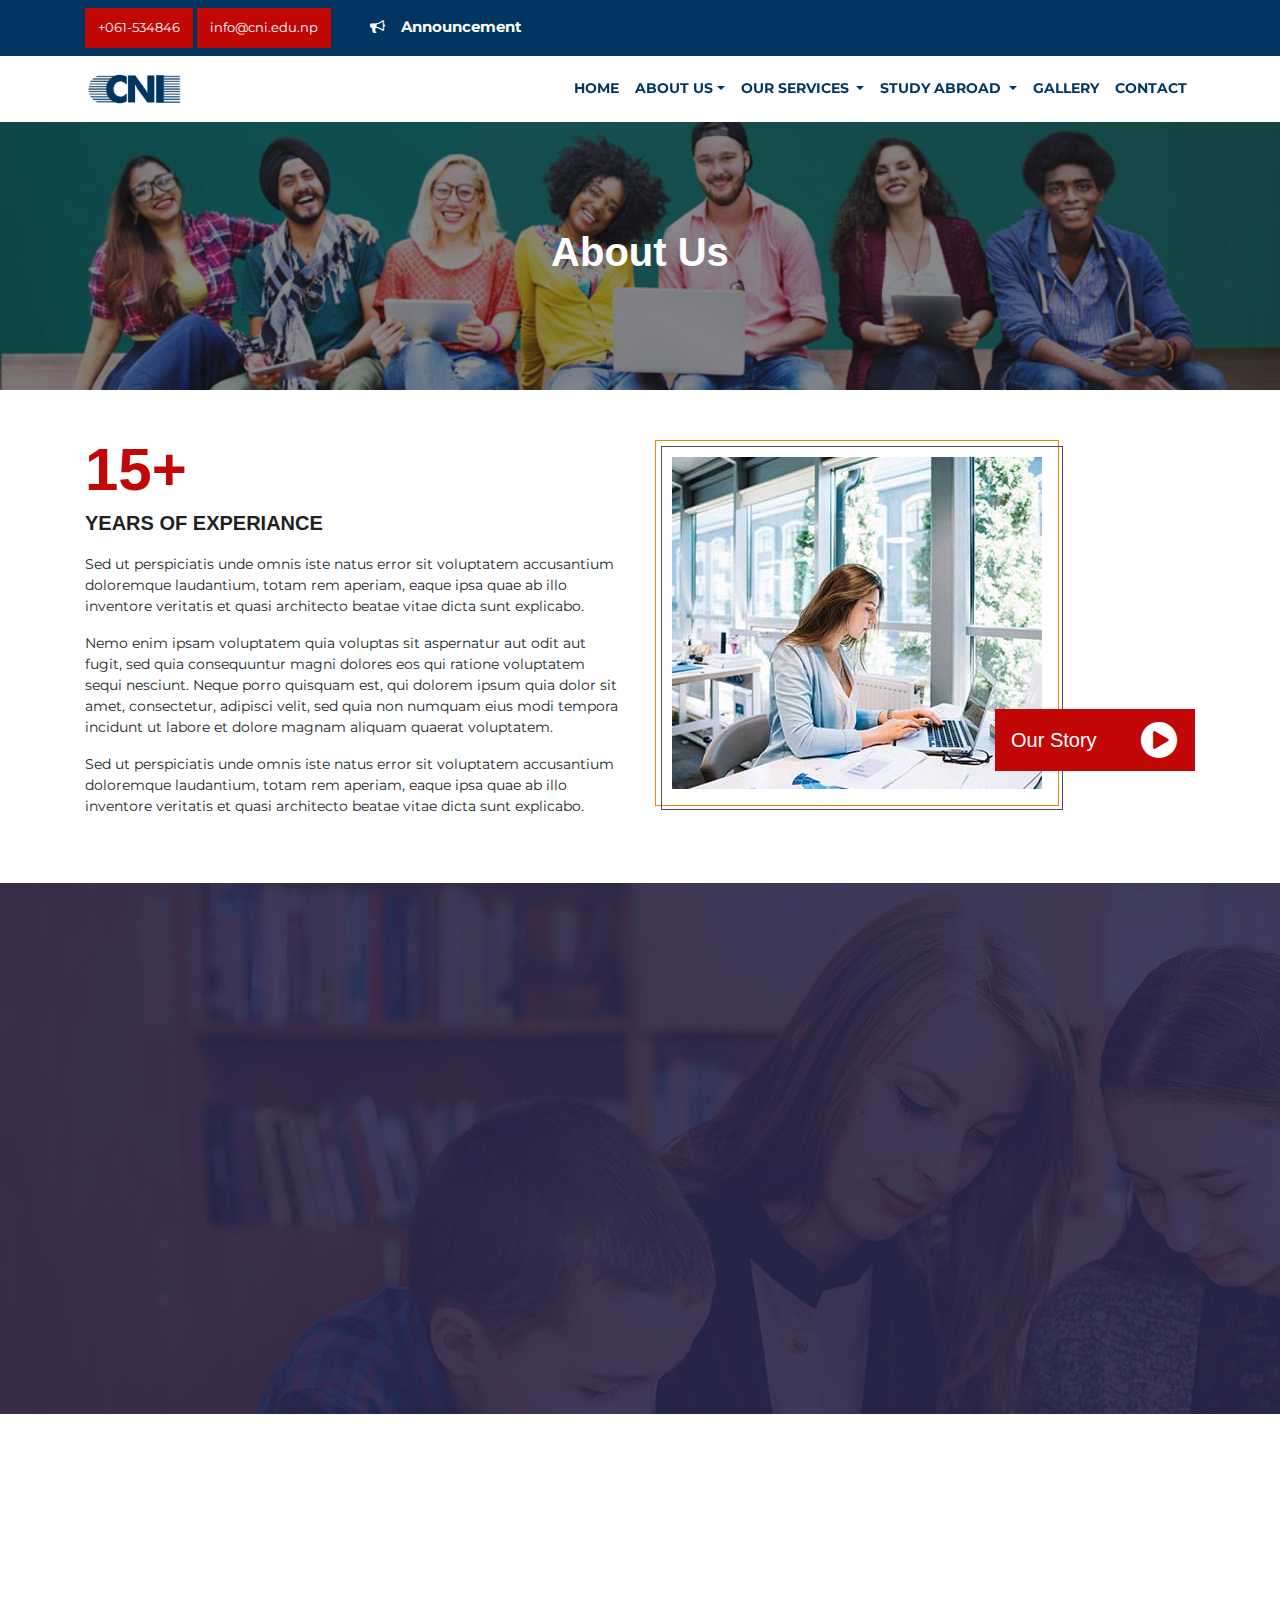
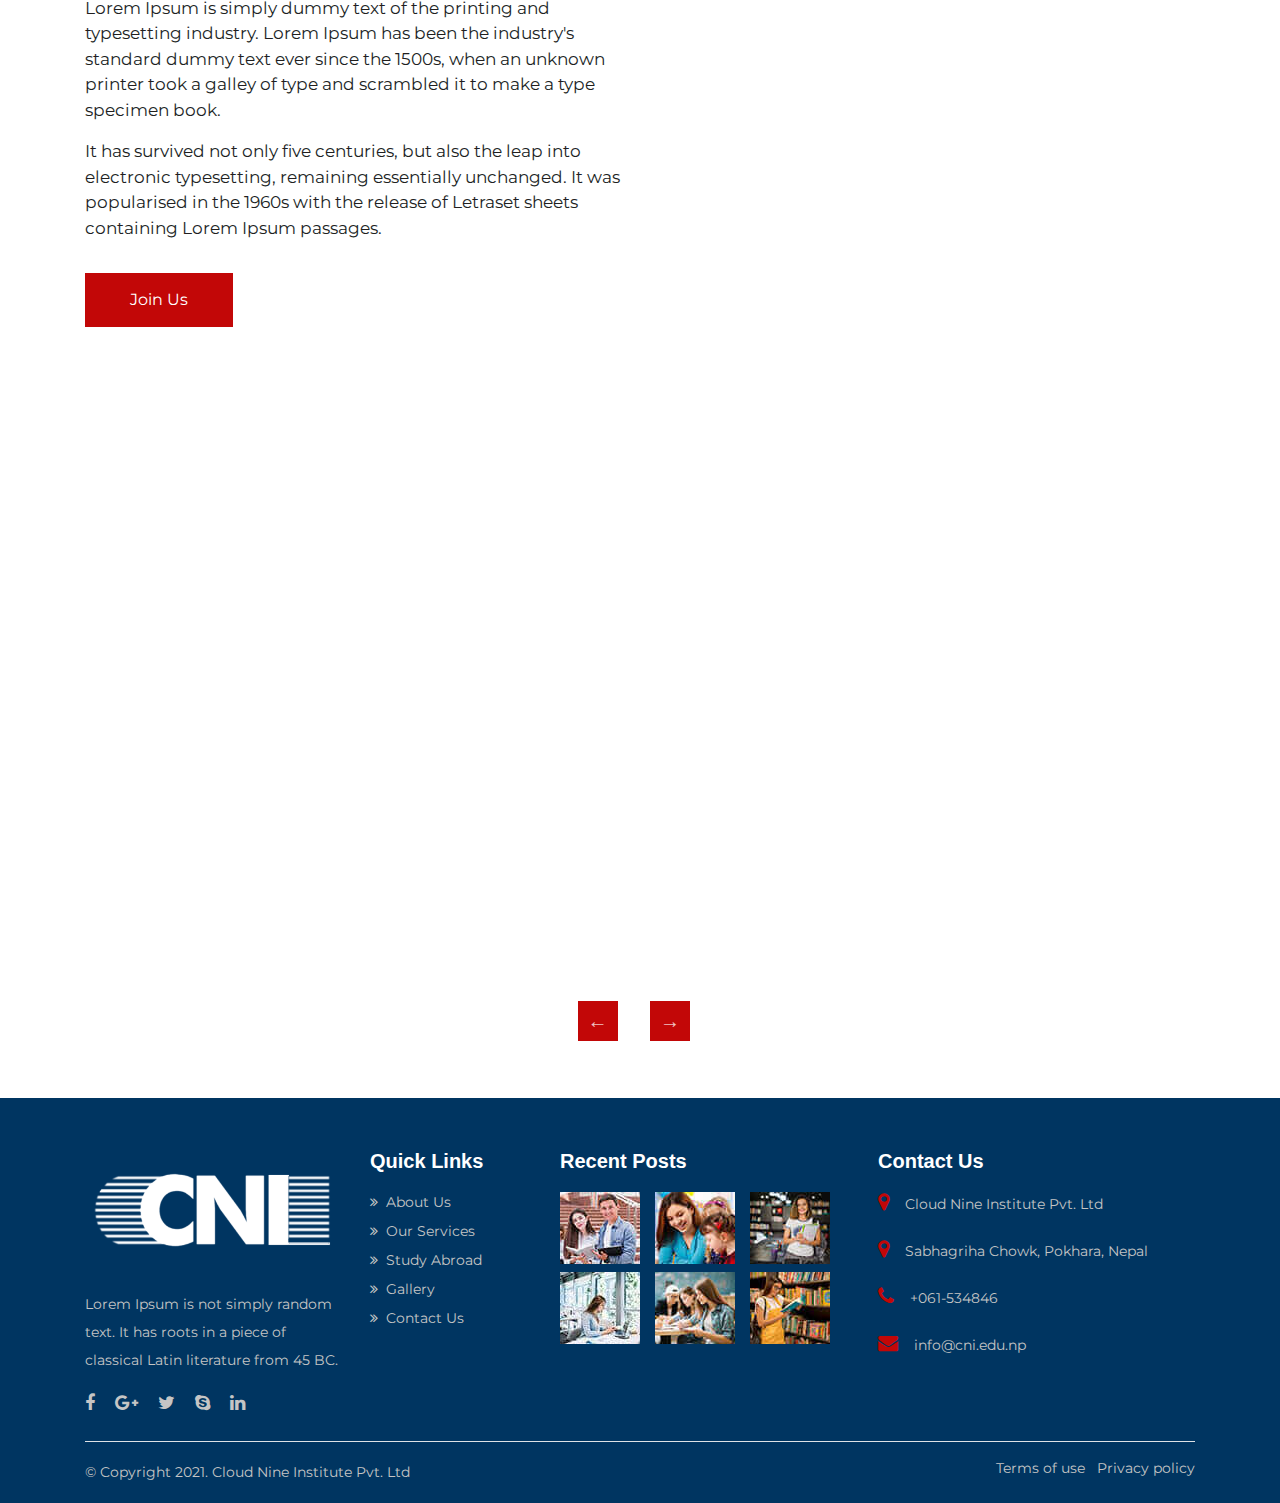
<file: about.html>
<!DOCTYPE html>
<html lang="en">


<head>
    <!-- ========== Meta Tags ========== -->
    <meta charset="utf-8">
    <meta name="viewport" content="width=device-width, initial-scale=1">
    <meta name="description" content="education consultancy">
    <!-- ========== Page Title ========== -->
    <title>Cloud9 Institute | Education Consultancy</title>
    <!-- ========== Favicon Icon ========== -->
    <link rel="shortcut icon" href="assets/images/favicon.png" type="image/x-icon">
    <!-- ========== Google Fonts ========== -->
    <link href="https://fonts.googleapis.com/css?family=Montserrat:400,800&amp;display=swap" rel="stylesheet">
    <!-- ========== Start Stylesheet ========== -->
    <link rel="stylesheet" href="assets/css/bootstrap.min.css">
    <link rel="stylesheet" href="assets/css/font-awesome.min.css">

    <link rel="stylesheet" type="text/css" href="assets/css/slick.css"/>
    <link rel="stylesheet" type="text/css" href="assets/css/slick-theme.css"/>
    <link rel="stylesheet" href="assets/css/animate.min.css">
    <link rel="stylesheet" href="assets/css/aos.css"/>
    <link rel="stylesheet" href="assets/css/jquery.fancybox.min.css"/>
    <link rel="stylesheet" href="assets/css/themify-icons.css">
    <link rel="stylesheet" href="assets/css/style.css">
</head>
<!--start preloader-->
<div class="preloader">
    <div class="spinner">
        <div class="double-bounce1"></div>
        <div class="double-bounce2"></div>
    </div>
</div>
<!--end preloader-->
<div class="page-wrapper" id="page-wrapper">
    <!-- start top header -->
    <header class="top-header py-2">
        <div class="container">
            <div class="row align-content-center">
                <div class="col-xl-3 col-lg-4 col-md-12 text-left top-btn">
 
                    <button  type="button" class="btn theme-orange">+061-534846</button>
                    <button type="button" class="btn theme-orange">info@cni.edu.np</button>
                </div>
                <div class="col-xl-2 col-lg-3 col-md-4 py-2 font-weight-bold f-15 announcement">
                    <i class="fa fa-bullhorn mr-3"></i><span>Announcement</span>
                </div>
                <div class="col-xl-7 col-lg-5 col-md-8">
                    <p class="marquee"><span>
                        Hashtag going forward plagiarism West Seattle Blog Nook the power of the press belongs to the person
                        who owns one Gannett get me rewrite project thunderdome.</span>
                    </p>
                </div>
            </div>
        </div>
    </header>
    <!-- end top header -->
    <!-- start main header -->
    <header class="main-header" id="header">
        <div class="container">
            <nav class="navbar navbar-expand-lg navbar-dark">
                <a class="navbar-brand" href="index.html">
                    <img src="assets/images/logo.png" class="img-fluid" alt="Cloud9" style="height: 40px;">
                </a>
                <span class="navbar-toggler">
                    <i class="ti-align-left" onclick="openNav()"></i>
                </span>
                <div class="collapse navbar-collapse justify-content-end" id="collapsibleNavbar">
                    <ul class="navbar-nav">
                        <li class="nav-item">
                            <a class="nav-link" href="index.html">Home</a>
                        </li>
                        <li class="nav-item dropdown">
                            <a class="nav-link dropdown-toggle" href="#" data-toggle="dropdown">About Us</a>
                            <div class="dropdown-menu">
                                <a class="dropdown-item" href="about.html">Who We Are</a>
                                <a class="dropdown-item" href="team.html">Our Team</a>
                            </div>
                        </li>
                        <li class="nav-item dropdown">
                            <a class="nav-link dropdown-toggle" href="#" id="navbardrop" data-toggle="dropdown">
                                Our Services
                            </a>
                            <div class="dropdown-menu">
                                <a class="dropdown-item" href="services.html">Career Counseling</a>
                                <a class="dropdown-item" href="services.html">VISA Processing</a>
                                <a class="dropdown-item" href="services.html">Admission Guidancce</a>
                                <a class="dropdown-item" href="services.html ">Pre-Post Departure Service</a>
                                <a class="dropdown-item" href="services.html ">Test Preparation</a>
                                <a class="dropdown-item" href="services.html ">Finance Assistance</a>
                                <a class="dropdown-item" href="services.html ">Course, University, Country Selection</a>
                            </div>
                        </li>
                        <li class="nav-item dropdown">
                            <a class="nav-link dropdown-toggle" href="#" id="navbardrop" data-toggle="dropdown">
                                Study Abroad
                            </a>
                            <div class="dropdown-menu">
                                <a class="dropdown-item" href="abroad.html">Europe</a>
                                <a class="dropdown-item" href="abroad.html">USA</a>
                                <a class="dropdown-item" href="abroad.html">Canada</a>
                                <a class="dropdown-item" href="abroad.html">Australia</a>
                                <a class="dropdown-item" href="abroad.html">New Zealand</a>
                                <a class="dropdown-item" href="abroad.html">Japan</a>
                            </div>
                        </li>

                        <li class="nav-item">
                            <a class="nav-link" href="gallery.html">Gallery</a>
                        </li>
            
                        <li class="nav-item">
                            <a class="nav-link" href="contact.html">Contact</a>
                        </li>
                    </ul>
                </div>
            </nav>
        </div>
    </header>
    <!-- end main header -->
    <!-- start side menu -->
    <div id="mySidenav" class="sidenav">
        <a href="javascript:void(0)" class="closebtn" onclick="closeNav()">&times;</a>
        <div class="sidenav-links pt-4">
            <a href="index.html">Home</a>
            <button class="dropdown-btn">About Us
                <i class="fa fa-caret-down"></i>
            </button>
            <div class="dropdown-container">
                <a href="about.html"> <i class="fa fa-caret-right mr-3"></i>Who We Are</a>
                <a href="team.html"><i class="fa fa-caret-right mr-3"></i>Our Team</a>
            </div>
            
            <a href="faculties.html">Our Services</a>
            <a href="abroad.html">Study Abroad</a>
            <a href="gallery.html">Gallery</a>
            <a href="contact.html">Contact</a>
        </div>
    </div>
    <!-- end side menu -->
    
    <!-- start inner banner -->
    <section class="inner-banner">
        <h1 class="font-weight-bold text-center">About Us</h1>
    </section>
    <!-- end inner banner -->
    <!-- start about us -->
    <section class="aboutus">
        <div class="container">
            <div class="row">
                <div class="col-lg-6 col-md-12">
                    <h1 class="color-orange font-weight-bold about-title" data-aos="fade-up" data-aos-duration="1000">15+</h1>
                    <h5 class="font-weight-bold text-uppercase mb-3" data-aos="fade-up" data-aos-duration="1000">YEARS OF EXPERIANCE</h5>
                    <p>Sed ut perspiciatis unde omnis iste natus error sit voluptatem accusantium doloremque laudantium, totam rem aperiam, eaque ipsa quae ab illo inventore veritatis et quasi architecto beatae vitae dicta sunt explicabo.</p>
                    <p>Nemo enim ipsam voluptatem quia voluptas sit aspernatur aut odit aut fugit, sed quia consequuntur magni dolores eos qui ratione voluptatem sequi nesciunt. Neque porro quisquam est, qui dolorem ipsum quia dolor sit amet, consectetur, adipisci velit, sed quia non numquam eius modi tempora incidunt ut labore et dolore magnam aliquam quaerat voluptatem.</p>
                    <p>Sed ut perspiciatis unde omnis iste natus error sit voluptatem accusantium doloremque laudantium, totam rem aperiam, eaque ipsa quae ab illo inventore veritatis et quasi architecto beatae vitae dicta sunt explicabo.</p>
                </div>
                <div class="col-lg-6 col-md-8 offset-md-2 offset-lg-0">
                    <div class="about-img">
                        <div class="img_1" data-aos="zoom-in" data-aos-duration="550">
                            <div class="border-line"></div>
                            <img src="assets/images/about1.jpg" class="img-fluid" alt="About">
                        </div>
                        <div class="img_2 d-flex"  data-aos="zoom-in" data-aos-duration="1000">
                            <h5 class="mb-0 text-white">Our Story</h5>
                            <a href="https://www.youtube.com/watch?v=_sI_Ps7JSEk" data-fancybox="gallery" class="video-btn text-white">
                                <i class="fa fa-play-circle fa-3x"></i>
                            </a>
                        </div>
                    </div>
                </div>
            </div>
        </div>
    </section>
    <!-- end about us -->
    <!-- start target -->
    <section class="target">
        <div class="container">
            <div class="sec-title text-center bg-fill" data-aos="fade-up" data-aos-duration="1000">
                <span class="title">Why Choose Us</span>
                <h2 class="text-white">Ethics Behind Success</h2>
                <div class="divider">
                    <span class="fa fa-mortar-board"></span>
                </div>
            </div>
            <div class="row">
                <div class="col-md-4">
                    <div class="target-block text-white p-lg-5 p-md-3 p-sm-3 p-2 mb-lg-0 mb-mb-0 mb-xl-0 mb-sm-5 mb-4" data-aos="flip-up" data-aos-duration="1000">
                        <div class="border-line"></div>
                        <i class="fa fa-check-circle fa-3x color-orange mb-3"></i>
                        <h4 class="font-weight-bold">Mission</h4>
                        <p>Aliquip exea conse quat nul duis crib irure dolor in reprehenderit voluptate velit ese cillum dolore fugiat.</p>
                       
                    </div>
                </div>

                <div class="col-md-4">
                    <div class="target-block text-white  p-lg-5 p-md-3 p-sm-3 p-2 mb-lg-0 mb-mb-0 mb-xl-0 mb-sm-5 mb-4" data-aos="flip-up" data-aos-duration="1000">
                        <div class="border-line"></div>
                        <i class="fa fa-eye fa-3x color-orange mb-3"></i>
                        <h4 class="font-weight-bold">Vision</h4>
                        <p>Aliquip exea conse quat nul duis crib irure dolor in reprehenderit voluptate velit ese cillum dolore fugiat.</p>
                        
                    </div>
                </div>

                <div class="col-md-4">
                    <div class="target-block text-white  p-lg-5 p-md-3 p-2 mb-lg-0 mb-mb-0 mb-xl-0" data-aos="flip-up" data-aos-duration="1000">
                        <div class="border-line"></div>
                        <i class="fa fa-certificate fa-3x color-orange mb-3"></i>
                        <h4 class="font-weight-bold">Award</h4>
                        <p>Aliquip exea conse quat nul duis crib irure dolor in reprehenderit voluptate velit ese cillum dolore fugiat.</p>
                       
                    </div>
                </div>

            </div>
        </div>
    </section>
    <!-- end target -->
    <!-- start counter -->
    <section class="counter-section abt-counter">
        <div class="container">
            <div class="row">
                <div class="col-lg-6">
                    <div class="sec-title" data-aos="fade-up" data-aos-duration="1000">
                        <span class="title">Welcome to</span>
                        <h2>Cloud Nine Institute Pvt. Ltd</h2>
                        <div class="divider">
                            <span class="fa fa-mortar-board"></span>
                        </div>
                    </div>
                    <p class="p-17">Lorem Ipsum is simply dummy text of the printing and typesetting industry. Lorem Ipsum has been the industry's standard dummy text ever since the 1500s, when an unknown printer took a galley of type and scrambled it to make a type specimen book.</p>
                    <p class="p-17">It has survived not only five centuries, but also the leap into electronic typesetting, remaining essentially unchanged. It was popularised in the 1960s with the release of Letraset sheets containing Lorem Ipsum passages.</p>
                    <button type="button" class="btn theme-orange theme-btn mt-3 join-us">Join Us</button>
                </div>
                <div class="col-lg-6">
                    <div class="counter-box">
                        <div class="row">
                            <div class="col-lg-6 col-md-6 col-sm-6 mb-md-5">
                                <div class="counter aos-init aos-animate mb-5" data-aos="fade-up" data-aos-duration="550">
                                    <div class="border-line"></div>
                                    <div class="counter-img">
                                        <img src="assets/images/icons/teacher.png" class="img-fluid" alt="Teacher">
                                    </div>
                                    <h2 class="timer count-title count-number" data-to="300" data-speed="1500">300</h2>
                                    <h5 class="count-text mt-2">Teachers</h5>
                                </div>

                                <div class="counter aos-init aos-animate" data-aos="fade-up" data-aos-duration="550">
                                    <div class="border-line"></div>
                                    <div class="counter-img">
                                        <img src="assets/images/icons/classroom.png" class="img-fluid" alt="Classroom">
                                    </div>
                                    <h2 class="timer count-title count-number" data-to="1700" data-speed="1500">1,700</h2>
                                    <h5 class="count-text mt-2">Classroom</h5>
                                </div>
                            </div>

                            <div class="col-lg-6 col-md-6 col-sm-6 mt-lg-5 mt-lg-5 mt-md-5">
                                <div class="counter aos-init aos-animate" data-aos="fade-up" data-aos-duration="550">
                                    <div class="border-line"></div>
                                    <div class="counter-img">
                                        <img src="assets/images/icons/career.png" class="img-fluid" alt="Career">
                                    </div>
                                    <h2 class="timer count-title count-number" data-to="11900" data-speed="1500">11,900</h2>
                                    <h5 class="count-text mt-2">Career</h5>
                                </div>
                                <div class="counter margin-bottom aos-init aos-animate margin-bottom" data-aos="fade-up" data-aos-duration="550">
                                    <div class="border-line"></div>
                                    <div class="counter-img">
                                        <img src="assets/images/icons/activity.png" class="img-fluid" alt="Activities">
                                    </div>
                                    <h2 class="timer count-title count-number" data-to="157" data-speed="1500">157</h2>
                                    <h5 class="count-text mt-2">Activities</h5>
                                </div>
                            </div>
                        </div>
                    </div>
                </div>
            </div>
        </div>
    </section>
    <!-- end counter -->

    <!-- start events -->
    <section class="events text-center">
        <div class="container-fluid">
            <div class="sec-title text-center" data-aos="fade-up" data-aos-duration="1000">
                <span class="title">What Students Say about us !</span>
                <h2>Here is some students comment to us.</h2>
                <div class="divider">
                    <span class="fa fa-mortar-board"></span>
                </div>
            </div>
            <div class="center">
                <div class="card m-2">
                    <div class="client-block p-3"  data-aos="zoom-in" data-aos-duration="1000">
                        <div class="media p-3 align-items-center">
                            <img src="assets/images/1.png" alt="Rony Devis" class="mr-3 rounded-circle">
                            <div class="media-body text-left">
                                <h6 class="color-orange font-weight-bold mb-0">Rubby Devis</h6>
                                <p class="mb-0">Lorem ipsum...</p>
                            </div>
                        </div>
                        <p class="pl-3 pr-3 text-left">There are many variations of passages of Lorem Ipsum available, but the majority have suffered alteration in some form, by injected humour, or randomised words which don't look even slightly believable.</p>
                    </div>
                </div>

                <div class="card  m-2">
                    <div class="client-block p-3" data-aos="zoom-in" data-aos-duration="1000">
                        <div class="media p-3 align-items-center">
                            <img src="assets/images/2.png" alt="John Doe" class="mr-3 rounded-circle">
                            <div class="media-body text-left">
                                <h6 class="color-orange font-weight-bold mb-0">John Doe</h6>
                                <p class="mb-0">Lorem ipsum...</p>
                            </div>
                        </div>
                        <p class="pl-3 pr-3 text-left">There are many variations of passages of Lorem Ipsum available, but the majority have suffered alteration in some form, by injected humour, or randomised words which don't look even slightly believable.</p>
                    </div>
                </div>

                <div class="card  m-2 ">
                    <div class="client-block p-3" data-aos="zoom-in" data-aos-duration="1000">
                        <div class="media p-3 align-items-center">
                            <img src="assets/images/3.png" alt="Jenny Doe" class="mr-3 rounded-circle">
                            <div class="media-body text-left">
                                <h6 class="color-orange font-weight-bold mb-0">Jenny Doe</h6>
                                <p class="mb-0">Lorem ipsum...</p>
                            </div>
                        </div>
                        <p class="pl-3 pr-3 text-left">There are many variations of passages of Lorem Ipsum available, but the majority have suffered alteration in some form, by injected humour, or randomised words which don't look even slightly believable.</p>
                    </div>
                </div>

                <div class="card m-2">
                    <div class="client-block p-3"  data-aos="zoom-in" data-aos-duration="1000">
                        <div class="media p-3 align-items-center">
                            <img src="assets/images/1.png" alt="Rony Devis" class="mr-3 rounded-circle">
                            <div class="media-body text-left">
                                <h6 class="color-orange font-weight-bold mb-0">Rubby Devis</h6>
                                <p class="mb-0">Lorem ipsum...</p>
                            </div>
                        </div>
                        <p class="pl-3 pr-3 text-left">There are many variations of passages of Lorem Ipsum available, but the majority have suffered alteration in some form, by injected humour, or randomised words which don't look even slightly believable.</p>
                    </div>
                </div>

                <div class="card  m-2">
                    <div class="client-block p-3" data-aos="zoom-in" data-aos-duration="1000">
                        <div class="media p-3 align-items-center">
                            <img src="assets/images/2.png" alt="John Doe" class="mr-3 rounded-circle">
                            <div class="media-body text-left">
                                <h6 class="color-orange font-weight-bold mb-0">John Doe</h6>
                                <p class="mb-0">Lorem ipsum...</p>
                            </div>
                        </div>
                        <p class="pl-3 pr-3 text-left">There are many variations of passages of Lorem Ipsum available, but the majority have suffered alteration in some form, by injected humour, or randomised words which don't look even slightly believable.</p>
                    </div>
                </div>

                <div class="card  m-2 ">
                    <div class="client-block p-3" data-aos="zoom-in" data-aos-duration="1000">
                        <div class="media p-3 align-items-center">
                            <img src="assets/images/3.png" alt="Jenny Doe" class="mr-3 rounded-circle">
                            <div class="media-body text-left">
                                <h6 class="color-orange font-weight-bold mb-0">Jenny Doe</h6>
                                <p class="mb-0">Lorem ipsum...</p>
                            </div>
                        </div>
                        <p class="pl-3 pr-3 text-left">There are many variations of passages of Lorem Ipsum available, but the majority have suffered alteration in some form, by injected humour, or randomised words which don't look even slightly believable.</p>
                    </div>
                </div>
            </div>
        </div>
    </section>
    <!-- end events -->
    
    <!-- start footer -->
    <footer class="theme-blue">
        <div class="container">
            <div class="footer-top border-bottom pt-5">
                <div class="row">
                    <div class="col-lg-3 col-md-6" >
                        <a href="index.html"><img src="assets/images/logo-footer.png" class="img-fluid mb-3" alt="cloud9"></a>
                        <p>Lorem Ipsum is not simply random text. It has roots in a piece of classical Latin literature from 45 BC.</p>
                        <ul class="social-icon">
                            <li><a href="javascript:"><i class="fa fa-facebook-f"></i></a></li>
                            <li><a href="javascript:"><i class="fa fa-google-plus"></i></a></li>
                            <li><a href="javascript:"><i class="fa fa-twitter"></i></a></li>
                            <li><a href="javascript:"><i class="fa fa-skype"></i></a></li>
                            <li><a href="javascript:"><i class="fa fa-linkedin"></i></a></li>
                        </ul>
                    </div>
                    <div class="col-lg-2 col-md-6" >
                        <h5 class="font-weight-bold mb-3">Quick Links</h5>
                        <ul>
                            <li><a href="#"><i class="fa fa-angle-double-right mr-2"></i>About Us</a></li>
                            <li><a href="#"><i class="fa fa-angle-double-right mr-2"></i>Our Services</a></li>
                            <li><a href="#"><i class="fa fa-angle-double-right mr-2"></i>Study Abroad</a></li>
                            <li><a href="#"><i class="fa fa-angle-double-right mr-2"></i>Gallery</a></li>
                            <li><a href="#"><i class="fa fa-angle-double-right mr-2"></i>Contact Us</a></li>
                        </ul>
                    </div>
                    <div class="col-lg-3 col-md-6 mb-md-5 mb-4" >
                        <h5 class="font-weight-bold mb-3">Recent Posts</h5>
                        <div class="row">
                            <div class="col-md-4 col-sm-2 col-2 mb-2 pr-0">
                                <img src="assets/images/thumb_1.jpg" class="img-fluid" alt="Gallery">
                            </div>
                            <div class="col-md-4 col-sm-2 col-2 mb-2 pr-0">
                                <img src="assets/images/thumb_2.jpg" class="img-fluid" alt="Gallery">
                            </div>
                            <div class="col-md-4 col-sm-2 col-2 mb-2 pr-0">
                                <img src="assets/images/thumb_3.jpg" class="img-fluid" alt="Gallery">
                            </div>
                            <div class="col-md-4 col-sm-2 col-2 pr-0">
                                <img src="assets/images/thumb_4.jpg" class="img-fluid" alt="Gallery">
                            </div>
                            <div class="col-md-4 col-sm-2 col-2 pr-0">
                                <img src="assets/images/thumb_5.jpg" class="img-fluid" alt="Gallery">
                            </div>
                            <div class="col-md-4 col-sm-2 col-2 pr-0">
                                <img src="assets/images/thumb_6.jpg" class="img-fluid" alt="Gallery">
                            </div>
                        </div>
                    </div>
                    <div class="col-lg-4 col-md-6 pl-lg-5  mb-md-5" >
                        <h5 class="font-weight-bold mb-3">Contact Us</h5>
                        <ul class="address-icon">
                            <li class="mb-3"><i class="fa fa-map-marker mr-3 color-orange"></i>Cloud Nine Institute Pvt. Ltd</li>
                            <li class="mb-3"><i class="fa fa-map-marker mr-3 color-orange"></i>Sabhagriha Chowk, Pokhara, Nepal</li>
                            <li class="mb-3"><i class="fa fa-phone mr-3 color-orange"></i>+061-534846</li>
                            <li class="mb-3"><i class="fa fa-envelope color-orange mr-3"></i>info@cni.edu.np</li>
                        </ul>
                    </div>
                </div>
            </div>
            <div class="bottom-footer py-3 d-flex justify-content-between">
                <p class="mb-0">&copy; Copyright 2021. Cloud Nine Institute Pvt. Ltd</a></p>
                <ul class="list-inline mb-0">
                    <li class="list-inline-item"><a href="javascript:">Terms of use</a></li>
                    <li class="list-inline-item"><a href="javascript:">Privacy policy</a></li>
                </ul>
            </div>
        </div>
    </footer>
    <!-- end footer -->
    <a href="#" id="scroll"><span></span></a>
</div>
<!-- ===============jQuery Frameworks============= -->
<script src="assets/js/jquery.min.js"></script>
<script src="assets/js/popper.min.js"></script>
<script src="assets/js/bootstrap.min.js"></script>
<script src="assets/js/slick.min.js"></script>
<script src="assets/js/jquery.fancybox.min.js"></script>
<script src="assets/js/aos.js"></script>
<script src="assets/js/page/about/about.js"></script>
<script src="assets/js/script.js"></script>
</body>


</html>
</file>
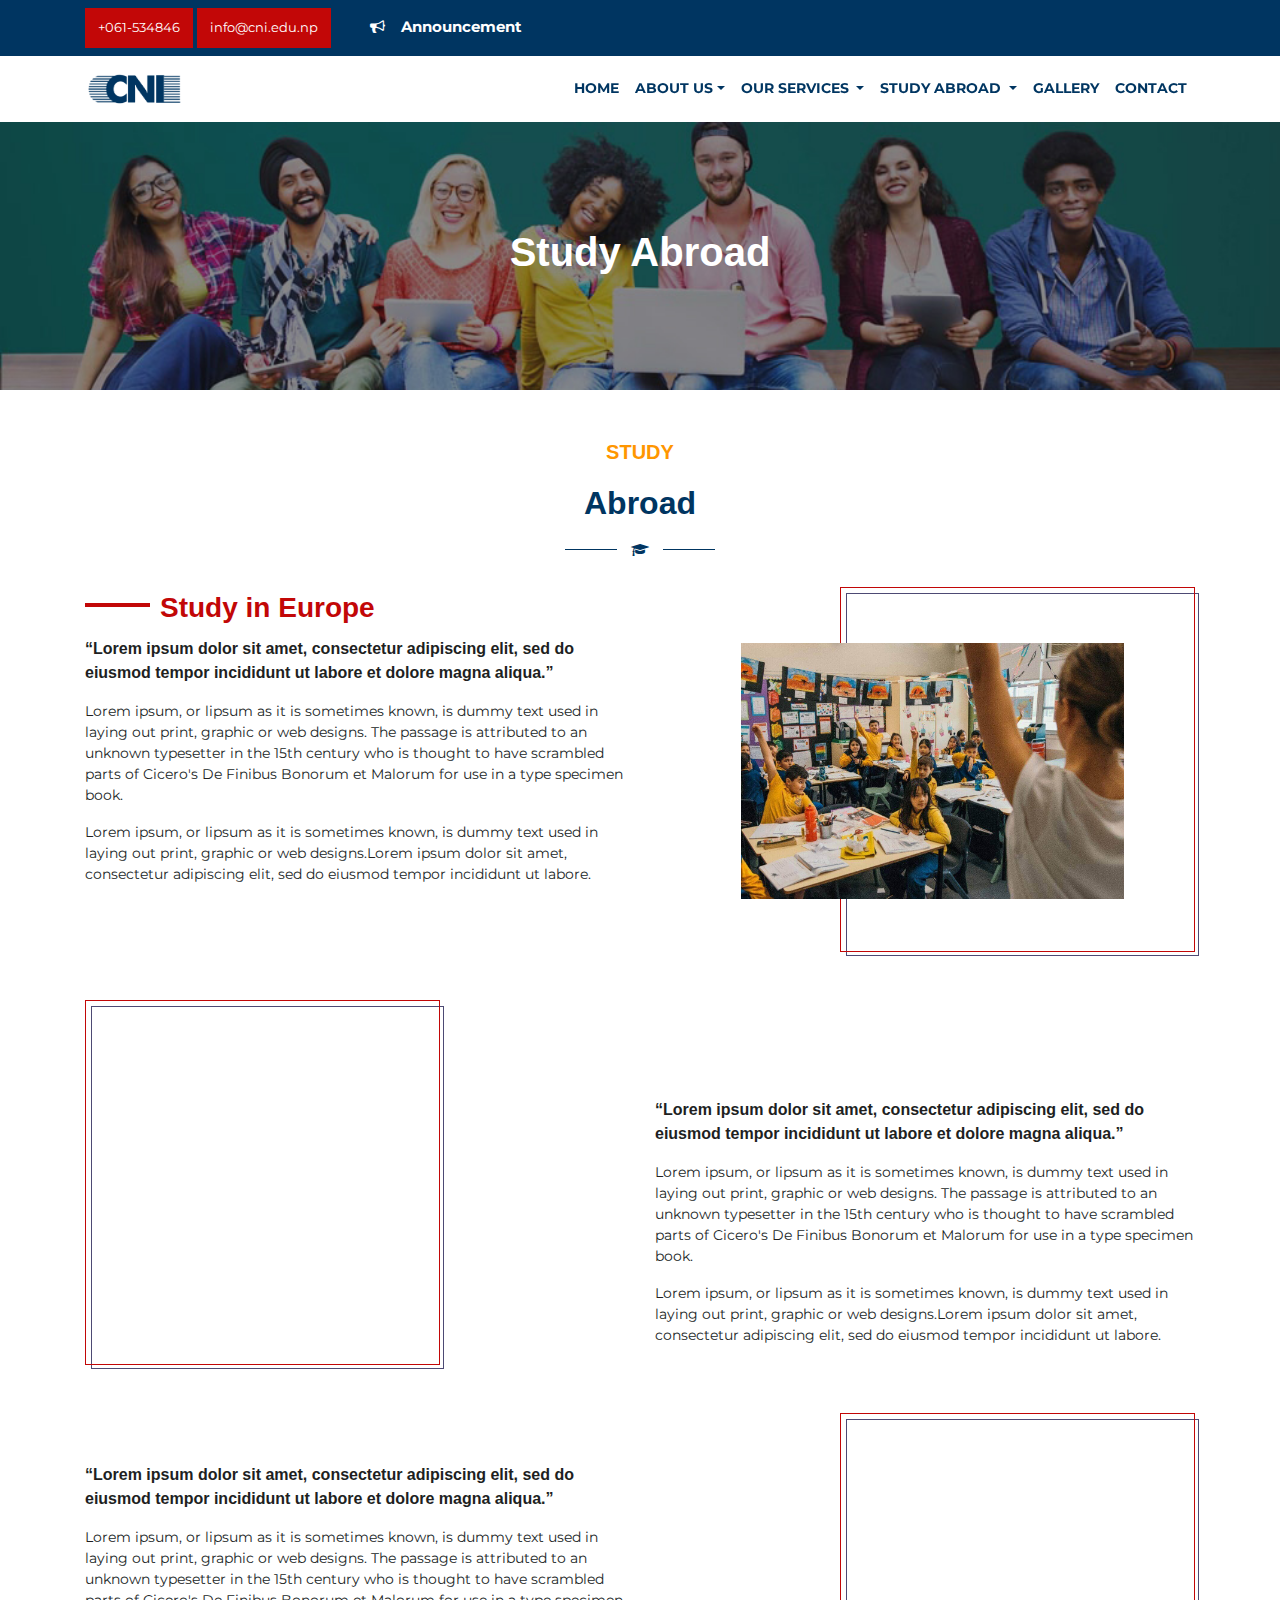
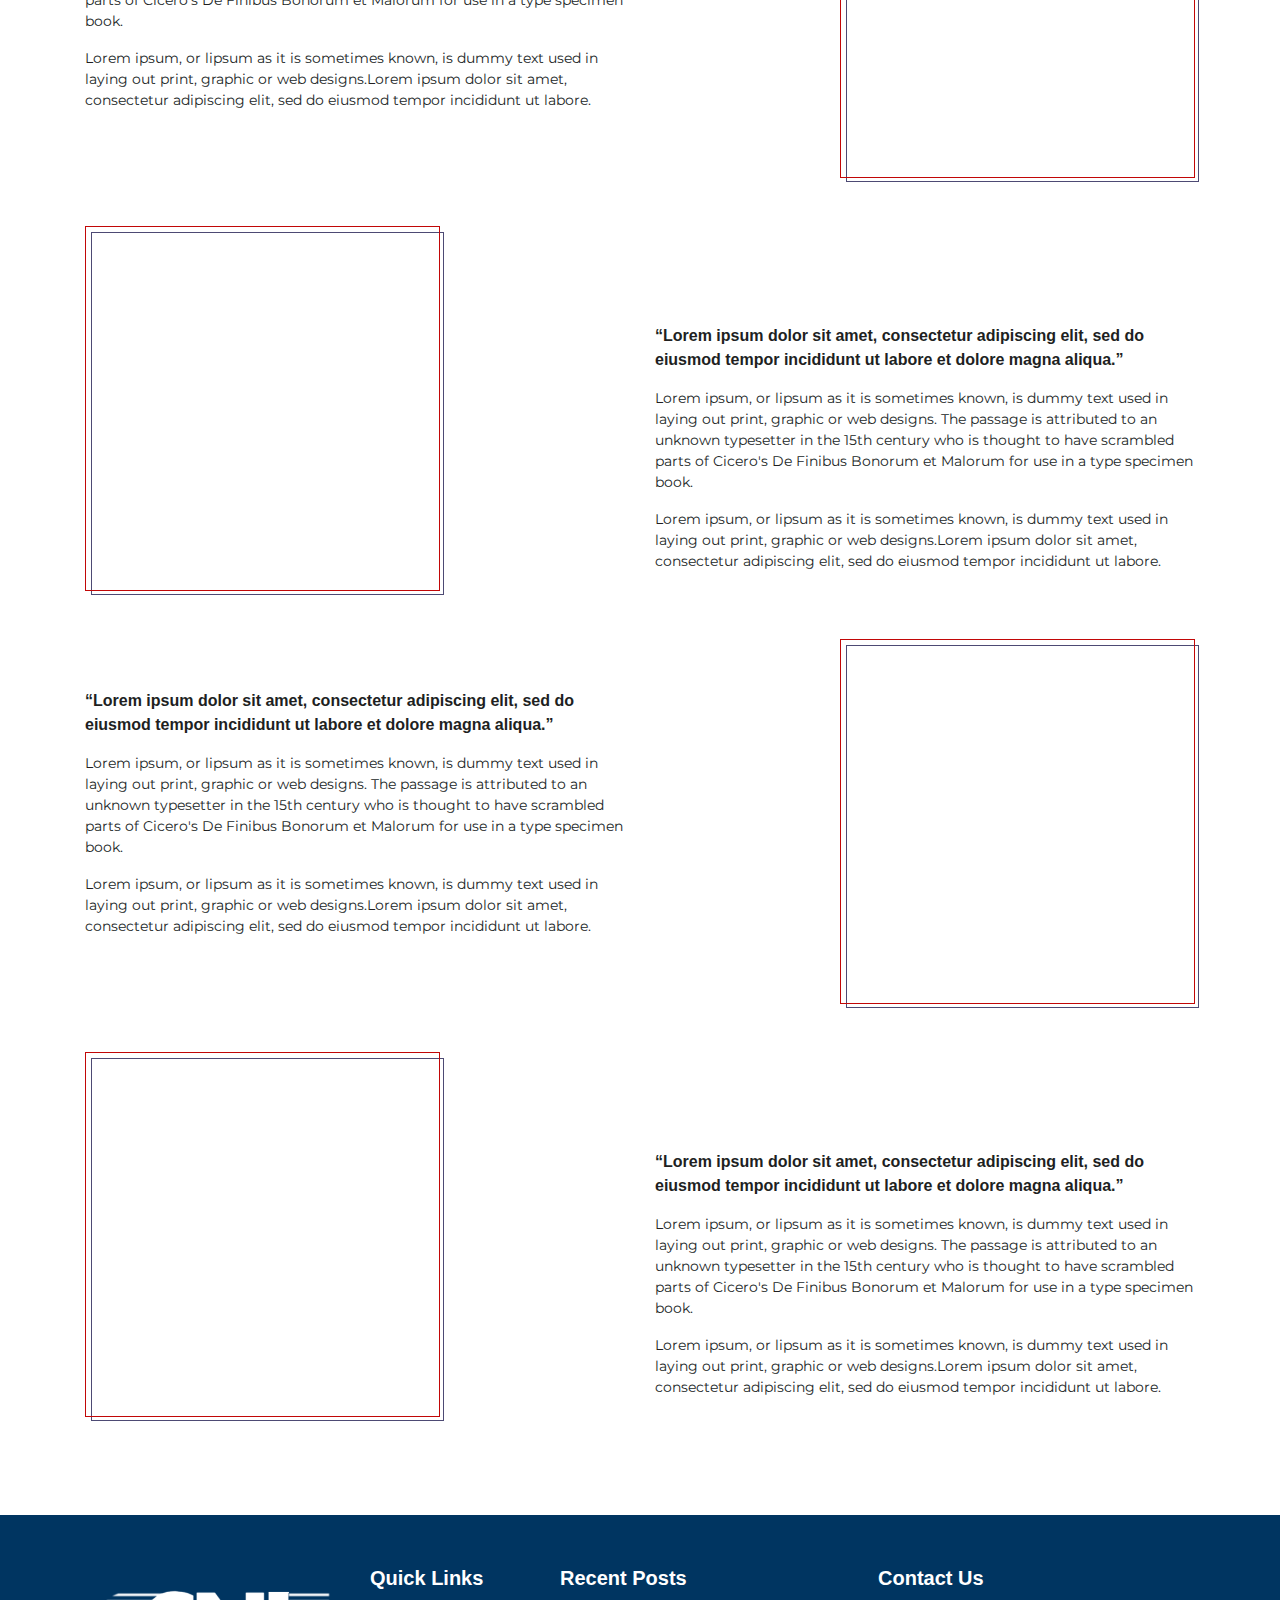
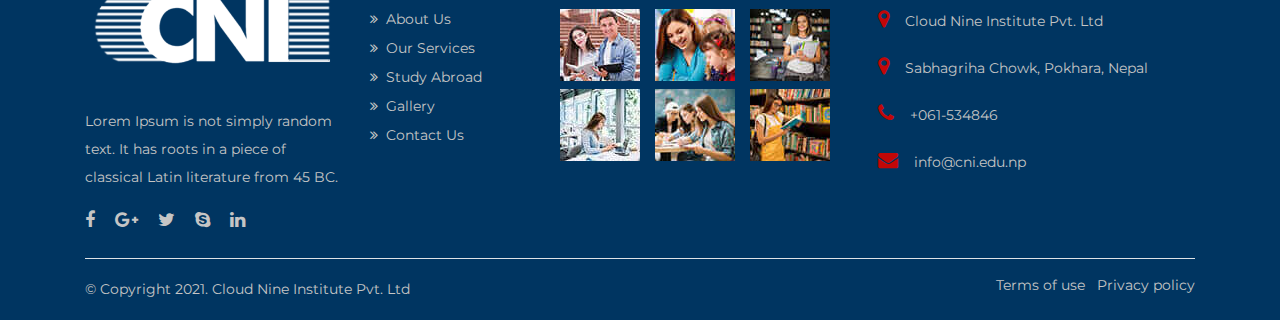
<file: abroad.html>
<!DOCTYPE html>
<html lang="en">


<head>
    <!-- ========== Meta Tags ========== -->
    <meta charset="utf-8">
    <meta name="viewport" content="width=device-width, initial-scale=1">
    <meta name="description" content="education consultancy">
    <!-- ========== Page Title ========== -->
    <title>Cloud9 Institute | Education Consultancy</title>
    <!-- ========== Favicon Icon ========== -->
    <link rel="shortcut icon" href="assets/images/favicon.png" type="image/x-icon">
    <!-- ========== Google Fonts ========== -->
    <link href="https://fonts.googleapis.com/css?family=Montserrat:400,800&amp;display=swap" rel="stylesheet">
    <!-- ========== Start Stylesheet ========== -->
    <link rel="stylesheet" href="assets/css/bootstrap.min.css">
    <link rel="stylesheet" href="assets/css/font-awesome.min.css">

    <link rel="stylesheet" type="text/css" href="assets/css/slick.css"/>
    <link rel="stylesheet" type="text/css" href="assets/css/slick-theme.css"/>
    <link rel="stylesheet" href="assets/css/animate.min.css">
    <link rel="stylesheet" href="assets/css/aos.css"/>
    <link rel="stylesheet" href="assets/css/jquery.fancybox.min.css"/>
    <link rel="stylesheet" href="assets/css/themify-icons.css">
    <link rel="stylesheet" href="assets/css/style.css">
</head>
<!--start preloader-->
<div class="preloader">
    <div class="spinner">
        <div class="double-bounce1"></div>
        <div class="double-bounce2"></div>
    </div>
</div>
<!--end preloader-->
<div class="page-wrapper" id="page-wrapper">
    <!-- start top header -->
    <header class="top-header py-2">
        <div class="container">
            <div class="row align-content-center">
                <div class="col-xl-3 col-lg-4 col-md-12 text-left top-btn">
 
                    <button  type="button" class="btn theme-orange">+061-534846</button>
                    <button type="button" class="btn theme-orange">info@cni.edu.np</button>
                </div>
                <div class="col-xl-2 col-lg-3 col-md-4 py-2 font-weight-bold f-15 announcement">
                    <i class="fa fa-bullhorn mr-3"></i><span>Announcement</span>
                </div>
                <div class="col-xl-7 col-lg-5 col-md-8">
                    <p class="marquee"><span>
                        Hashtag going forward plagiarism West Seattle Blog Nook the power of the press belongs to the person
                        who owns one Gannett get me rewrite project thunderdome.</span>
                    </p>
                </div>
            </div>
        </div>
    </header>
    <!-- end top header -->
    <!-- start main header -->
    <header class="main-header" id="header">
        <div class="container">
            <nav class="navbar navbar-expand-lg navbar-dark">
                <a class="navbar-brand" href="index.html">
                    <img src="assets/images/logo.png" class="img-fluid" alt="Cloud9" style="height: 40px;">
                </a>
                <span class="navbar-toggler">
                    <i class="ti-align-left" onclick="openNav()"></i>
                </span>
                <div class="collapse navbar-collapse justify-content-end" id="collapsibleNavbar">
                    <ul class="navbar-nav">
                        <li class="nav-item">
                            <a class="nav-link" href="index.html">Home</a>
                        </li>
                        <li class="nav-item dropdown">
                            <a class="nav-link dropdown-toggle" href="#" data-toggle="dropdown">About Us</a>
                            <div class="dropdown-menu">
                                <a class="dropdown-item" href="about.html">Who We Are</a>
                                <a class="dropdown-item" href="team.html">Our Team</a>
                            </div>
                        </li>
                        <li class="nav-item dropdown">
                            <a class="nav-link dropdown-toggle" href="#" id="navbardrop" data-toggle="dropdown">
                                Our Services
                            </a>
                            <div class="dropdown-menu">
                                <a class="dropdown-item" href="services.html ">Career Counseling</a>
                                <a class="dropdown-item" href="services.html ">VISA Processing</a>
                                <a class="dropdown-item" href="services.html ">Admission Guidancce</a>
                                <a class="dropdown-item" href="services.html ">Pre-Post Departure Service</a>
                                <a class="dropdown-item" href="services.html ">Test Preparation</a>
                                <a class="dropdown-item" href="services.html ">Finance Assistance</a>
                                <a class="dropdown-item" href="services.html ">Course, University, Country Selection</a>
                            </div>
                        </li>
                        <li class="nav-item dropdown">
                            <a class="nav-link dropdown-toggle" href="#" id="navbardrop" data-toggle="dropdown">
                                Study Abroad
                            </a>
                            <div class="dropdown-menu">
                                <a class="dropdown-item" href="#europe">Europe</a>
                                <a class="dropdown-item" href="#usa">USA</a>
                                <a class="dropdown-item" href="#canada">Canada</a>
                                <a class="dropdown-item" href="#australia">Australia</a>
                                <a class="dropdown-item" href="#newzealand">New Zealand</a>
                                <a class="dropdown-item" href="#japan">Japan</a>
                            </div>
                        </li>

                        <li class="nav-item">
                            <a class="nav-link" href="gallery.html">Gallery</a>
                        </li>
            
                        <li class="nav-item">
                            <a class="nav-link" href="contact.html">Contact</a>
                        </li>
                    </ul>
                </div>
            </nav>
        </div>
    </header>
    <!-- end main header -->
    <!-- start side menu -->
    <div id="mySidenav" class="sidenav">
        <a href="javascript:void(0)" class="closebtn" onclick="closeNav()">&times;</a>
        <div class="sidenav-links pt-4">
            <a href="index.html">Home</a>
            <button class="dropdown-btn">About Us
                <i class="fa fa-caret-down"></i>
            </button>
            <div class="dropdown-container">
                <a href="about.html"> <i class="fa fa-caret-right mr-3"></i>Who We Are</a>
                <a href="team.html"><i class="fa fa-caret-right mr-3"></i>Our Team</a>
            </div>
            
            <a href="faculties.html">Our Services</a>
            <a href="abroad.html">Study Abroad</a>
            <a href="gallery.html">Gallery</a>
            <a href="contact.html">Contact</a>
        </div>
    </div>
    <!-- end side menu -->
    <!-- start inner banner -->
    <section class="inner-banner">
        <h1 class="font-weight-bold text-center">Study Abroad</h1>
    </section>
    <!-- end inner banner -->
    <!-- start achievement -->
    <section class="achievement">
        <div class="container">
            <div class="sec-title text-center mb-3" data-aos="fade-up" data-aos-duration="1000">
                <span class="title">Study</span>
                <h2>Abroad</h2>
                <div class="divider">
                    <span class="fa fa-mortar-board"></span>
                </div>
            </div>

            <div class="row" id="europe">
                <div class="col-lg-6 col-md-12">
                    <h3 class="font-weight-bold color-orange" data-aos="fade-up" data-aos-duration="1000">Study in Europe</h3>
                    <h6 class="font-weight-bold mb-3">“Lorem ipsum dolor sit amet, consectetur adipiscing elit, sed do
                        eiusmod tempor incididunt ut labore et dolore magna aliqua.”</h6>
                    <p>Lorem ipsum, or lipsum as it is sometimes known, is dummy text used in laying out print, graphic or
                        web designs. The passage is attributed to an unknown typesetter in the 15th century who is thought
                        to have scrambled parts of Cicero's De Finibus Bonorum et Malorum for use in a type specimen
                        book.</p>
                    <p>Lorem ipsum, or lipsum as it is sometimes known, is dummy text used in laying out print, graphic or
                        web designs.Lorem ipsum dolor sit amet, consectetur adipiscing elit, sed do eiusmod tempor
                        incididunt ut labore.</p>
                </div>
                <div class="col-lg-6 offset-lg-0 offset-xl-0 col-md-8 offset-md-2">
                    <div class="img-block">
                        <div class="border-line"></div>
                        <div class="cust_img">
                            <img class="img-fluid" data-aos="zoom-in" data-aos-duration="1000" src="assets/images/gallery_1.jpg" alt="Achievement">
                        </div>
                    </div>
                </div>
            </div>

            <div class="row my-5" id="usa">
                <div class="col-lg-6 offset-lg-0 offset-xl-0 col-md-8 offset-md-2">
                    <div class="img-block left-block">
                        <div class="border-line"></div>
                        <div class="cust_img">
                            <img class="img-fluid" data-aos="zoom-in" data-aos-duration="1000" src="assets/images/gallery_2.jpg" alt="Achievement">
                        </div>
                    </div>
                </div>
                <div class="col-lg-6 col-md-12 mt-xl-5 mt-lg-5 mt-md-2 mt-sm-5 mt-5">
                    <h3 class="font-weight-bold color-orange" data-aos="fade-up" data-aos-duration="1000">Study in USA</h3>
                    <h6 class="font-weight-bold mb-3">“Lorem ipsum dolor sit amet, consectetur adipiscing elit, sed do
                        eiusmod tempor incididunt ut labore et dolore magna aliqua.”</h6>
                    <p>Lorem ipsum, or lipsum as it is sometimes known, is dummy text used in laying out print, graphic or
                        web designs. The passage is attributed to an unknown typesetter in the 15th century who is thought
                        to have scrambled parts of Cicero's De Finibus Bonorum et Malorum for use in a type specimen
                        book.</p>
                    <p>Lorem ipsum, or lipsum as it is sometimes known, is dummy text used in laying out print, graphic or
                        web designs.Lorem ipsum dolor sit amet, consectetur adipiscing elit, sed do eiusmod tempor
                        incididunt ut labore.</p>
                </div>
            </div>

            <div class="row" id="canada">
                <div class="col-lg-6 col-md-12">
                    <h3 class="font-weight-bold color-orange" data-aos="fade-up" data-aos-duration="1000">Study  in Canada</h3>
                    <h6 class="font-weight-bold mb-3">“Lorem ipsum dolor sit amet, consectetur adipiscing elit, sed do
                        eiusmod tempor incididunt ut labore et dolore magna aliqua.”</h6>
                    <p>Lorem ipsum, or lipsum as it is sometimes known, is dummy text used in laying out print, graphic or
                        web designs. The passage is attributed to an unknown typesetter in the 15th century who is thought
                        to have scrambled parts of Cicero's De Finibus Bonorum et Malorum for use in a type specimen
                        book.</p>
                    <p>Lorem ipsum, or lipsum as it is sometimes known, is dummy text used in laying out print, graphic or
                        web designs.Lorem ipsum dolor sit amet, consectetur adipiscing elit, sed do eiusmod tempor
                        incididunt ut labore.</p>
                </div>
                <div class="col-lg-6 col-md-8 offset-lg-0 offset-xl-0 offset-md-2">
                    <div class="img-block">
                        <div class="border-line"></div>
                        <div class="cust_img">
                            <img class="img-fluid" data-aos="zoom-in" data-aos-duration="1000" src="assets/images/gallery_3.jpg" alt="Achievement">
                        </div>
                    </div>
                </div>
            </div>

            <div class="row my-5" id="australia">
                <div class="col-lg-6 offset-lg-0 offset-xl-0 col-md-8 offset-md-2">
                    <div class="img-block left-block">
                        <div class="border-line"></div>
                        <div class="cust_img">
                            <img class="img-fluid" data-aos="zoom-in" data-aos-duration="1000" src="assets/images/gallery_2.jpg" alt="Achievement">
                        </div>
                    </div>
                </div>
                <div class="col-lg-6 col-md-12 mt-xl-5 mt-lg-5 mt-md-2 mt-sm-5 mt-5">
                    <h3 class="font-weight-bold color-orange" data-aos="fade-up" data-aos-duration="1000">Study in Australia</h3>
                    <h6 class="font-weight-bold mb-3">“Lorem ipsum dolor sit amet, consectetur adipiscing elit, sed do
                        eiusmod tempor incididunt ut labore et dolore magna aliqua.”</h6>
                    <p>Lorem ipsum, or lipsum as it is sometimes known, is dummy text used in laying out print, graphic or
                        web designs. The passage is attributed to an unknown typesetter in the 15th century who is thought
                        to have scrambled parts of Cicero's De Finibus Bonorum et Malorum for use in a type specimen
                        book.</p>
                    <p>Lorem ipsum, or lipsum as it is sometimes known, is dummy text used in laying out print, graphic or
                        web designs.Lorem ipsum dolor sit amet, consectetur adipiscing elit, sed do eiusmod tempor
                        incididunt ut labore.</p>
                </div>
            </div>

            
            <div class="row" id="newzealand">
                <div class="col-lg-6 col-md-12">
                    <h3 class="font-weight-bold color-orange" data-aos="fade-up" data-aos-duration="1000">Study  in New Zealand</h3>
                    <h6 class="font-weight-bold mb-3">“Lorem ipsum dolor sit amet, consectetur adipiscing elit, sed do
                        eiusmod tempor incididunt ut labore et dolore magna aliqua.”</h6>
                    <p>Lorem ipsum, or lipsum as it is sometimes known, is dummy text used in laying out print, graphic or
                        web designs. The passage is attributed to an unknown typesetter in the 15th century who is thought
                        to have scrambled parts of Cicero's De Finibus Bonorum et Malorum for use in a type specimen
                        book.</p>
                    <p>Lorem ipsum, or lipsum as it is sometimes known, is dummy text used in laying out print, graphic or
                        web designs.Lorem ipsum dolor sit amet, consectetur adipiscing elit, sed do eiusmod tempor
                        incididunt ut labore.</p>
                </div>
                <div class="col-lg-6 col-md-8 offset-lg-0 offset-xl-0 offset-md-2">
                    <div class="img-block">
                        <div class="border-line"></div>
                        <div class="cust_img">
                            <img class="img-fluid" data-aos="zoom-in" data-aos-duration="1000" src="assets/images/gallery_3.jpg" alt="Achievement">
                        </div>
                    </div>
                </div>
            </div>

            <div class="row my-5" id="japan">
                <div class="col-lg-6 offset-lg-0 offset-xl-0 col-md-8 offset-md-2">
                    <div class="img-block left-block">
                        <div class="border-line"></div>
                        <div class="cust_img">
                            <img class="img-fluid" data-aos="zoom-in" data-aos-duration="1000" src="assets/images/gallery_2.jpg" alt="Achievement">
                        </div>
                    </div>
                </div>
                <div class="col-lg-6 col-md-12 mt-xl-5 mt-lg-5 mt-md-2 mt-sm-5 mt-5">
                    <h3 class="font-weight-bold color-orange" data-aos="fade-up" data-aos-duration="1000">Study in Japan</h3>
                    <h6 class="font-weight-bold mb-3">“Lorem ipsum dolor sit amet, consectetur adipiscing elit, sed do
                        eiusmod tempor incididunt ut labore et dolore magna aliqua.”</h6>
                    <p>Lorem ipsum, or lipsum as it is sometimes known, is dummy text used in laying out print, graphic or
                        web designs. The passage is attributed to an unknown typesetter in the 15th century who is thought
                        to have scrambled parts of Cicero's De Finibus Bonorum et Malorum for use in a type specimen
                        book.</p>
                    <p>Lorem ipsum, or lipsum as it is sometimes known, is dummy text used in laying out print, graphic or
                        web designs.Lorem ipsum dolor sit amet, consectetur adipiscing elit, sed do eiusmod tempor
                        incididunt ut labore.</p>
                </div>
            </div>


        </div>
    </section>
    <!-- end achievement -->

    <!-- start footer -->
   <footer class="theme-blue">
    <div class="container">
        <div class="footer-top border-bottom pt-5">
            <div class="row">
                <div class="col-lg-3 col-md-6" >
                    <a href="index.html"><img src="assets/images/logo-footer.png" class="img-fluid mb-3" alt="cloud9"></a>
                    <p>Lorem Ipsum is not simply random text. It has roots in a piece of classical Latin literature from 45 BC.</p>
                    <ul class="social-icon">
                        <li><a href="javascript:"><i class="fa fa-facebook-f"></i></a></li>
                        <li><a href="javascript:"><i class="fa fa-google-plus"></i></a></li>
                        <li><a href="javascript:"><i class="fa fa-twitter"></i></a></li>
                        <li><a href="javascript:"><i class="fa fa-skype"></i></a></li>
                        <li><a href="javascript:"><i class="fa fa-linkedin"></i></a></li>
                    </ul>
                </div>
                <div class="col-lg-2 col-md-6" >
                    <h5 class="font-weight-bold mb-3">Quick Links</h5>
                    <ul>
                        <li><a href="#"><i class="fa fa-angle-double-right mr-2"></i>About Us</a></li>
                        <li><a href="#"><i class="fa fa-angle-double-right mr-2"></i>Our Services</a></li>
                        <li><a href="#"><i class="fa fa-angle-double-right mr-2"></i>Study Abroad</a></li>
                        <li><a href="#"><i class="fa fa-angle-double-right mr-2"></i>Gallery</a></li>
                        <li><a href="#"><i class="fa fa-angle-double-right mr-2"></i>Contact Us</a></li>
                    </ul>
                </div>
                <div class="col-lg-3 col-md-6 mb-md-5 mb-4" >
                    <h5 class="font-weight-bold mb-3">Recent Posts</h5>
                    <div class="row">
                        <div class="col-md-4 col-sm-2 col-2 mb-2 pr-0">
                            <img src="assets/images/thumb_1.jpg" class="img-fluid" alt="Gallery">
                        </div>
                        <div class="col-md-4 col-sm-2 col-2 mb-2 pr-0">
                            <img src="assets/images/thumb_2.jpg" class="img-fluid" alt="Gallery">
                        </div>
                        <div class="col-md-4 col-sm-2 col-2 mb-2 pr-0">
                            <img src="assets/images/thumb_3.jpg" class="img-fluid" alt="Gallery">
                        </div>
                        <div class="col-md-4 col-sm-2 col-2 pr-0">
                            <img src="assets/images/thumb_4.jpg" class="img-fluid" alt="Gallery">
                        </div>
                        <div class="col-md-4 col-sm-2 col-2 pr-0">
                            <img src="assets/images/thumb_5.jpg" class="img-fluid" alt="Gallery">
                        </div>
                        <div class="col-md-4 col-sm-2 col-2 pr-0">
                            <img src="assets/images/thumb_6.jpg" class="img-fluid" alt="Gallery">
                        </div>
                    </div>
                </div>
                <div class="col-lg-4 col-md-6 pl-lg-5  mb-md-5" >
                    <h5 class="font-weight-bold mb-3">Contact Us</h5>
                    <ul class="address-icon">
                        <li class="mb-3"><i class="fa fa-map-marker mr-3 color-orange"></i>Cloud Nine Institute Pvt. Ltd</li>
                        <li class="mb-3"><i class="fa fa-map-marker mr-3 color-orange"></i>Sabhagriha Chowk, Pokhara, Nepal</li>
                        <li class="mb-3"><i class="fa fa-phone mr-3 color-orange"></i>+061-534846</li>
                        <li class="mb-3"><i class="fa fa-envelope color-orange mr-3"></i>info@cni.edu.np</li>
                    </ul>
                </div>
            </div>
        </div>
        <div class="bottom-footer py-3 d-flex justify-content-between">
            <p class="mb-0">&copy; Copyright 2021. Cloud Nine Institute Pvt. Ltd</a></p>
            <ul class="list-inline mb-0">
                <li class="list-inline-item"><a href="javascript:">Terms of use</a></li>
                <li class="list-inline-item"><a href="javascript:">Privacy policy</a></li>
            </ul>
        </div>
    </div>
</footer>
<!-- end footer -->
    <a href="#" id="scroll"><span></span></a>
</div>
<!-- ===============jQuery Frameworks============= -->
<script src="assets/js/jquery.min.js"></script>
<script src="assets/js/popper.min.js"></script>
<script src="assets/js/bootstrap.min.js"></script>
<script src="assets/js/slick.min.js"></script>
<script src="assets/js/jquery.fancybox.min.js"></script>
<script src="assets/js/aos.js"></script>
<script src="assets/js/script.js"></script>
</body>


</html>
</file>
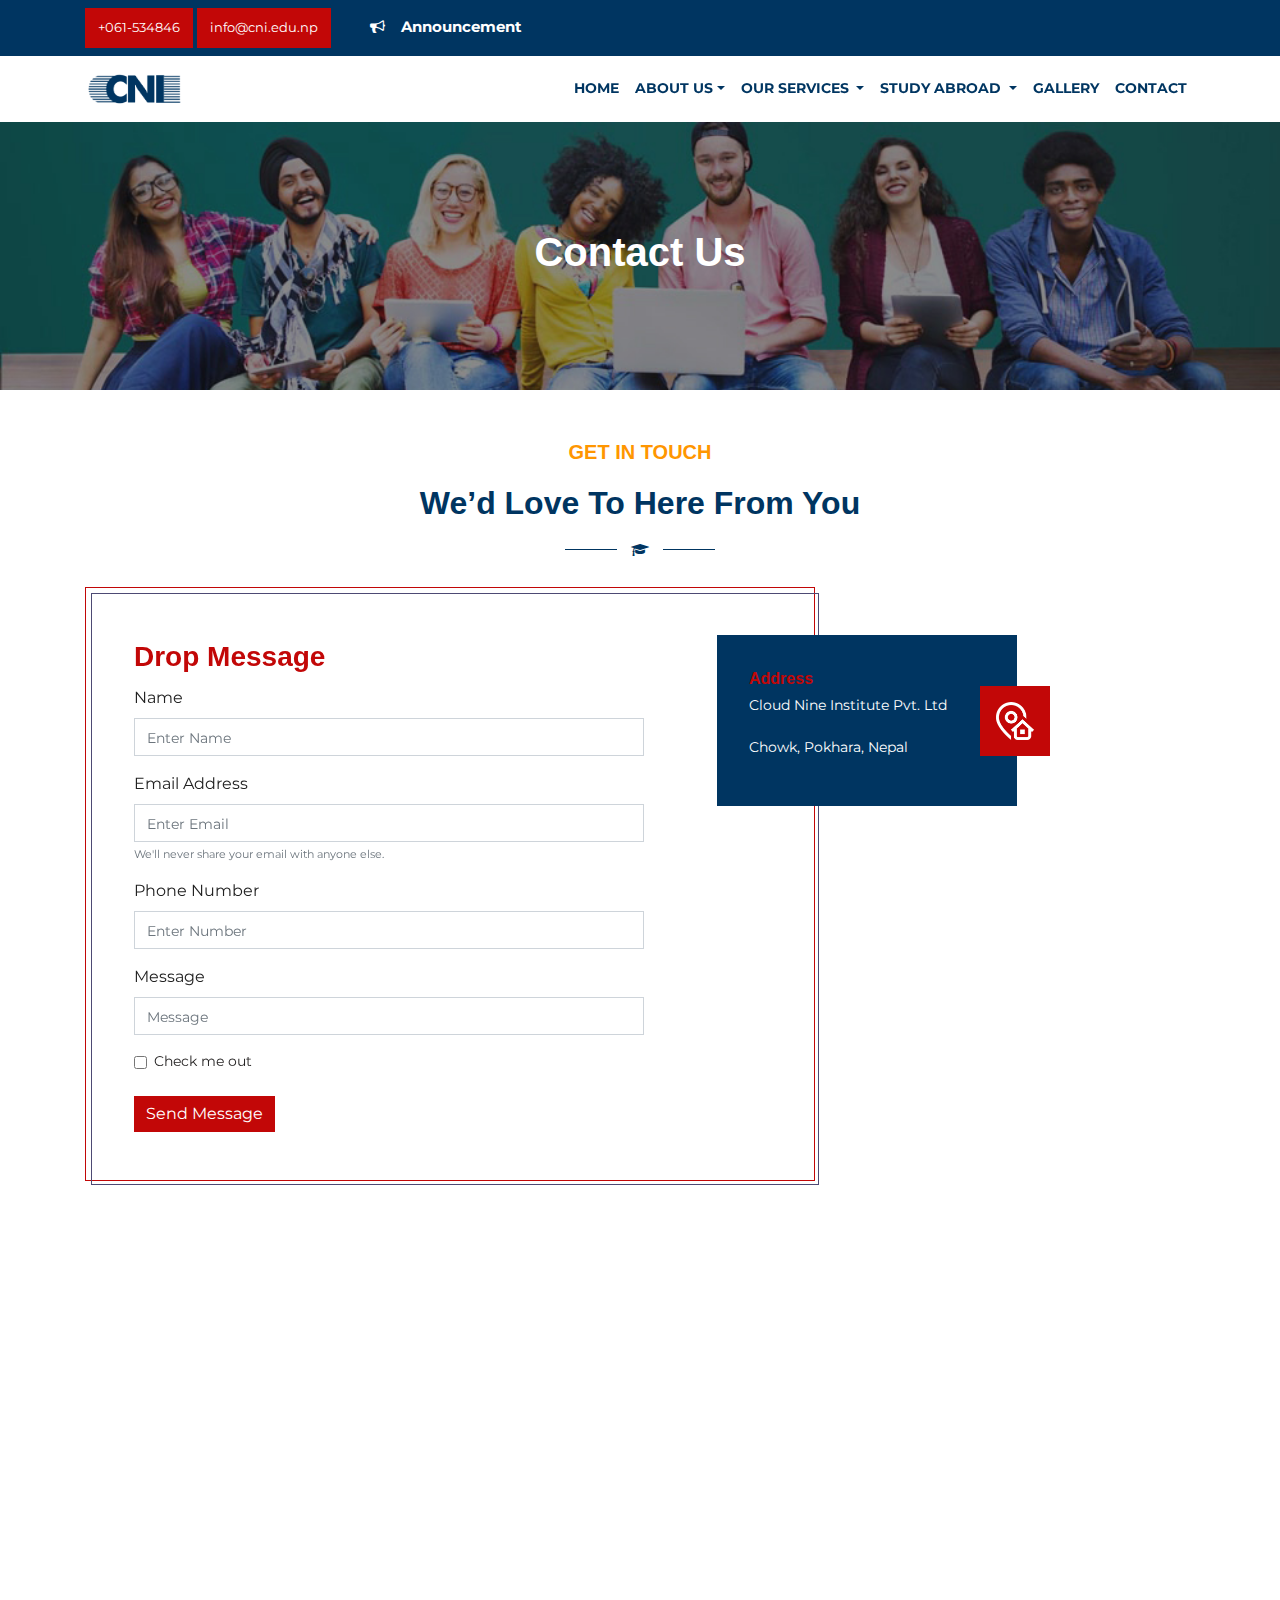
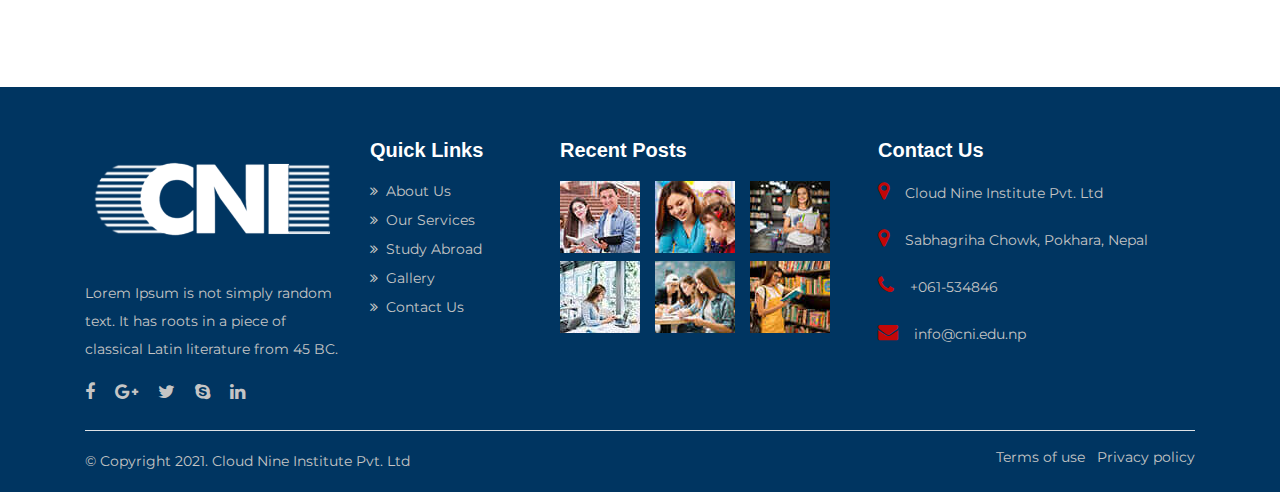
<file: contact.html>
<!DOCTYPE html>
<html lang="en">


<head>
    <!-- ========== Meta Tags ========== -->
    <meta charset="utf-8">
    <meta name="viewport" content="width=device-width, initial-scale=1">
    <meta name="description" content="education consultancy">
    <!-- ========== Page Title ========== -->
    <title>Cloud9 Institute | Education Consultancy</title>
    <!-- ========== Favicon Icon ========== -->
    <link rel="shortcut icon" href="assets/images/favicon.png" type="image/x-icon">
    <!-- ========== Google Fonts ========== -->
    <link href="https://fonts.googleapis.com/css?family=Montserrat:400,800&amp;display=swap" rel="stylesheet">
    <!-- ========== Start Stylesheet ========== -->
    <link rel="stylesheet" href="assets/css/bootstrap.min.css">
    <link rel="stylesheet" href="assets/css/font-awesome.min.css">

    <link rel="stylesheet" type="text/css" href="assets/css/slick.css"/>
    <link rel="stylesheet" type="text/css" href="assets/css/slick-theme.css"/>
    <link rel="stylesheet" href="assets/css/animate.min.css">
    <link rel="stylesheet" href="assets/css/aos.css"/>
    <link rel="stylesheet" href="assets/css/jquery.fancybox.min.css"/>
    <link rel="stylesheet" href="assets/css/themify-icons.css">
    <link rel="stylesheet" href="assets/css/style.css">
</head>
<!--start preloader-->
<div class="preloader">
    <div class="spinner">
        <div class="double-bounce1"></div>
        <div class="double-bounce2"></div>
    </div>
</div>
<!--end preloader-->
<div class="page-wrapper" id="page-wrapper">
    <!-- start top header -->
    <header class="top-header py-2">
        <div class="container">
            <div class="row align-content-center">
                <div class="col-xl-3 col-lg-4 col-md-12 text-left top-btn">
 
                    <button  type="button" class="btn theme-orange">+061-534846</button>
                    <button type="button" class="btn theme-orange">info@cni.edu.np</button>
                </div>
                <div class="col-xl-2 col-lg-3 col-md-4 py-2 font-weight-bold f-15 announcement">
                    <i class="fa fa-bullhorn mr-3"></i><span>Announcement</span>
                </div>
                <div class="col-xl-7 col-lg-5 col-md-8">
                    <p class="marquee"><span>
                        Hashtag going forward plagiarism West Seattle Blog Nook the power of the press belongs to the person
                        who owns one Gannett get me rewrite project thunderdome.</span>
                    </p>
                </div>
            </div>
        </div>
    </header>
    <!-- end top header -->
    <!-- start main header -->
    <header class="main-header" id="header">
        <div class="container">
            <nav class="navbar navbar-expand-lg navbar-dark">
                <a class="navbar-brand" href="index.html">
                    <img src="assets/images/logo.png" class="img-fluid" alt="Cloud9" style="height: 40px;">
                </a>
                <span class="navbar-toggler">
                    <i class="ti-align-left" onclick="openNav()"></i>
                </span>
                <div class="collapse navbar-collapse justify-content-end" id="collapsibleNavbar">
                    <ul class="navbar-nav">
                        <li class="nav-item">
                            <a class="nav-link" href="index.html">Home</a>
                        </li>
                        <li class="nav-item dropdown">
                            <a class="nav-link dropdown-toggle" href="#" data-toggle="dropdown">About Us</a>
                            <div class="dropdown-menu">
                                <a class="dropdown-item" href="about.html">Who We Are</a>
                                <a class="dropdown-item" href="team.html">Our Team</a>
                            </div>
                        </li>
                        <li class="nav-item dropdown">
                            <a class="nav-link dropdown-toggle" href="#" id="navbardrop" data-toggle="dropdown">
                                Our Services
                            </a>
                            <div class="dropdown-menu">
                                <a class="dropdown-item" href="services.html ">Career Counseling</a>
                                <a class="dropdown-item" href="services.html ">VISA Processing</a>
                                <a class="dropdown-item" href="services.html ">Admission Guidancce</a>
                                <a class="dropdown-item" href="services.html ">Pre-Post Departure Service</a>
                                <a class="dropdown-item" href="services.html ">Test Preparation</a>
                                <a class="dropdown-item" href="services.html ">Finance Assistance</a>
                                <a class="dropdown-item" href="services.html ">Course, University, Country Selection</a>
                            </div>
                        </li>
                        <li class="nav-item dropdown">
                            <a class="nav-link dropdown-toggle" href="#" id="navbardrop" data-toggle="dropdown">
                                Study Abroad
                            </a>
                            <div class="dropdown-menu">
                                <a class="dropdown-item" href="#europe">Europe</a>
                                <a class="dropdown-item" href="#usa">USA</a>
                                <a class="dropdown-item" href="#canada">Canada</a>
                                <a class="dropdown-item" href="#australia">Australia</a>
                                <a class="dropdown-item" href="#newzealand">New Zealand</a>
                                <a class="dropdown-item" href="#japan">Japan</a>
                            </div>
                        </li>

                        <li class="nav-item">
                            <a class="nav-link" href="gallery.html">Gallery</a>
                        </li>
            
                        <li class="nav-item">
                            <a class="nav-link" href="contact.html">Contact</a>
                        </li>
                    </ul>
                </div>
            </nav>
        </div>
    </header>
    <!-- end main header -->
    <!-- start side menu -->
    <div id="mySidenav" class="sidenav">
        <a href="javascript:void(0)" class="closebtn" onclick="closeNav()">&times;</a>
        <div class="sidenav-links pt-4">
            <a href="index.html">Home</a>
            <button class="dropdown-btn">About Us
                <i class="fa fa-caret-down"></i>
            </button>
            <div class="dropdown-container">
                <a href="about.html"> <i class="fa fa-caret-right mr-3"></i>Who We Are</a>
                <a href="team.html"><i class="fa fa-caret-right mr-3"></i>Our Team</a>
            </div>
            
            <a href="faculties.html">Our Services</a>
            <a href="abroad.html">Study Abroad</a>
            <a href="gallery.html">Gallery</a>
            <a href="contact.html">Contact</a>
        </div>
    </div>
    <!-- end side menu -->
    <!-- start inner-banner -->
    <section class="inner-banner">
        <h1 class="font-weight-bold text-center">Contact Us</h1>
    </section>
    <!-- end inner-banner -->
    <!-- start contact -->
    <section class="contact-section">
        <div class="container">
            <div class="sec-title text-center mb-3" data-aos="fade-up" data-aos-duration="1000">
                <span class="title">Get In Touch</span>
                <h2>We’d Love To Here From You</h2>
                <div class="divider">
                    <span class="fa fa-mortar-board"></span>
                </div>
            </div>
            <div class="row">
                <div class="col-lg-8 col-md-8">
                    <div class="contact-form p-5" data-aos="zoom-in" data-aos-duration="1000">
                        <div class="border-line"></div>
                        <h3 class="font-weight-bold color-orange">Drop Message</h3>
                        <form>
                            <div class="form-group">
                                <label for="exampleInputName">Name</label>
                                <input class="form-control" id="exampleInputName" placeholder="Enter Name" type="text">
                            </div>
                            <div class="form-group">
                                <label for="exampleInputEmail1">Email Address</label>
                                <input class="form-control" id="exampleInputEmail1"
                                       placeholder="Enter Email" type="email">
                                <small class="form-text text-muted" id="emailHelp">We'll never share your email with anyone
                                    else.
                                </small>
                            </div>
                            <div class="form-group">
                                <label for="exampleInputNumber">Phone Number</label>
                                <input  class="form-control" id="exampleInputNumber"
                                        placeholder="Enter Number" type="email">
                            </div>
                            <div class="form-group">
                                <label for="exampleInputMessage">Message</label>
                                <input class="form-control" id="exampleInputMessage"
                                       placeholder="Message" type="email">
                            </div>
                            <div class="form-check">
                                <input class="form-check-input" id="exampleCheck1" type="checkbox">
                                <label class="form-check-label" for="exampleCheck1">Check me out</label>
                            </div>
                            <button class="btn theme-orange border-0 mt-4" type="submit">Send Message</button>
                        </form>
                    </div>
                </div>
                <div class="col-lg-4 col-md-4 ml-minus">
                    <div class="media p-3 align-items-center theme-blue mb-3" data-aos="zoom-in" data-aos-duration="1000">
                        <div class="media-body text-left">
                            <h6 class="color-orange font-weight-bold mb-1">Address</h6>
                            <p class="mb-0">Cloud Nine Institute Pvt. Ltd </p> <br>
                                <p>Chowk, Pokhara, Nepal</p>
                        </div>
                        <img class="img-fluid contact-icon" data-aos="zoom-in" data-aos-duration="1050"
                             src="assets/images/icons/location.png" alt="Location">
                    </div>
                    <div class="media p-3 align-items-center theme-blue mb-3" data-aos="zoom-in" data-aos-duration="1000">
                        <div class="media-body text-left">
                            <h6 class="color-orange font-weight-bold mb-1">Email</h6>
                            <p class="mb-0">info@cni.edu.np</p><br>
                            <p class="mb-0">cloudnineinstitute@gmail.com</p>
                        </div>
                        <img class="img-fluid contact-icon" data-aos="zoom-in" data-aos-duration="1500"
                             src="assets/images/icons/mail.png" alt="Mail">
                    </div>
                    <div class="media p-3 align-items-center theme-blue" data-aos="zoom-in" data-aos-duration="1000">
                        <div class="media-body text-left">
                            <h6 class="color-orange font-weight-bold mb-1">Contact Number</h6>
                            <p class="mb-0">061-534846</p><br>
                            <p class="mb-0">9846624825</p>
                        </div>
                        <img class="img-fluid contact-icon" data-aos="zoom-in" data-aos-duration="1050"
                             src="assets/images/icons/call.png" alt="Call">
                    </div>
                </div>
            </div>
        </div>
    </section>
    <!-- end contact -->
    <!-- start map -->
    <section class="map">
        <iframe src="https://www.google.com/maps/embed?pb=!1m14!1m8!1m3!1d14063.589025072453!2d83.9833631!3d28.210434!3m2!1i1024!2i768!4f13.1!3m3!1m2!1s0x0%3A0x997f91f70567f1e!2scloud%20nine%20institute-%20pokhara!5e0!3m2!1sen!2snp!4v1621241781099!5m2!1sen!2snp" class="w-100 border-0" height="450"   allowfullscreen=""></iframe>
    </section>
    <!-- end map -->
<!-- start footer -->
<footer class="theme-blue">
    <div class="container">
        <div class="footer-top border-bottom pt-5">
            <div class="row">
                <div class="col-lg-3 col-md-6" >
                    <a href="index.html"><img src="assets/images/logo-footer.png" class="img-fluid mb-3" alt="cloud9"></a>
                    <p>Lorem Ipsum is not simply random text. It has roots in a piece of classical Latin literature from 45 BC.</p>
                    <ul class="social-icon">
                        <li><a href="javascript:"><i class="fa fa-facebook-f"></i></a></li>
                        <li><a href="javascript:"><i class="fa fa-google-plus"></i></a></li>
                        <li><a href="javascript:"><i class="fa fa-twitter"></i></a></li>
                        <li><a href="javascript:"><i class="fa fa-skype"></i></a></li>
                        <li><a href="javascript:"><i class="fa fa-linkedin"></i></a></li>
                    </ul>
                </div>
                <div class="col-lg-2 col-md-6" >
                    <h5 class="font-weight-bold mb-3">Quick Links</h5>
                    <ul>
                        <li><a href="#"><i class="fa fa-angle-double-right mr-2"></i>About Us</a></li>
                        <li><a href="#"><i class="fa fa-angle-double-right mr-2"></i>Our Services</a></li>
                        <li><a href="#"><i class="fa fa-angle-double-right mr-2"></i>Study Abroad</a></li>
                        <li><a href="#"><i class="fa fa-angle-double-right mr-2"></i>Gallery</a></li>
                        <li><a href="#"><i class="fa fa-angle-double-right mr-2"></i>Contact Us</a></li>
                    </ul>
                </div>
                <div class="col-lg-3 col-md-6 mb-md-5 mb-4" >
                    <h5 class="font-weight-bold mb-3">Recent Posts</h5>
                    <div class="row">
                        <div class="col-md-4 col-sm-2 col-2 mb-2 pr-0">
                            <img src="assets/images/thumb_1.jpg" class="img-fluid" alt="Gallery">
                        </div>
                        <div class="col-md-4 col-sm-2 col-2 mb-2 pr-0">
                            <img src="assets/images/thumb_2.jpg" class="img-fluid" alt="Gallery">
                        </div>
                        <div class="col-md-4 col-sm-2 col-2 mb-2 pr-0">
                            <img src="assets/images/thumb_3.jpg" class="img-fluid" alt="Gallery">
                        </div>
                        <div class="col-md-4 col-sm-2 col-2 pr-0">
                            <img src="assets/images/thumb_4.jpg" class="img-fluid" alt="Gallery">
                        </div>
                        <div class="col-md-4 col-sm-2 col-2 pr-0">
                            <img src="assets/images/thumb_5.jpg" class="img-fluid" alt="Gallery">
                        </div>
                        <div class="col-md-4 col-sm-2 col-2 pr-0">
                            <img src="assets/images/thumb_6.jpg" class="img-fluid" alt="Gallery">
                        </div>
                    </div>
                </div>
                <div class="col-lg-4 col-md-6 pl-lg-5  mb-md-5" >
                    <h5 class="font-weight-bold mb-3">Contact Us</h5>
                    <ul class="address-icon">
                        <li class="mb-3"><i class="fa fa-map-marker mr-3 color-orange"></i>Cloud Nine Institute Pvt. Ltd</li>
                        <li class="mb-3"><i class="fa fa-map-marker mr-3 color-orange"></i>Sabhagriha Chowk, Pokhara, Nepal</li>
                        <li class="mb-3"><i class="fa fa-phone mr-3 color-orange"></i>+061-534846</li>
                        <li class="mb-3"><i class="fa fa-envelope color-orange mr-3"></i>info@cni.edu.np</li>
                    </ul>
                </div>
            </div>
        </div>
        <div class="bottom-footer py-3 d-flex justify-content-between">
            <p class="mb-0">&copy; Copyright 2021. Cloud Nine Institute Pvt. Ltd</a></p>
            <ul class="list-inline mb-0">
                <li class="list-inline-item"><a href="javascript:">Terms of use</a></li>
                <li class="list-inline-item"><a href="javascript:">Privacy policy</a></li>
            </ul>
        </div>
    </div>
</footer>
<!-- end footer -->
    <a href="#" id="scroll"><span></span></a>
</div>
<!-- ===============jQuery Frameworks============= -->
<script src="assets/js/jquery.min.js"></script>
<script src="assets/js/popper.min.js"></script>
<script src="assets/js/bootstrap.min.js"></script>
<script src="assets/js/slick.min.js"></script>
<script src="assets/js/jquery.fancybox.min.js"></script>
<script src="assets/js/aos.js"></script>
<script src="assets/js/script.js"></script>
</body>

</html>
</file>
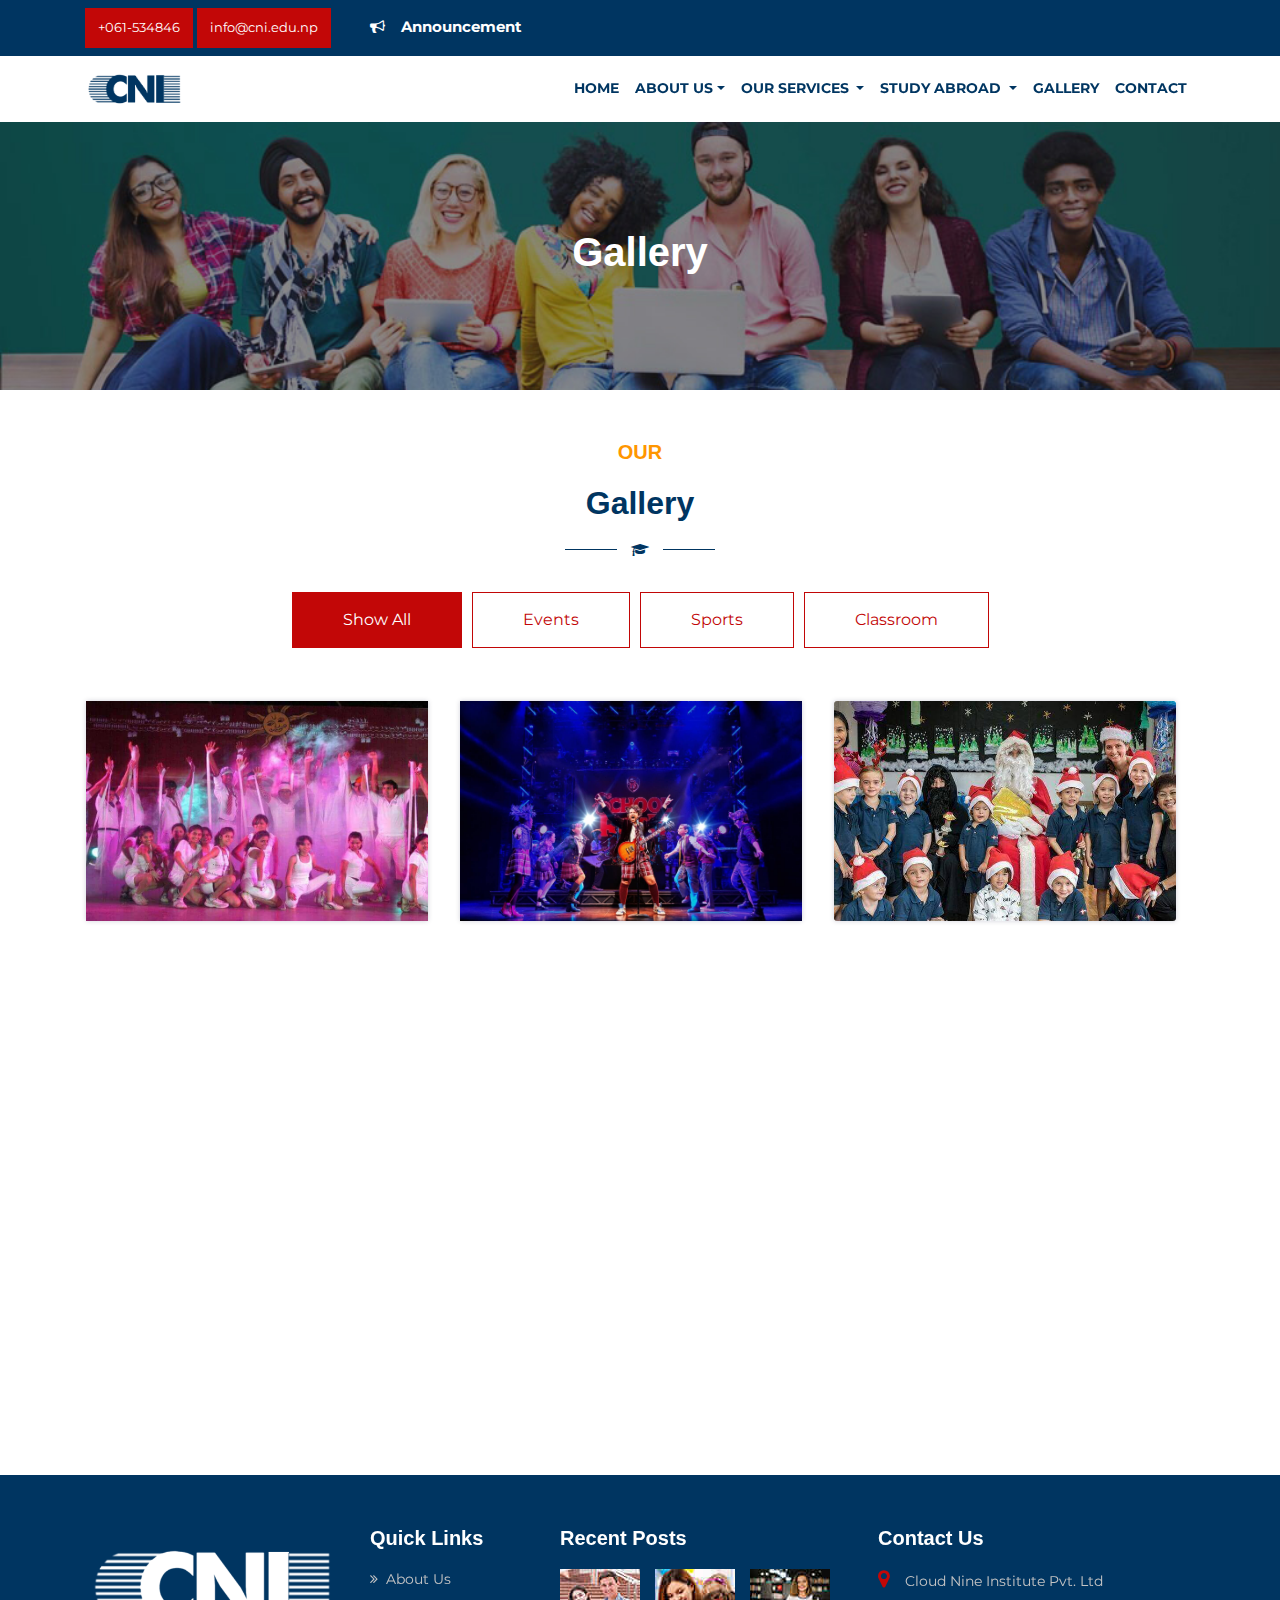
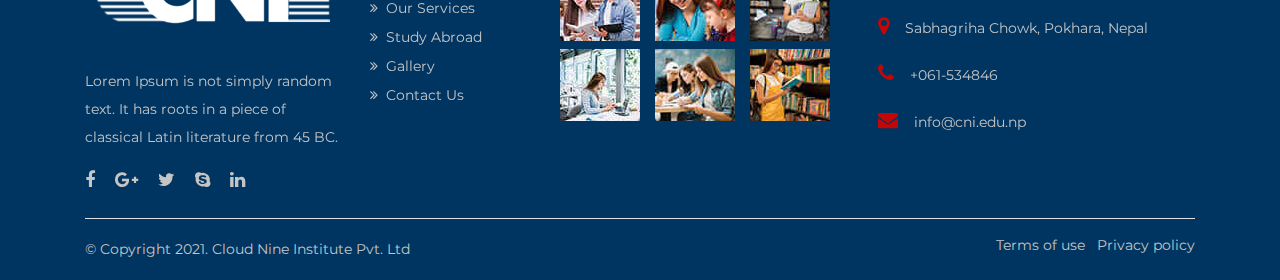
<file: gallery.html>
<!DOCTYPE html>
<html lang="en">


<head>
    <!-- ========== Meta Tags ========== -->
    <meta charset="utf-8">
    <meta name="viewport" content="width=device-width, initial-scale=1">
    <meta name="description" content="education consultancy">
    <!-- ========== Page Title ========== -->
    <title>Cloud9 Institute | Education Consultancy</title>
    <!-- ========== Favicon Icon ========== -->
    <link rel="shortcut icon" href="assets/images/favicon.png" type="image/x-icon">
    <!-- ========== Google Fonts ========== -->
    <link href="https://fonts.googleapis.com/css?family=Montserrat:400,800&amp;display=swap" rel="stylesheet">
    <!-- ========== Start Stylesheet ========== -->
    <link rel="stylesheet" href="assets/css/bootstrap.min.css">
    <link rel="stylesheet" href="assets/css/font-awesome.min.css">

    <link rel="stylesheet" type="text/css" href="assets/css/slick.css"/>
    <link rel="stylesheet" type="text/css" href="assets/css/slick-theme.css"/>
    <link rel="stylesheet" href="assets/css/animate.min.css">
    <link rel="stylesheet" href="assets/css/aos.css"/>
    <link rel="stylesheet" href="assets/css/jquery.fancybox.min.css"/>
    <link rel="stylesheet" href="assets/css/themify-icons.css">
    <link rel="stylesheet" href="assets/css/style.css">
</head>
<!--start preloader-->
<div class="preloader">
    <div class="spinner">
        <div class="double-bounce1"></div>
        <div class="double-bounce2"></div>
    </div>
</div>
<!--end preloader-->
<div class="page-wrapper" id="page-wrapper">
    <!-- start top header -->
    <header class="top-header py-2">
        <div class="container">
            <div class="row align-content-center">
                <div class="col-xl-3 col-lg-4 col-md-12 text-left top-btn">
 
                    <button  type="button" class="btn theme-orange">+061-534846</button>
                    <button type="button" class="btn theme-orange">info@cni.edu.np</button>
                </div>
                <div class="col-xl-2 col-lg-3 col-md-4 py-2 font-weight-bold f-15 announcement">
                    <i class="fa fa-bullhorn mr-3"></i><span>Announcement</span>
                </div>
                <div class="col-xl-7 col-lg-5 col-md-8">
                    <p class="marquee"><span>
                        Hashtag going forward plagiarism West Seattle Blog Nook the power of the press belongs to the person
                        who owns one Gannett get me rewrite project thunderdome.</span>
                    </p>
                </div>
            </div>
        </div>
    </header>
    <!-- end top header -->
    <!-- start main header -->
    <header class="main-header" id="header">
        <div class="container">
            <nav class="navbar navbar-expand-lg navbar-dark">
                <a class="navbar-brand" href="index.html">
                    <img src="assets/images/logo.png" class="img-fluid" alt="Cloud9" style="height: 40px;">
                </a>
                <span class="navbar-toggler">
                    <i class="ti-align-left" onclick="openNav()"></i>
                </span>
                <div class="collapse navbar-collapse justify-content-end" id="collapsibleNavbar">
                    <ul class="navbar-nav">
                        <li class="nav-item">
                            <a class="nav-link" href="index.html">Home</a>
                        </li>
                        <li class="nav-item dropdown">
                            <a class="nav-link dropdown-toggle" href="#" data-toggle="dropdown">About Us</a>
                            <div class="dropdown-menu">
                                <a class="dropdown-item" href="about.html">Who We Are</a>
                                <a class="dropdown-item" href="team.html">Our Team</a>
                            </div>
                        </li>
                        <li class="nav-item dropdown">
                            <a class="nav-link dropdown-toggle" href="#" id="navbardrop" data-toggle="dropdown">
                                Our Services
                            </a>
                            <div class="dropdown-menu">
                                <a class="dropdown-item" href="services.html #counseling">Career Counseling</a>
                                <a class="dropdown-item" href="services.html #visaprocessing">VISA Processing</a>
                                <a class="dropdown-item" href="services.html #admission">Admission Guidancce</a>
                                <a class="dropdown-item" href="services.html #departure">Pre-Post Departure Service</a>
                                <a class="dropdown-item" href="services.html #testpreparation">Test Preparation</a>
                                <a class="dropdown-item" href="services.html #finance">Finance Assistance</a>
                                <a class="dropdown-item" href="services.html #selection">Course, University, Country Selection</a>
                            </div>
                        </li>
                        <li class="nav-item dropdown">
                            <a class="nav-link dropdown-toggle" href="#" id="navbardrop" data-toggle="dropdown">
                                Study Abroad
                            </a>
                            <div class="dropdown-menu">
                                <a class="dropdown-item" href="abroad.html">Europe</a>
                                <a class="dropdown-item" href="abroad.html">USA</a>
                                <a class="dropdown-item" href="abroad.html">Canada</a>
                                <a class="dropdown-item" href="abroad.html">Australia</a>
                                <a class="dropdown-item" href="abroad.html">New Zealand</a>
                                <a class="dropdown-item" href="abroad.html">Japan</a>
                            </div>
                        </li>

                        <li class="nav-item">
                            <a class="nav-link" href="gallery.html">Gallery</a>
                        </li>
            
                        <li class="nav-item">
                            <a class="nav-link" href="contact.html">Contact</a>
                        </li>
                    </ul>
                </div>
            </nav>
        </div>
    </header>
    <!-- end main header -->
    <!-- start side menu -->
    <div id="mySidenav" class="sidenav">
        <a href="javascript:void(0)" class="closebtn" onclick="closeNav()">&times;</a>
        <div class="sidenav-links pt-4">
            <a href="index.html">Home</a>
            <button class="dropdown-btn">About Us
                <i class="fa fa-caret-down"></i>
            </button>
            <div class="dropdown-container">
                <a href="about.html"> <i class="fa fa-caret-right mr-3"></i>Who We Are</a>
                <a href="team.html"><i class="fa fa-caret-right mr-3"></i>Our Team</a>
            </div>
            
            <a href="faculties.html">Our Services</a>
            <a href="abroad.html">Study Abroad</a>
            <a href="gallery.html">Gallery</a>
            <a href="contact.html">Contact</a>
        </div>
    </div>
    <!-- end side menu -->
    <!-- start inner-banner -->
    <section class="inner-banner">
        <h1 class="font-weight-bold text-center">Gallery</h1>
    </section>
    <!-- end inner-banner -->
    <!-- start gallery -->
    <section class="course">
        <div class="container">
            <div class="sec-title text-center mb-3" data-aos="fade-up" data-aos-duration="1000">
                <span class="title">Our</span>
                <h2>Gallery</h2>
                <div class="divider">
                    <span class="fa fa-mortar-board"></span>
                </div>
            </div>
            <ul class="nav nav-pills mb-3 p-0 justify-content-center" id="pills-tab" role="tablist" data-aos="fade-up"
                data-aos-duration="1000">
                <li class="nav-item">
                    <a class="nav-link active" id="showall-tab" data-toggle="pill" href="#showall" role="tab"
                       aria-controls="showall" aria-selected="true">Show All</a>
                </li>
                <li class="nav-item">
                    <a class="nav-link" id="Events-tab" data-toggle="pill" href="#Events" role="tab"
                       aria-selected="false">Events</a>
                </li>
                <li class="nav-item">
                    <a class="nav-link" id="Sports-tab" data-toggle="pill" href="#Sports" role="tab"
                       aria-selected="false">Sports</a>
                </li>
                <li class="nav-item">
                    <a class="nav-link" id="Classroom-tab" data-toggle="pill" href="#Classroom" role="tab"
                        aria-selected="false">Classroom</a>
                </li>
            </ul>

            <div class="row">
                <div class="tab-content" id="pills-tabContent">
                    <div class="tab-pane  fade show active" id="showall" role="tabpanel" aria-labelledby="showall-tab">

                        <div class="Portfolio" data-aos="fade-up" data-aos-duration="1000">
                            <img class="img-fluid " src="assets/images/events_1.jpg" alt="Gallery">
                            <div class="overlay"></div>
                            <div class="overlay-text">
                                <a href="assets/images/events_1.jpg" data-fancybox="gallery"><i class="fa fa-plus fa-2x"></i></a>
                                <h5 class="font-weight-bold">Event</h5>
                            </div>
                        </div>

                        <div class="Portfolio" data-aos="fade-up" data-aos-duration="1000">
                            <img class="img-fluid" src="assets/images/events_2.jpg" alt="Gallery">
                            <div class="overlay"></div>
                            <div class="overlay-text">
                                <a href="assets/images/events_2.jpg" data-fancybox="gallery"><i class="fa fa-plus fa-2x"></i></a>
                                <h5 class="font-weight-bold">Event</h5>
                            </div>
                        </div>

                        <div class="Portfolio" data-aos="fade-up" data-aos-duration="1000">
                            <img class="card-img" src="assets/images/events_3.jpg" alt="Gallery">
                            <div class="overlay"></div>
                            <div class="overlay-text">
                                <a href="assets/images/events_3.jpg" data-fancybox="gallery"><i class="fa fa-plus fa-2x"></i></a>
                                <h5 class="font-weight-bold">Event</h5>
                            </div>
                        </div>

                        <div class="Portfolio" data-aos="fade-up" data-aos-duration="1000">
                            <img class="card-img" src="assets/images/sports_2.jpg" alt="Gallery">
                            <div class="overlay"></div>
                            <div class="overlay-text">
                                <a href="assets/images/sports_2.jpg" data-fancybox="gallery"><i class="fa fa-plus fa-2x"></i></a>
                                <h5 class="font-weight-bold">Sports</h5>
                            </div>
                        </div>

                        <div class="Portfolio" data-aos="fade-up" data-aos-duration="1000">
                            <img class="card-img" src="assets/images/sports_1.jpg" alt="Gallery">
                            <div class="overlay"></div>
                            <div class="overlay-text">
                                <a href="assets/images/sports_1.jpg" data-fancybox="gallery"><i class="fa fa-plus fa-2x"></i></a>
                                <h5 class="font-weight-bold">Sports</h5>
                            </div>
                        </div>

                        <div class="Portfolio" data-aos="fade-up" data-aos-duration="1000">
                            <img class="card-img" src="assets/images/sports_3.png" alt="Gallery">
                            <div class="overlay"></div>
                            <div class="overlay-text">
                                <a href="assets/images/sports_3.png" data-fancybox="gallery"><i class="fa fa-plus fa-2x"></i></a>
                                <h5 class="font-weight-bold">Sports</h5>
                            </div>
                        </div>

                        <div class="Portfolio" data-aos="fade-up" data-aos-duration="1000">
                            <img class="card-img" src="assets/images/classroom_1.jpg" alt="Gallery">
                            <div class="overlay"></div>
                            <div class="overlay-text">
                                <a href="assets/images/classroom_1.jpg" data-fancybox="gallery"><i
                                        class="fa fa-plus fa-2x"></i></a>
                                <h5 class="font-weight-bold">Classroom</h5>
                            </div>
                        </div>

                        <div class="Portfolio" data-aos="fade-up" data-aos-duration="1000">
                            <img class="card-img" src="assets/images/classroom_2.jpg" alt="Gallery">
                            <div class="overlay"></div>
                            <div class="overlay-text">
                                <a href="assets/images/classroom_2.jpg" data-fancybox="gallery"><i
                                        class="fa fa-plus fa-2x"></i></a>
                                <h5 class="font-weight-bold">Classrom</h5>
                            </div>
                        </div>

                    </div>
                    <div class="tab-pane  fade" id="Events" role="tabpanel" aria-labelledby="Events-tab">
                        <div class="Portfolio" data-aos="fade-up" data-aos-duration="1000">
                            <img class="img-fluid " src="assets/images/events_1.jpg" alt="Gallery">
                            <div class="overlay"></div>
                            <div class="overlay-text">
                                <a href="assets/images/events_1.jpg" data-fancybox="gallery"><i class="fa fa-plus fa-2x"></i></a>
                                <h5 class="font-weight-bold">Event</h5>
                            </div>
                        </div>

                        <div class="Portfolio" data-aos="fade-up" data-aos-duration="1000">
                            <img class="img-fluid" src="assets/images/events_2.jpg" alt="Gallery">
                            <div class="overlay"></div>
                            <div class="overlay-text">
                                <a href="assets/images/events_2.jpg" data-fancybox="gallery"><i class="fa fa-plus fa-2x"></i></a>
                                <h5 class="font-weight-bold">Event</h5>
                            </div>
                        </div>

                        <div class="Portfolio" data-aos="fade-up" data-aos-duration="1000">
                            <img class="card-img" src="assets/images/events_3.jpg" alt="Gallery">
                            <div class="overlay"></div>
                            <div class="overlay-text">
                                <a href="assets/images/events_3.jpg" data-fancybox="gallery"><i class="fa fa-plus fa-2x"></i></a>
                                <h5 class="font-weight-bold">Event</h5>
                            </div>
                        </div>
                    </div>
                    <div class="tab-pane fade" id="Sports" role="tabpanel" aria-labelledby="Sports-tab">

                        <div class="Portfolio" data-aos="fade-up" data-aos-duration="1000">
                            <img class="card-img" src="assets/images/sports_1.jpg" alt="Gallery">
                            <div class="overlay"></div>
                            <div class="overlay-text">
                                <a href="assets/images/sports_1.jpg" data-fancybox="gallery"><i class="fa fa-plus fa-2x"></i></a>
                                <h5 class="font-weight-bold">Sports</h5>
                            </div>
                        </div>

                        <div class="Portfolio" data-aos="fade-up" data-aos-duration="1000">
                            <img class="card-img" src="assets/images/sports_2.jpg" alt="Gallery">
                            <div class="overlay"></div>
                            <div class="overlay-text">
                                <a href="assets/images/sports_2.jpg" data-fancybox="gallery"><i class="fa fa-plus fa-2x"></i></a>
                                <h5 class="font-weight-bold">Sports</h5>
                            </div>
                        </div>

                        <div class="Portfolio" data-aos="fade-up" data-aos-duration="1000">
                            <img class="card-img" src="assets/images/sports_3.png" alt="Gallery">
                            <div class="overlay"></div>
                            <div class="overlay-text">
                                <a href="assets/images/sports_3.png" data-fancybox="gallery"><i class="fa fa-plus fa-2x"></i></a>
                                <h5 class="font-weight-bold">Sports</h5>
                            </div>
                        </div>
                    </div>
                    <div class="tab-pane fade" id="Classroom" role="tabpanel" aria-labelledby="Classroom-tab">
                        <div class="Portfolio" data-aos="fade-up" data-aos-duration="1000">
                            <img class="card-img" src="assets/images/classroom_1.jpg" alt="Gallery">
                            <div class="overlay"></div>
                            <div class="overlay-text">
                                <a href="assets/images/classroom_1.jpg" data-fancybox="gallery"><i
                                        class="fa fa-plus fa-2x"></i></a>
                                <h5 class="font-weight-bold">Classroom</h5>
                            </div>
                        </div>

                        <div class="Portfolio" data-aos="fade-up" data-aos-duration="1000">
                            <img class="card-img" src="assets/images/classroom_2.jpg" alt="Gallery">
                            <div class="overlay"></div>
                            <div class="overlay-text">
                                <a href="assets/images/classroom_2.jpg" data-fancybox="gallery"><i
                                        class="fa fa-plus fa-2x"></i></a>
                                <h5 class="font-weight-bold">Classroom</h5>
                            </div>
                        </div>

                        <div class="Portfolio" data-aos="fade-up" data-aos-duration="1000">
                            <img class="card-img" src="assets/images/classroom_3.jpg" alt="Gallery">
                            <div class="overlay"></div>
                            <div class="overlay-text">
                                <a href="assets/images/classroom_3.jpg" data-fancybox="gallery"><i
                                        class="fa fa-plus fa-2x"></i></a>
                                <h5 class="font-weight-bold">Classroom</h5>
                            </div>
                        </div>
                    </div>
                </div>
            </div>
        </div>
    </section>
    <!-- end gallery -->
    <!-- start footer -->
   <footer class="theme-blue">
    <div class="container">
        <div class="footer-top border-bottom pt-5">
            <div class="row">
                <div class="col-lg-3 col-md-6" >
                    <a href="index.html"><img src="assets/images/logo-footer.png" class="img-fluid mb-3" alt="cloud9"></a>
                    <p>Lorem Ipsum is not simply random text. It has roots in a piece of classical Latin literature from 45 BC.</p>
                    <ul class="social-icon">
                        <li><a href="javascript:"><i class="fa fa-facebook-f"></i></a></li>
                        <li><a href="javascript:"><i class="fa fa-google-plus"></i></a></li>
                        <li><a href="javascript:"><i class="fa fa-twitter"></i></a></li>
                        <li><a href="javascript:"><i class="fa fa-skype"></i></a></li>
                        <li><a href="javascript:"><i class="fa fa-linkedin"></i></a></li>
                    </ul>
                </div>
                <div class="col-lg-2 col-md-6" >
                    <h5 class="font-weight-bold mb-3">Quick Links</h5>
                    <ul>
                        <li><a href="#"><i class="fa fa-angle-double-right mr-2"></i>About Us</a></li>
                        <li><a href="#"><i class="fa fa-angle-double-right mr-2"></i>Our Services</a></li>
                        <li><a href="#"><i class="fa fa-angle-double-right mr-2"></i>Study Abroad</a></li>
                        <li><a href="#"><i class="fa fa-angle-double-right mr-2"></i>Gallery</a></li>
                        <li><a href="#"><i class="fa fa-angle-double-right mr-2"></i>Contact Us</a></li>
                    </ul>
                </div>
                <div class="col-lg-3 col-md-6 mb-md-5 mb-4" >
                    <h5 class="font-weight-bold mb-3">Recent Posts</h5>
                    <div class="row">
                        <div class="col-md-4 col-sm-2 col-2 mb-2 pr-0">
                            <img src="assets/images/thumb_1.jpg" class="img-fluid" alt="Gallery">
                        </div>
                        <div class="col-md-4 col-sm-2 col-2 mb-2 pr-0">
                            <img src="assets/images/thumb_2.jpg" class="img-fluid" alt="Gallery">
                        </div>
                        <div class="col-md-4 col-sm-2 col-2 mb-2 pr-0">
                            <img src="assets/images/thumb_3.jpg" class="img-fluid" alt="Gallery">
                        </div>
                        <div class="col-md-4 col-sm-2 col-2 pr-0">
                            <img src="assets/images/thumb_4.jpg" class="img-fluid" alt="Gallery">
                        </div>
                        <div class="col-md-4 col-sm-2 col-2 pr-0">
                            <img src="assets/images/thumb_5.jpg" class="img-fluid" alt="Gallery">
                        </div>
                        <div class="col-md-4 col-sm-2 col-2 pr-0">
                            <img src="assets/images/thumb_6.jpg" class="img-fluid" alt="Gallery">
                        </div>
                    </div>
                </div>
                <div class="col-lg-4 col-md-6 pl-lg-5  mb-md-5" >
                    <h5 class="font-weight-bold mb-3">Contact Us</h5>
                    <ul class="address-icon">
                        <li class="mb-3"><i class="fa fa-map-marker mr-3 color-orange"></i>Cloud Nine Institute Pvt. Ltd</li>
                        <li class="mb-3"><i class="fa fa-map-marker mr-3 color-orange"></i>Sabhagriha Chowk, Pokhara, Nepal</li>
                        <li class="mb-3"><i class="fa fa-phone mr-3 color-orange"></i>+061-534846</li>
                        <li class="mb-3"><i class="fa fa-envelope color-orange mr-3"></i>info@cni.edu.np</li>
                    </ul>
                </div>
            </div>
        </div>
        <div class="bottom-footer py-3 d-flex justify-content-between">
            <p class="mb-0">&copy; Copyright 2021. Cloud Nine Institute Pvt. Ltd</a></p>
            <ul class="list-inline mb-0">
                <li class="list-inline-item"><a href="javascript:">Terms of use</a></li>
                <li class="list-inline-item"><a href="javascript:">Privacy policy</a></li>
            </ul>
        </div>
    </div>
</footer>
<!-- end footer -->
    <a href="#" id="scroll"><span></span></a>
</div>
<!-- ===============jQuery Frameworks============= -->
<script src="assets/js/jquery.min.js"></script>
<script src="assets/js/popper.min.js"></script>
<script src="assets/js/bootstrap.min.js"></script>
<script src="assets/js/slick.min.js"></script>
<script src="assets/js/jquery.fancybox.min.js"></script>
<script src="assets/js/aos.js"></script>
<script src="assets/js/page/course/course.js"></script>
<script src="assets/js/script.js"></script>
</body>

</html>
</file>
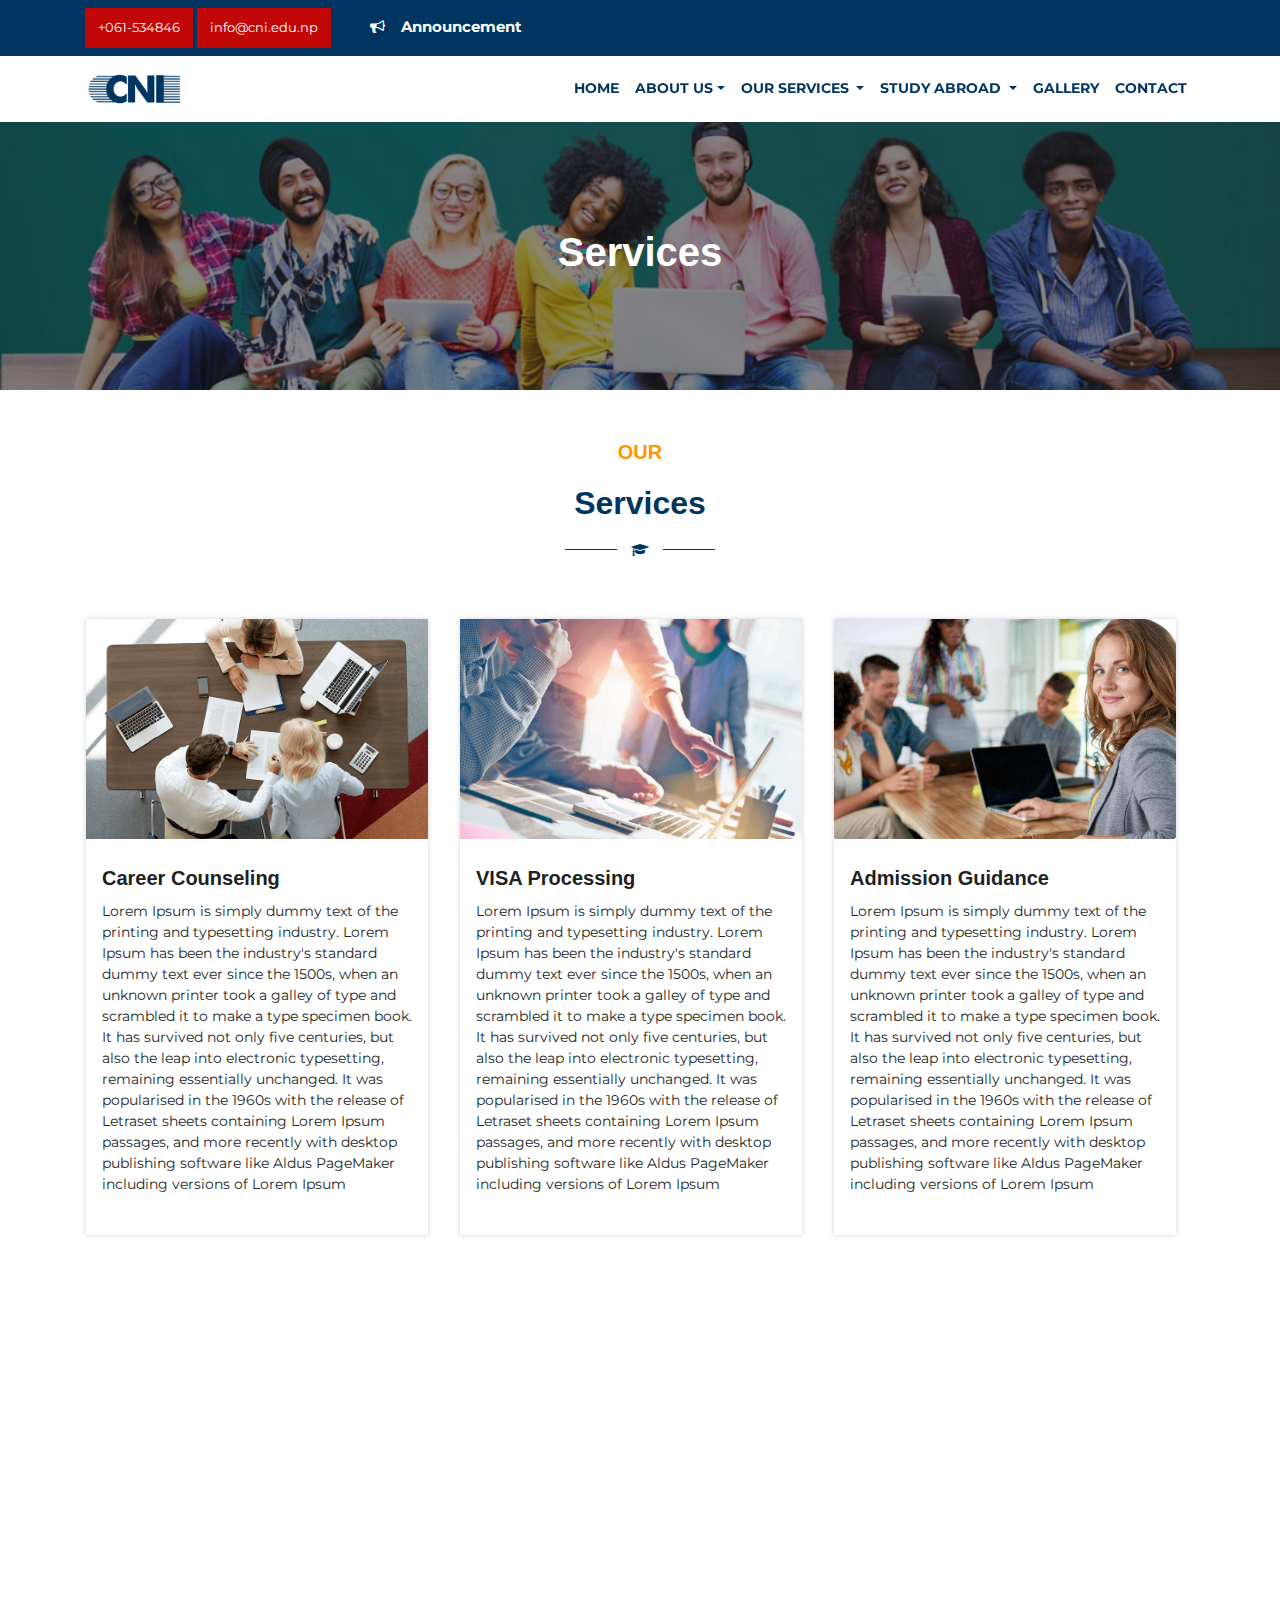
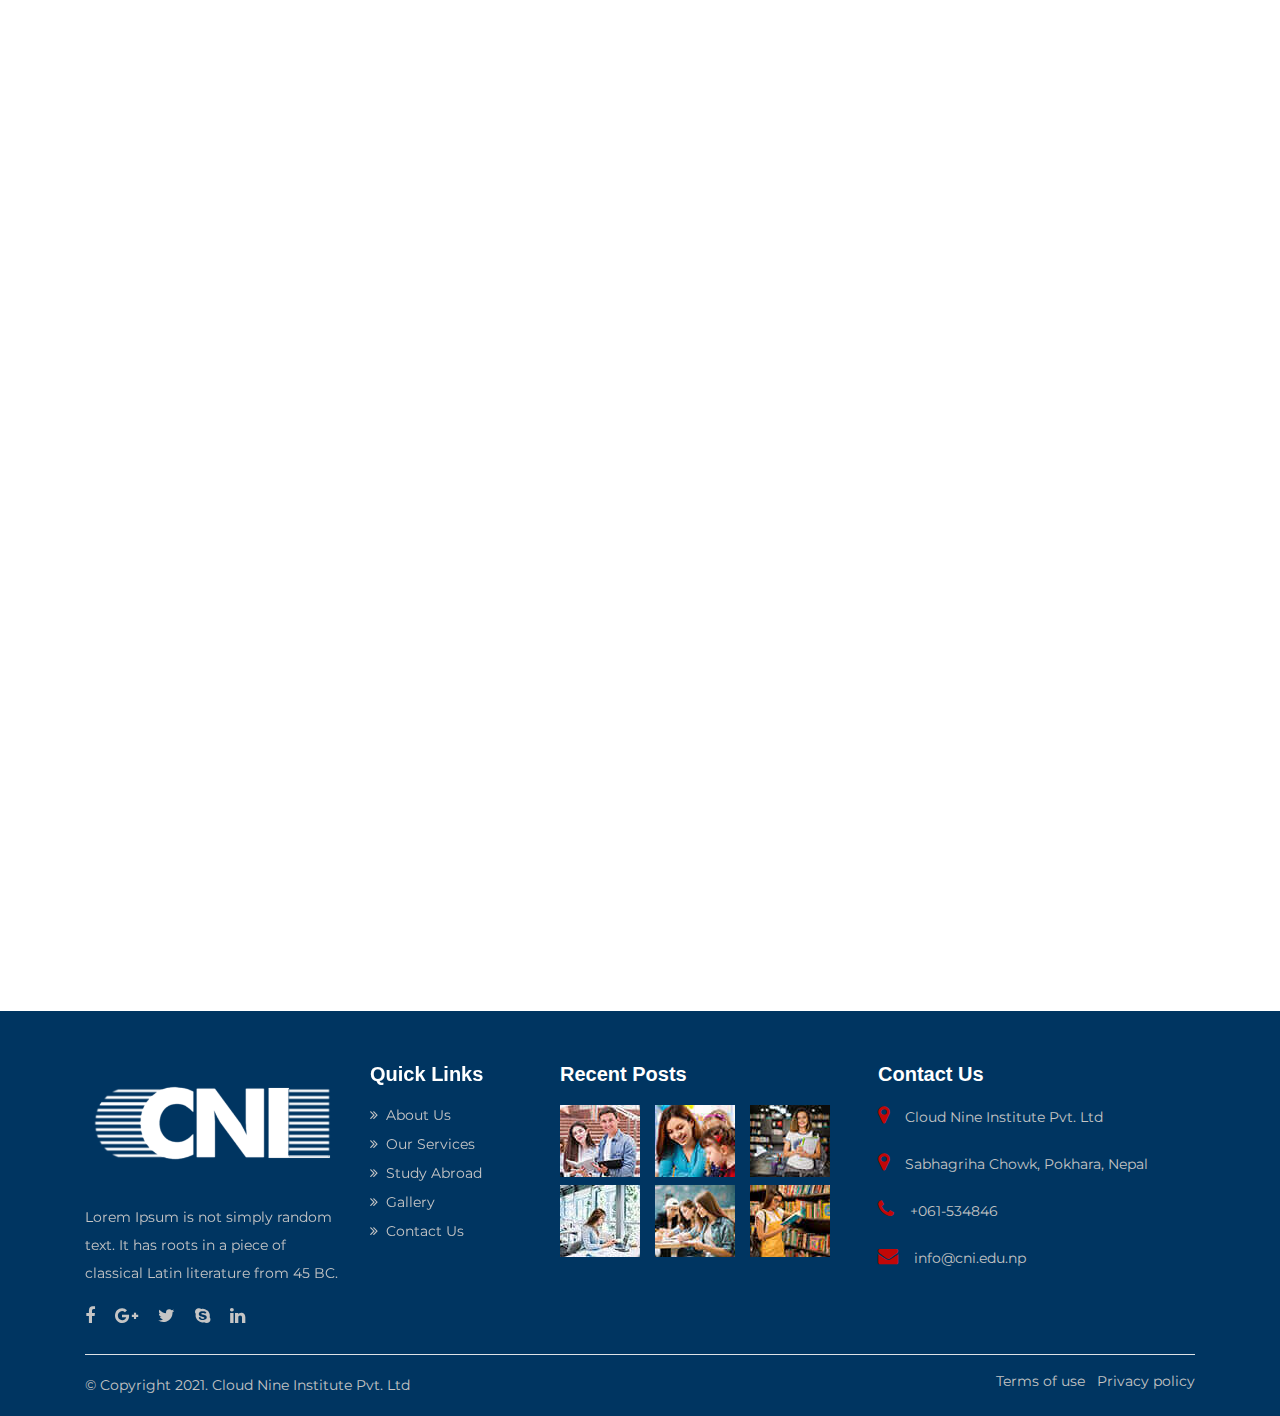
<file: services.html>
<!DOCTYPE html>
<html lang="en">


<head>
    <!-- ========== Meta Tags ========== -->
    <meta charset="utf-8">
    <meta name="viewport" content="width=device-width, initial-scale=1">
    <meta name="description" content="education consultancy">
    <!-- ========== Page Title ========== -->
    <title>Cloud9 Institute | Education Consultancy</title>
    <!-- ========== Favicon Icon ========== -->
    <link rel="shortcut icon" href="assets/images/favicon.png" type="image/x-icon">
    <!-- ========== Google Fonts ========== -->
    <link href="https://fonts.googleapis.com/css?family=Montserrat:400,800&amp;display=swap" rel="stylesheet">
    <!-- ========== Start Stylesheet ========== -->
    <link rel="stylesheet" href="assets/css/bootstrap.min.css">
    <link rel="stylesheet" href="assets/css/font-awesome.min.css">

    <link rel="stylesheet" type="text/css" href="assets/css/slick.css"/>
    <link rel="stylesheet" type="text/css" href="assets/css/slick-theme.css"/>
    <link rel="stylesheet" href="assets/css/animate.min.css">
    <link rel="stylesheet" href="assets/css/aos.css"/>
    <link rel="stylesheet" href="assets/css/jquery.fancybox.min.css"/>
    <link rel="stylesheet" href="assets/css/themify-icons.css">
    <link rel="stylesheet" href="assets/css/style.css">
</head>
<!--start preloader-->
<div class="preloader">
    <div class="spinner">
        <div class="double-bounce1"></div>
        <div class="double-bounce2"></div>
    </div>
</div>
<!--end preloader-->
<div class="page-wrapper" id="page-wrapper">
    <!-- start top header -->
    <header class="top-header py-2">
        <div class="container">
            <div class="row align-content-center">
                <div class="col-xl-3 col-lg-4 col-md-12 text-left top-btn">
 
                    <button  type="button" class="btn theme-orange">+061-534846</button>
                    <button type="button" class="btn theme-orange">info@cni.edu.np</button>
                </div>
                <div class="col-xl-2 col-lg-3 col-md-4 py-2 font-weight-bold f-15 announcement">
                    <i class="fa fa-bullhorn mr-3"></i><span>Announcement</span>
                </div>
                <div class="col-xl-7 col-lg-5 col-md-8">
                    <p class="marquee"><span>
                        Hashtag going forward plagiarism West Seattle Blog Nook the power of the press belongs to the person
                        who owns one Gannett get me rewrite project thunderdome.</span>
                    </p>
                </div>
            </div>
        </div>
    </header>
    <!-- end top header -->
    <!-- start main header -->
    <header class="main-header" id="header">
        <div class="container">
            <nav class="navbar navbar-expand-lg navbar-dark">
                <a class="navbar-brand" href="index.html">
                    <img src="assets/images/logo.png" class="img-fluid" alt="Cloud9" style="height: 40px;">
                </a>
                <span class="navbar-toggler">
                    <i class="ti-align-left" onclick="openNav()"></i>
                </span>
                <div class="collapse navbar-collapse justify-content-end" id="collapsibleNavbar">
                    <ul class="navbar-nav">
                        <li class="nav-item">
                            <a class="nav-link" href="index.html">Home</a>
                        </li>
                        <li class="nav-item dropdown">
                            <a class="nav-link dropdown-toggle" href="#" data-toggle="dropdown">About Us</a>
                            <div class="dropdown-menu">
                                <a class="dropdown-item" href="about.html">Who We Are</a>
                                <a class="dropdown-item" href="team.html">Our Team</a>
                            </div>
                        </li>
                        <li class="nav-item dropdown">
                            <a class="nav-link dropdown-toggle" href="#" id="navbardrop" data-toggle="dropdown">
                                Our Services
                            </a>
                            <div class="dropdown-menu">
                                <a class="dropdown-item" href="services.html ">Career Counseling</a>
                                <a class="dropdown-item" href="services.html ">VISA Processing</a>
                                <a class="dropdown-item" href="services.html ">Admission Guidancce</a>
                                <a class="dropdown-item" href="services.html ">Pre-Post Departure Service</a>
                                <a class="dropdown-item" href="services.html ">Test Preparation</a>
                                <a class="dropdown-item" href="services.html ">Finance Assistance</a>
                                <a class="dropdown-item" href="services.html ">Course, University, Country Selection</a>
                            </div>
                        </li>
                        <li class="nav-item dropdown">
                            <a class="nav-link dropdown-toggle" href="#" id="navbardrop" data-toggle="dropdown">
                                Study Abroad
                            </a>
                            <div class="dropdown-menu">
                                <a class="dropdown-item" href="abroad.html">Europe</a>
                                <a class="dropdown-item" href="abroad.html">USA</a>
                                <a class="dropdown-item" href="abroad.html">Canada</a>
                                <a class="dropdown-item" href="abroad.html">Australia</a>
                                <a class="dropdown-item" href="abroad.html">New Zealand</a>
                                <a class="dropdown-item" href="abroad.html">Japan</a>
                            </div>
                        </li>

                        <li class="nav-item">
                            <a class="nav-link" href="gallery.html">Gallery</a>
                        </li>
            
                        <li class="nav-item">
                            <a class="nav-link" href="contact.html">Contact</a>
                        </li>
                    </ul>
                </div>
            </nav>
        </div>
    </header>
    <!-- end main header -->
    <!-- start side menu -->
    <div id="mySidenav" class="sidenav">
        <a href="javascript:void(0)" class="closebtn" onclick="closeNav()">&times;</a>
        <div class="sidenav-links pt-4">
            <a href="index.html">Home</a>
            <button class="dropdown-btn">About Us
                <i class="fa fa-caret-down"></i>
            </button>
            <div class="dropdown-container">
                <a href="about.html"> <i class="fa fa-caret-right mr-3"></i>Who We Are</a>
                <a href="team.html"><i class="fa fa-caret-right mr-3"></i>Our Team</a>
            </div>
            
            <a href="faculties.html">Our Services</a>
            <a href="abroad.html">Study Abroad</a>
            <a href="gallery.html">Gallery</a>
            <a href="contact.html">Contact</a>
        </div>
    </div>
    <!-- end side menu -->
 

    <!-- start inner-banner -->
    <section class="inner-banner">
        <h1 class="font-weight-bold text-center">Services</h1>
    </section>
    <!-- end inner-banner -->
    <!-- start course -->
    <section class="course">
        <div class="container">
            <div class="sec-title text-center mb-3" data-aos="fade-up" data-aos-duration="1000">
                <span class="title">Our</span>
                <h2>Services</h2>
                <div class="divider">
                    <span class="fa fa-mortar-board"></span>
                </div>
            </div>
      

            <div class="row">
                <div class="tab-content" id="pills-tabContent">

                        <div class="Portfolio" data-aos="fade-up" data-aos-duration="1000" id="counseling">
                            <img alt="Course" class="img-fluid " src="assets/images/course_1.png">
                            <div class="course-desc py-4 px-3">
                                <h5 class="font-weight-bold" >Career Counseling</h5>
                                <p>Lorem Ipsum is simply dummy text of the printing and typesetting industry. Lorem Ipsum has been the industry's standard dummy text ever since the 1500s, when an unknown printer took a galley of type and scrambled it to make a type specimen book. It has survived not only five centuries, but also the leap into electronic typesetting, remaining essentially unchanged. It was popularised in the 1960s with the release of Letraset sheets containing Lorem Ipsum passages, and more recently with desktop publishing software like Aldus PageMaker including versions of Lorem Ipsum</p>
                                
                            </div>
                        </div>

                        <div class="Portfolio" data-aos="fade-up" data-aos-duration="1000" id="visaprocessing">
                            <img alt="Course" class="img-fluid" src="assets/images/course_2.png">
                            <div class="course-desc py-4 px-3">
                                <h5 class="font-weight-bold" >VISA Processing</h5>
                                <p>Lorem Ipsum is simply dummy text of the printing and typesetting industry. Lorem Ipsum has been the industry's standard dummy text ever since the 1500s, when an unknown printer took a galley of type and scrambled it to make a type specimen book. It has survived not only five centuries, but also the leap into electronic typesetting, remaining essentially unchanged. It was popularised in the 1960s with the release of Letraset sheets containing Lorem Ipsum passages, and more recently with desktop publishing software like Aldus PageMaker including versions of Lorem Ipsum</p>
                                
                            </div>
                        </div>

                        <div class="Portfolio" data-aos="fade-up" data-aos-duration="1000" id="admission">
                            <img alt="" class="card-img" src="assets/images/course_3.png">
                            <div class="course-desc py-4 px-3">
                                <h5 class="font-weight-bold" >Admission Guidance</h5>
                                <p>Lorem Ipsum is simply dummy text of the printing and typesetting industry. Lorem Ipsum has been the industry's standard dummy text ever since the 1500s, when an unknown printer took a galley of type and scrambled it to make a type specimen book. It has survived not only five centuries, but also the leap into electronic typesetting, remaining essentially unchanged. It was popularised in the 1960s with the release of Letraset sheets containing Lorem Ipsum passages, and more recently with desktop publishing software like Aldus PageMaker including versions of Lorem Ipsum</p>
                                
                            </div>
                        </div>


                        <div class="Portfolio" data-aos="fade-up" data-aos-duration="1000" id="departure">
                            <img alt="Course" class="card-img" src="assets/images/course_6.png">
                            <div class="course-desc py-4 px-3">
                                <h5 class="font-weight-bold">Pre-Post Departure Service</h5>
                                <p>Lorem Ipsum is simply dummy text of the printing and typesetting industry. Lorem Ipsum has been the industry's standard dummy text ever since the 1500s, when an unknown printer took a galley of type and scrambled it to make a type specimen book. It has survived not only five centuries, but also the leap into electronic typesetting, remaining essentially unchanged. It was popularised in the 1960s with the release of Letraset sheets containing Lorem Ipsum passages, and more recently with desktop publishing software like Aldus PageMaker including versions of Lorem Ipsum</p>
                                
                            </div>
                        </div>

                        <div class="Portfolio" data-aos="fade-up" data-aos-duration="1000" id="testpreparation">
                            <img alt="Course" class="card-img" src="assets/images/course_7.png">
                            <div class="course-desc py-4 px-3">
                                <h5 class="font-weight-bold" >Test Preparation</h5>
                                <p>Lorem Ipsum is simply dummy text of the printing and typesetting industry. Lorem Ipsum has been the industry's standard dummy text ever since the 1500s, when an unknown printer took a galley of type and scrambled it to make a type specimen book. It has survived not only five centuries, but also the leap into electronic typesetting, remaining essentially unchanged. It was popularised in the 1960s with the release of Letraset sheets containing Lorem Ipsum passages, and more recently with desktop publishing software like Aldus PageMaker including versions of Lorem Ipsum</p>
                                
                            </div>
                        </div>

                        <div class="Portfolio" data-aos="fade-up" data-aos-duration="1000" id="finance">
                            <img alt="Course" class="card-img" src="assets/images/course_8.png">
                            <div class="course-desc py-4 px-3">
                                <h5 class="font-weight-bold" >Finance Assistance</h5>
                                <p>Lorem Ipsum is simply dummy text of the printing and typesetting industry. Lorem Ipsum has been the industry's standard dummy text ever since the 1500s, when an unknown printer took a galley of type and scrambled it to make a type specimen book. It has survived not only five centuries, but also the leap into electronic typesetting, remaining essentially unchanged. It was popularised in the 1960s with the release of Letraset sheets containing Lorem Ipsum passages, and more recently with desktop publishing software like Aldus PageMaker including versions of Lorem Ipsum</p>
                                
                            </div>
                        </div>
                        <div class="Portfolio" data-aos="fade-up" data-aos-duration="1000" id="selection">
                            <img alt="Course" class="card-img" src="assets/images/course_8.png">
                            <div class="course-desc py-4 px-3">
                                <h5 class="font-weight-bold" >Course, University, Country Selection</h5>
                                <p>Lorem Ipsum is simply dummy text of the printing and typesetting industry. Lorem Ipsum has been the industry's standard dummy text ever since the 1500s, when an unknown printer took a galley of type and scrambled it to make a type specimen book. It has survived not only five centuries, but also the leap into electronic typesetting, remaining essentially unchanged. It was popularised in the 1960s with the release of Letraset sheets containing Lorem Ipsum passages, and more recently with desktop publishing software like Aldus PageMaker including versions of Lorem Ipsum</p>
                                
                            </div>
                        </div>

                    </div>
  
                    
              
                </div>
            </div>
        </div>
    </section>
    <!-- end course -->

   <!-- start footer -->
   <footer class="theme-blue">
    <div class="container">
        <div class="footer-top border-bottom pt-5">
            <div class="row">
                <div class="col-lg-3 col-md-6" >
                    <a href="index.html"><img src="assets/images/logo-footer.png" class="img-fluid mb-3" alt="cloud9"></a>
                    <p>Lorem Ipsum is not simply random text. It has roots in a piece of classical Latin literature from 45 BC.</p>
                    <ul class="social-icon">
                        <li><a href="javascript:"><i class="fa fa-facebook-f"></i></a></li>
                        <li><a href="javascript:"><i class="fa fa-google-plus"></i></a></li>
                        <li><a href="javascript:"><i class="fa fa-twitter"></i></a></li>
                        <li><a href="javascript:"><i class="fa fa-skype"></i></a></li>
                        <li><a href="javascript:"><i class="fa fa-linkedin"></i></a></li>
                    </ul>
                </div>
                <div class="col-lg-2 col-md-6" >
                    <h5 class="font-weight-bold mb-3">Quick Links</h5>
                    <ul>
                        <li><a href="#"><i class="fa fa-angle-double-right mr-2"></i>About Us</a></li>
                        <li><a href="#"><i class="fa fa-angle-double-right mr-2"></i>Our Services</a></li>
                        <li><a href="#"><i class="fa fa-angle-double-right mr-2"></i>Study Abroad</a></li>
                        <li><a href="#"><i class="fa fa-angle-double-right mr-2"></i>Gallery</a></li>
                        <li><a href="#"><i class="fa fa-angle-double-right mr-2"></i>Contact Us</a></li>
                    </ul>
                </div>
                <div class="col-lg-3 col-md-6 mb-md-5 mb-4" >
                    <h5 class="font-weight-bold mb-3">Recent Posts</h5>
                    <div class="row">
                        <div class="col-md-4 col-sm-2 col-2 mb-2 pr-0">
                            <img src="assets/images/thumb_1.jpg" class="img-fluid" alt="Gallery">
                        </div>
                        <div class="col-md-4 col-sm-2 col-2 mb-2 pr-0">
                            <img src="assets/images/thumb_2.jpg" class="img-fluid" alt="Gallery">
                        </div>
                        <div class="col-md-4 col-sm-2 col-2 mb-2 pr-0">
                            <img src="assets/images/thumb_3.jpg" class="img-fluid" alt="Gallery">
                        </div>
                        <div class="col-md-4 col-sm-2 col-2 pr-0">
                            <img src="assets/images/thumb_4.jpg" class="img-fluid" alt="Gallery">
                        </div>
                        <div class="col-md-4 col-sm-2 col-2 pr-0">
                            <img src="assets/images/thumb_5.jpg" class="img-fluid" alt="Gallery">
                        </div>
                        <div class="col-md-4 col-sm-2 col-2 pr-0">
                            <img src="assets/images/thumb_6.jpg" class="img-fluid" alt="Gallery">
                        </div>
                    </div>
                </div>
                <div class="col-lg-4 col-md-6 pl-lg-5  mb-md-5" >
                    <h5 class="font-weight-bold mb-3">Contact Us</h5>
                    <ul class="address-icon">
                        <li class="mb-3"><i class="fa fa-map-marker mr-3 color-orange"></i>Cloud Nine Institute Pvt. Ltd</li>
                        <li class="mb-3"><i class="fa fa-map-marker mr-3 color-orange"></i>Sabhagriha Chowk, Pokhara, Nepal</li>
                        <li class="mb-3"><i class="fa fa-phone mr-3 color-orange"></i>+061-534846</li>
                        <li class="mb-3"><i class="fa fa-envelope color-orange mr-3"></i>info@cni.edu.np</li>
                    </ul>
                </div>
            </div>
        </div>
        <div class="bottom-footer py-3 d-flex justify-content-between">
            <p class="mb-0">&copy; Copyright 2021. Cloud Nine Institute Pvt. Ltd</a></p>
            <ul class="list-inline mb-0">
                <li class="list-inline-item"><a href="javascript:">Terms of use</a></li>
                <li class="list-inline-item"><a href="javascript:">Privacy policy</a></li>
            </ul>
        </div>
    </div>
</footer>
<!-- end footer -->
    <a href="#" id="scroll"><span></span></a>
</div>
<!-- ===============jQuery Frameworks============= -->
<script src="assets/js/jquery.min.js"></script>
<script src="assets/js/popper.min.js"></script>
<script src="assets/js/bootstrap.min.js"></script>
<script src="assets/js/slick.min.js"></script>
<script src="assets/js/jquery.fancybox.min.js"></script>
<script src="assets/js/aos.js"></script>
<script src="assets/js/page/course/course.js"></script>
<script src="assets/js/script.js"></script>
</body>


</html>
</file>
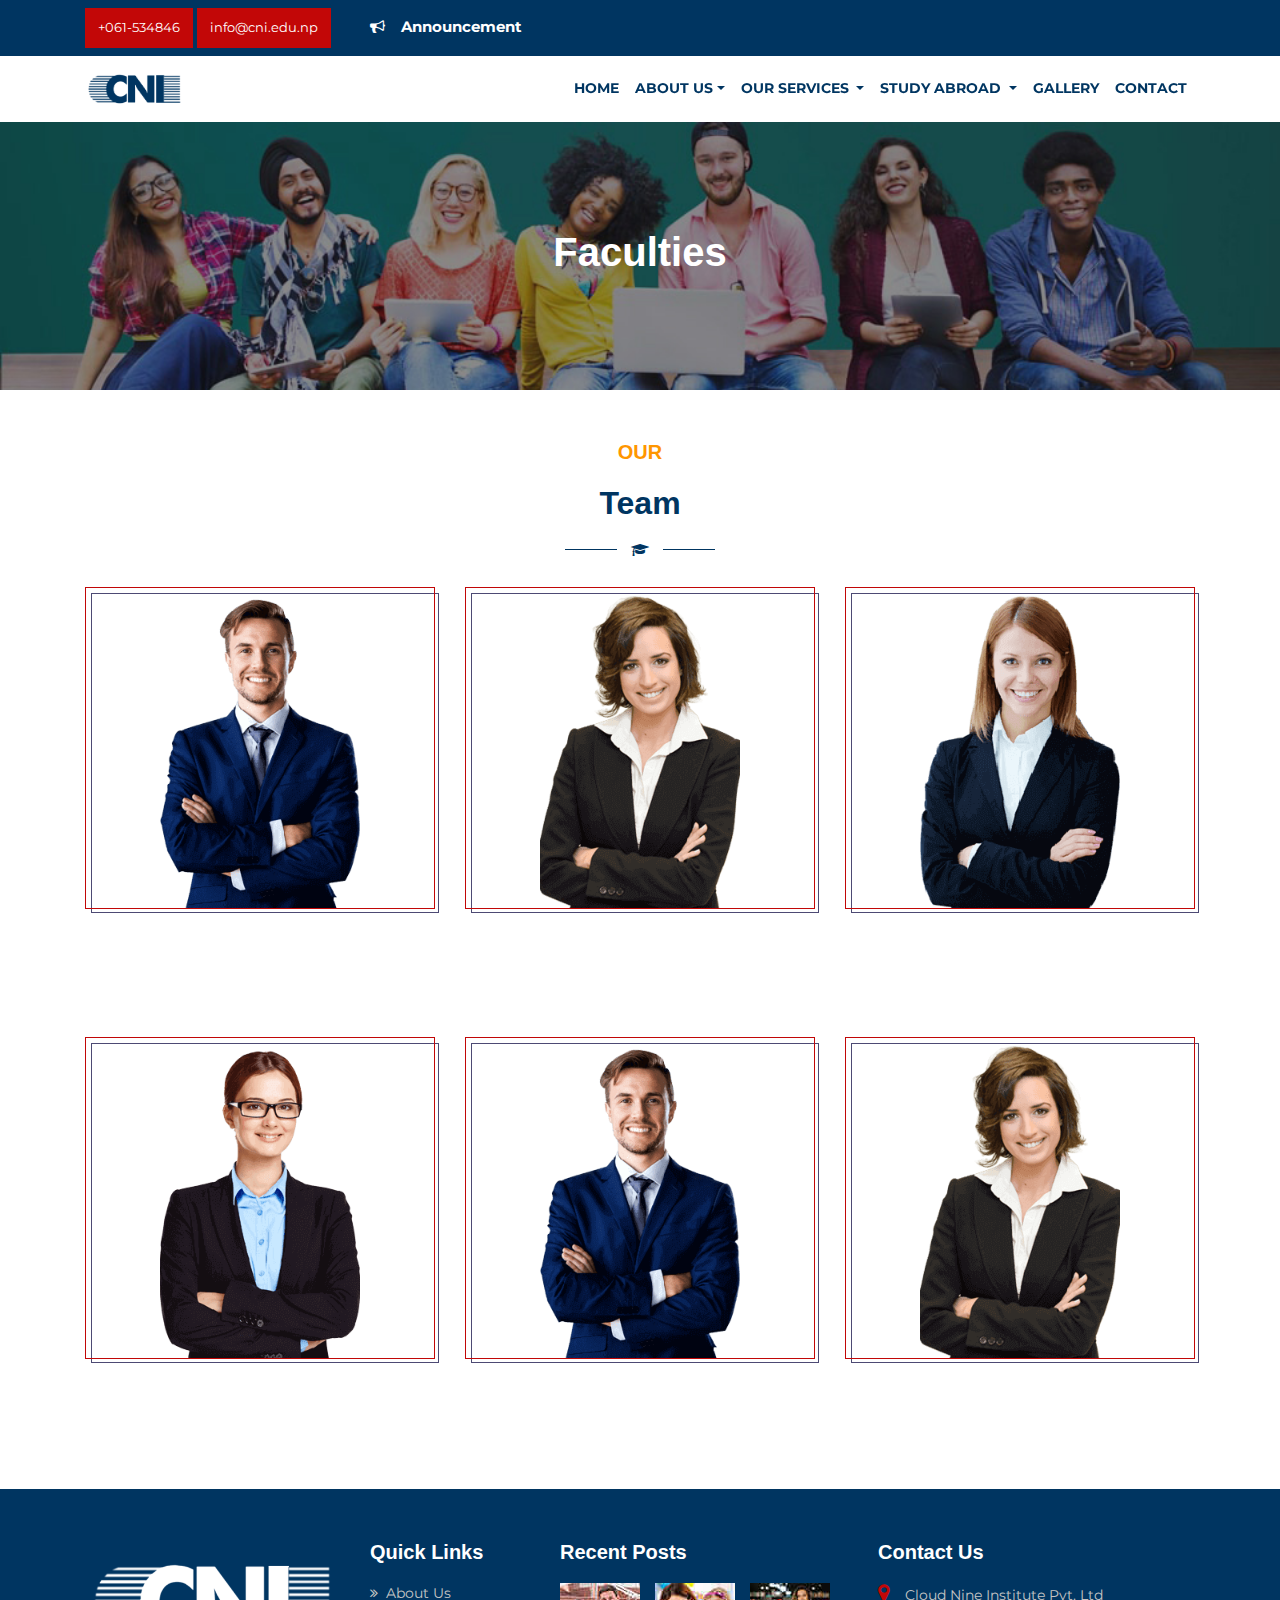
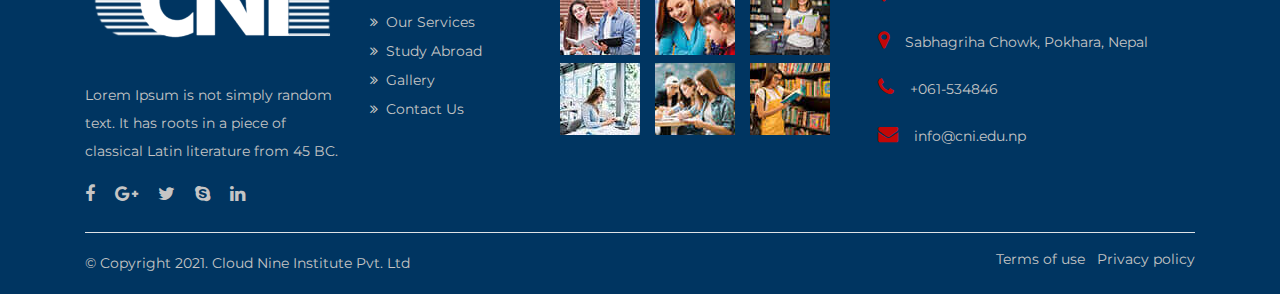
<file: team.html>
<!DOCTYPE html>
<html lang="en">


<head>
    <!-- ========== Meta Tags ========== -->
    <meta charset="utf-8">
    <meta name="viewport" content="width=device-width, initial-scale=1">
    <meta name="description" content="education consultancy">
    <!-- ========== Page Title ========== -->
    <title>Cloud9 Institute | Education Consultancy</title>
    <!-- ========== Favicon Icon ========== -->
    <link rel="shortcut icon" href="assets/images/favicon.png" type="image/x-icon">
    <!-- ========== Google Fonts ========== -->
    <link href="https://fonts.googleapis.com/css?family=Montserrat:400,800&amp;display=swap" rel="stylesheet">
    <!-- ========== Start Stylesheet ========== -->
    <link rel="stylesheet" href="assets/css/bootstrap.min.css">
    <link rel="stylesheet" href="assets/css/font-awesome.min.css">

    <link rel="stylesheet" type="text/css" href="assets/css/slick.css"/>
    <link rel="stylesheet" type="text/css" href="assets/css/slick-theme.css"/>
    <link rel="stylesheet" href="assets/css/animate.min.css">
    <link rel="stylesheet" href="assets/css/aos.css"/>
    <link rel="stylesheet" href="assets/css/jquery.fancybox.min.css"/>
    <link rel="stylesheet" href="assets/css/themify-icons.css">
    <link rel="stylesheet" href="assets/css/style.css">
</head>
<!--start preloader-->
<div class="preloader">
    <div class="spinner">
        <div class="double-bounce1"></div>
        <div class="double-bounce2"></div>
    </div>
</div>
<!--end preloader-->
<div class="page-wrapper" id="page-wrapper">
    <!-- start top header -->
    <header class="top-header py-2">
        <div class="container">
            <div class="row align-content-center">
                <div class="col-xl-3 col-lg-4 col-md-12 text-left top-btn">
 
                    <button  type="button" class="btn theme-orange">+061-534846</button>
                    <button type="button" class="btn theme-orange">info@cni.edu.np</button>
                </div>
                <div class="col-xl-2 col-lg-3 col-md-4 py-2 font-weight-bold f-15 announcement">
                    <i class="fa fa-bullhorn mr-3"></i><span>Announcement</span>
                </div>
                <div class="col-xl-7 col-lg-5 col-md-8">
                    <p class="marquee"><span>
                        Hashtag going forward plagiarism West Seattle Blog Nook the power of the press belongs to the person
                        who owns one Gannett get me rewrite project thunderdome.</span>
                    </p>
                </div>
            </div>
        </div>
    </header>
    <!-- end top header -->
    <!-- start main header -->
    <header class="main-header" id="header">
        <div class="container">
            <nav class="navbar navbar-expand-lg navbar-dark">
                <a class="navbar-brand" href="index.html">
                    <img src="assets/images/logo.png" class="img-fluid" alt="Cloud9" style="height: 40px;">
                </a>
                <span class="navbar-toggler">
                    <i class="ti-align-left" onclick="openNav()"></i>
                </span>
                <div class="collapse navbar-collapse justify-content-end" id="collapsibleNavbar">
                    <ul class="navbar-nav">
                        <li class="nav-item">
                            <a class="nav-link" href="index.html">Home</a>
                        </li>
                        <li class="nav-item dropdown">
                            <a class="nav-link dropdown-toggle" href="#" data-toggle="dropdown">About Us</a>
                            <div class="dropdown-menu">
                                <a class="dropdown-item" href="about.html">Who We Are</a>
                                <a class="dropdown-item" href="team.html">Our Team</a>
                            </div>
                        </li>
                        <li class="nav-item dropdown">
                            <a class="nav-link dropdown-toggle" href="#" id="navbardrop" data-toggle="dropdown">
                                Our Services
                            </a>
                            <div class="dropdown-menu">
                                <a class="dropdown-item" href="services.html ">Career Counseling</a>
                                <a class="dropdown-item" href="services.html ">VISA Processing</a>
                                <a class="dropdown-item" href="services.html ">Admission Guidancce</a>
                                <a class="dropdown-item" href="services.html ">Pre-Post Departure Service</a>
                                <a class="dropdown-item" href="services.html ">Test Preparation</a>
                                <a class="dropdown-item" href="services.html ">Finance Assistance</a>
                                <a class="dropdown-item" href="services.html ">Course, University, Country Selection</a>
                            </div>
                        </li>
                        <li class="nav-item dropdown">
                            <a class="nav-link dropdown-toggle" href="#" id="navbardrop" data-toggle="dropdown">
                                Study Abroad
                            </a>
                            <div class="dropdown-menu">
                                <a class="dropdown-item" href="abroad.html">Europe</a>
                                <a class="dropdown-item" href="abroad.html">USA</a>
                                <a class="dropdown-item" href="abroad.html">Canada</a>
                                <a class="dropdown-item" href="abroad.html">Australia</a>
                                <a class="dropdown-item" href="abroad.html">New Zealand</a>
                                <a class="dropdown-item" href="abroad.html">Japan</a>
                            </div>
                        </li>

                        <li class="nav-item">
                            <a class="nav-link" href="gallery.html">Gallery</a>
                        </li>
            
                        <li class="nav-item">
                            <a class="nav-link" href="contact.html">Contact</a>
                        </li>
                    </ul>
                </div>
            </nav>
        </div>
    </header>
    <!-- end main header -->
    <!-- start side menu -->
    <div id="mySidenav" class="sidenav">
        <a href="javascript:void(0)" class="closebtn" onclick="closeNav()">&times;</a>
        <div class="sidenav-links pt-4">
            <a href="index.html">Home</a>
            <button class="dropdown-btn">About Us
                <i class="fa fa-caret-down"></i>
            </button>
            <div class="dropdown-container">
                <a href="about.html"> <i class="fa fa-caret-right mr-3"></i>Who We Are</a>
                <a href="team.html"><i class="fa fa-caret-right mr-3"></i>Our Team</a>
            </div>
            
            <a href="faculties.html">Our Services</a>
            <a href="abroad.html">Study Abroad</a>
            <a href="gallery.html">Gallery</a>
            <a href="contact.html">Contact</a>
        </div>
    </div>
    <!-- end side menu -->
    <!-- start inner-banner -->
    <section class="inner-banner">
        <h1 class="font-weight-bold text-center">Faculties</h1>
    </section>
    <!-- end inner-banner -->
    <!-- start faculties -->
    <section class="faculties">
        <div class="container">
            <div class="sec-title text-center mb-3" data-aos="fade-up" data-aos-duration="1000">
                <span class="title">Our</span>
                <h2>Team</h2>
                <div class="divider">
                    <span class="fa fa-mortar-board"></span>
                </div>
            </div>
            <div class="row">
                <div class="col-lg-4 col-md-6 mb-5">
                    <div class="faculty-block">
                        <div class="team-image">
                            <div class="border-line"></div>
                            <img src="assets/images/team_1.png" class="img-fluid d-block m-auto" alt="Team">
                        </div>
                        <div class="faculties-info theme-orange py-2 mt-3" data-aos="zoom-in" data-aos-duration="550">
                            <div class="fac-text text-center">
                                <h5 class="font-weight-bold">John Levis</h5>
                                <h6>Post 1</h6>
                            </div>
                            <div class="fac-social text-center">
                                <ul class="social-icon mb-0">
                                    <li><a href="javascript:"><i class="fa fa-facebook-f"></i></a></li>
                                    <li><a href="javascript:"><i class="fa fa-google-plus"></i></a></li>
                                    <li><a href="javascript:"><i class="fa fa-twitter"></i></a></li>
                                    <li><a href="javascript:"><i class="fa fa-skype"></i></a></li>
                                    <li><a href="javascript:"><i class="fa fa-linkedin-in"></i></a></li>
                                </ul>
                            </div>
                        </div>
                    </div>
                </div>
                <div class="col-lg-4 col-md-6 mb-5">
                    <div class="faculty-block">
                        <div class="team-image">
                            <div class="border-line"></div>
                            <img src="assets/images/team_2.png" class="img-fluid d-block m-auto" alt="Team">
                        </div>
                        <div class="faculties-info theme-orange py-2 mt-3" data-aos="zoom-in" data-aos-duration="550">
                            <div class="fac-text text-center">
                                <h5 class="font-weight-bold">Richi Zuric</h5>
                                <h6>Post 2</h6>
                            </div>
                            <div class="fac-social text-center">
                                <ul class="social-icon mb-0">
                                    <li><a href="javascript:"><i class="fa fa-facebook-f"></i></a></li>
                                    <li><a href="javascript:"><i class="fa fa-google-plus"></i></a></li>
                                    <li><a href="javascript:"><i class="fa fa-twitter"></i></a></li>
                                    <li><a href="javascript:"><i class="fa fa-skype"></i></a></li>
                                    <li><a href="javascript:"><i class="fa fa-linkedin-in"></i></a></li>
                                </ul>
                            </div>
                        </div>
                    </div>
                </div>
                <div class="col-lg-4 col-md-6 mb-5">
                    <div class="faculty-block">
                        <div class="team-image">
                            <div class="border-line"></div>
                            <img src="assets/images/team_3.png" class="img-fluid d-block m-auto" alt="Team">
                        </div>
                        <div class="faculties-info theme-orange py-2 mt-3" data-aos="zoom-in" data-aos-duration="550">
                            <div class="fac-text text-center">
                                <h5 class="font-weight-bold">Alexa Luis</h5>
                                <h6>Post 3</h6>
                            </div>
                            <div class="fac-social text-center">
                                <ul class="social-icon mb-0">
                                    <li><a href="javascript:"><i class="fa fa-facebook-f"></i></a></li>
                                    <li><a href="javascript:"><i class="fa fa-google-plus"></i></a></li>
                                    <li><a href="javascript:"><i class="fa fa-twitter"></i></a></li>
                                    <li><a href="javascript:"><i class="fa fa-skype"></i></a></li>
                                    <li><a href="javascript:"><i class="fa fa-linkedin-in"></i></a></li>
                                </ul>
                            </div>
                        </div>
                    </div>
                </div>

                <div class="col-lg-4 col-md-6 mb-lg-0 lm-xl-0 mb-md-5  mb-sm-5 mb-5 ">
                    <div class="faculty-block">
                        <div class="team-image">
                            <div class="border-line"></div>
                            <img src="assets/images/team_4.png" class="img-fluid d-block m-auto" alt="Team">
                        </div>
                        <div class="faculties-info theme-orange py-2 mt-3" data-aos="zoom-in" data-aos-duration="550">
                            <div class="fac-text text-center">
                                <h5 class="font-weight-bold">Jurry Hury</h5>
                                <h6>Post 4</h6>
                            </div>
                            <div class="fac-social text-center">
                                <ul class="social-icon mb-0">
                                    <li><a href="javascript:"><i class="fa fa-facebook-f"></i></a></li>
                                    <li><a href="javascript:"><i class="fa fa-google-plus"></i></a></li>
                                    <li><a href="javascript:"><i class="fa fa-twitter"></i></a></li>
                                    <li><a href="javascript:"><i class="fa fa-skype"></i></a></li>
                                    <li><a href="javascript:"><i class="fa fa-linkedin-in"></i></a></li>
                                </ul>
                            </div>
                        </div>
                    </div>
                </div>
                <div class="col-lg-4 col-md-6  mb-lg-0 lm-xl-0 mb-md-0  mb-sm-5 mb-5">
                    <div class="faculty-block">
                        <div class="team-image">
                            <div class="border-line"></div>
                            <img src="assets/images/team_1.png" class="img-fluid d-block m-auto" alt="Team">
                        </div>
                        <div class="faculties-info theme-orange py-2 mt-3" data-aos="zoom-in" data-aos-duration="550">
                            <div class="fac-text text-center">
                                <h5 class="font-weight-bold">John Levis</h5>
                                <h6>Post 5</h6>
                            </div>
                            <div class="fac-social text-center">
                                <ul class="social-icon  mb-0">
                                    <li><a href="javascript:"><i class="fa fa-facebook-f"></i></a></li>
                                    <li><a href="javascript:"><i class="fa fa-google-plus"></i></a></li>
                                    <li><a href="javascript:"><i class="fa fa-twitter"></i></a></li>
                                    <li><a href="javascript:"><i class="fa fa-skype"></i></a></li>
                                    <li><a href="javascript:"><i class="fa fa-linkedin-in"></i></a></li>
                                </ul>
                            </div>
                        </div>
                    </div>
                </div>
                <div class="col-lg-4 col-md-6">
                    <div class="faculty-block">
                        <div class="team-image">
                            <div class="border-line"></div>
                            <img src="assets/images/team_2.png" class="img-fluid d-block m-auto" alt="Team">
                        </div>
                        <div class="faculties-info theme-orange py-2 mt-3" data-aos="zoom-in" data-aos-duration="550">
                            <div class="fac-text text-center">
                                <h5 class="font-weight-bold">Richi Zuric</h5>
                                <h6>Post 6</h6>
                            </div>
                            <div class="fac-social text-center">
                                <ul class="social-icon  mb-0">
                                    <li><a href="javascript:"><i class="fa fa-facebook-f"></i></a></li>
                                    <li><a href="javascript:"><i class="fa fa-google-plus"></i></a></li>
                                    <li><a href="javascript:"><i class="fa fa-twitter"></i></a></li>
                                    <li><a href="javascript:"><i class="fa fa-skype"></i></a></li>
                                    <li><a href="javascript:"><i class="fa fa-linkedin-in"></i></a></li>
                                </ul>
                            </div>
                        </div>
                    </div>
                </div>
            </div>
        </div>
    </section>
    <!-- end faculties -->
    <!-- start footer -->
    <footer class="theme-blue">
        <div class="container">
            <div class="footer-top border-bottom pt-5">
                <div class="row">
                    <div class="col-lg-3 col-md-6" >
                        <a href="index.html"><img src="assets/images/logo-footer.png" class="img-fluid mb-3" alt="cloud9"></a>
                        <p>Lorem Ipsum is not simply random text. It has roots in a piece of classical Latin literature from 45 BC.</p>
                        <ul class="social-icon">
                            <li><a href="javascript:"><i class="fa fa-facebook-f"></i></a></li>
                            <li><a href="javascript:"><i class="fa fa-google-plus"></i></a></li>
                            <li><a href="javascript:"><i class="fa fa-twitter"></i></a></li>
                            <li><a href="javascript:"><i class="fa fa-skype"></i></a></li>
                            <li><a href="javascript:"><i class="fa fa-linkedin"></i></a></li>
                        </ul>
                    </div>
                    <div class="col-lg-2 col-md-6" >
                        <h5 class="font-weight-bold mb-3">Quick Links</h5>
                        <ul>
                            <li><a href="#"><i class="fa fa-angle-double-right mr-2"></i>About Us</a></li>
                            <li><a href="#"><i class="fa fa-angle-double-right mr-2"></i>Our Services</a></li>
                            <li><a href="#"><i class="fa fa-angle-double-right mr-2"></i>Study Abroad</a></li>
                            <li><a href="#"><i class="fa fa-angle-double-right mr-2"></i>Gallery</a></li>
                            <li><a href="#"><i class="fa fa-angle-double-right mr-2"></i>Contact Us</a></li>
                        </ul>
                    </div>
                    <div class="col-lg-3 col-md-6 mb-md-5 mb-4" >
                        <h5 class="font-weight-bold mb-3">Recent Posts</h5>
                        <div class="row">
                            <div class="col-md-4 col-sm-2 col-2 mb-2 pr-0">
                                <img src="assets/images/thumb_1.jpg" class="img-fluid" alt="Gallery">
                            </div>
                            <div class="col-md-4 col-sm-2 col-2 mb-2 pr-0">
                                <img src="assets/images/thumb_2.jpg" class="img-fluid" alt="Gallery">
                            </div>
                            <div class="col-md-4 col-sm-2 col-2 mb-2 pr-0">
                                <img src="assets/images/thumb_3.jpg" class="img-fluid" alt="Gallery">
                            </div>
                            <div class="col-md-4 col-sm-2 col-2 pr-0">
                                <img src="assets/images/thumb_4.jpg" class="img-fluid" alt="Gallery">
                            </div>
                            <div class="col-md-4 col-sm-2 col-2 pr-0">
                                <img src="assets/images/thumb_5.jpg" class="img-fluid" alt="Gallery">
                            </div>
                            <div class="col-md-4 col-sm-2 col-2 pr-0">
                                <img src="assets/images/thumb_6.jpg" class="img-fluid" alt="Gallery">
                            </div>
                        </div>
                    </div>
                    <div class="col-lg-4 col-md-6 pl-lg-5  mb-md-5" >
                        <h5 class="font-weight-bold mb-3">Contact Us</h5>
                        <ul class="address-icon">
                            <li class="mb-3"><i class="fa fa-map-marker mr-3 color-orange"></i>Cloud Nine Institute Pvt. Ltd</li>
                            <li class="mb-3"><i class="fa fa-map-marker mr-3 color-orange"></i>Sabhagriha Chowk, Pokhara, Nepal</li>
                            <li class="mb-3"><i class="fa fa-phone mr-3 color-orange"></i>+061-534846</li>
                            <li class="mb-3"><i class="fa fa-envelope color-orange mr-3"></i>info@cni.edu.np</li>
                        </ul>
                    </div>
                </div>
            </div>
            <div class="bottom-footer py-3 d-flex justify-content-between">
                <p class="mb-0">&copy; Copyright 2021. Cloud Nine Institute Pvt. Ltd</a></p>
                <ul class="list-inline mb-0">
                    <li class="list-inline-item"><a href="javascript:">Terms of use</a></li>
                    <li class="list-inline-item"><a href="javascript:">Privacy policy</a></li>
                </ul>
            </div>
        </div>
    </footer>
    <!-- end footer -->

    <a href="#" id="scroll"><span></span></a>
</div>
<!-- ===============jQuery Frameworks============= -->
<script src="assets/js/jquery.min.js"></script>
<script src="assets/js/popper.min.js"></script>
<script src="assets/js/bootstrap.min.js"></script>
<script src="assets/js/slick.min.js"></script>
<script src="assets/js/jquery.fancybox.min.js"></script>
<script src="assets/js/aos.js"></script>
<script src="assets/js/script.js"></script>
</body>


</html>
</file>
<file: assets/css/themify-icons.css>
@font-face {
	font-family: 'themify';
	src:url('../fonts/themify9f24.eot?-fvbane');
	src:url('../fonts/themifyd41d.eot?#iefix-fvbane') format('embedded-opentype'),
		url('../fonts/themify9f24.woff?-fvbane') format('woff'),
		url('../fonts/themify9f24.ttf?-fvbane') format('truetype');
	font-weight: normal;
	font-style: normal;
}

[class^="ti-"], [class*=" ti-"] {
	font-family: 'themify';
	speak: none;
	font-style: normal;
	font-weight: normal;
	font-variant: normal;
	text-transform: none;
	line-height: 1;

	/* Better Font Rendering =========== */
	-webkit-font-smoothing: antialiased;
	-moz-osx-font-smoothing: grayscale;
}

.ti-wand:before {
	content: "\e600";
}
.ti-volume:before {
	content: "\e601";
}
.ti-user:before {
	content: "\e602";
}
.ti-unlock:before {
	content: "\e603";
}
.ti-unlink:before {
	content: "\e604";
}
.ti-trash:before {
	content: "\e605";
}
.ti-thought:before {
	content: "\e606";
}
.ti-target:before {
	content: "\e607";
}
.ti-tag:before {
	content: "\e608";
}
.ti-tablet:before {
	content: "\e609";
}
.ti-star:before {
	content: "\e60a";
}
.ti-spray:before {
	content: "\e60b";
}
.ti-signal:before {
	content: "\e60c";
}
.ti-shopping-cart:before {
	content: "\e60d";
}
.ti-shopping-cart-full:before {
	content: "\e60e";
}
.ti-settings:before {
	content: "\e60f";
}
.ti-search:before {
	content: "\e610";
}
.ti-zoom-in:before {
	content: "\e611";
}
.ti-zoom-out:before {
	content: "\e612";
}
.ti-cut:before {
	content: "\e613";
}
.ti-ruler:before {
	content: "\e614";
}
.ti-ruler-pencil:before {
	content: "\e615";
}
.ti-ruler-alt:before {
	content: "\e616";
}
.ti-bookmark:before {
	content: "\e617";
}
.ti-bookmark-alt:before {
	content: "\e618";
}
.ti-reload:before {
	content: "\e619";
}
.ti-plus:before {
	content: "\e61a";
}
.ti-pin:before {
	content: "\e61b";
}
.ti-pencil:before {
	content: "\e61c";
}
.ti-pencil-alt:before {
	content: "\e61d";
}
.ti-paint-roller:before {
	content: "\e61e";
}
.ti-paint-bucket:before {
	content: "\e61f";
}
.ti-na:before {
	content: "\e620";
}
.ti-mobile:before {
	content: "\e621";
}
.ti-minus:before {
	content: "\e622";
}
.ti-medall:before {
	content: "\e623";
}
.ti-medall-alt:before {
	content: "\e624";
}
.ti-marker:before {
	content: "\e625";
}
.ti-marker-alt:before {
	content: "\e626";
}
.ti-arrow-up:before {
	content: "\e627";
}
.ti-arrow-right:before {
	content: "\e628";
}
.ti-arrow-left:before {
	content: "\e629";
}
.ti-arrow-down:before {
	content: "\e62a";
}
.ti-lock:before {
	content: "\e62b";
}
.ti-location-arrow:before {
	content: "\e62c";
}
.ti-link:before {
	content: "\e62d";
}
.ti-layout:before {
	content: "\e62e";
}
.ti-layers:before {
	content: "\e62f";
}
.ti-layers-alt:before {
	content: "\e630";
}
.ti-key:before {
	content: "\e631";
}
.ti-import:before {
	content: "\e632";
}
.ti-image:before {
	content: "\e633";
}
.ti-heart:before {
	content: "\e634";
}
.ti-heart-broken:before {
	content: "\e635";
}
.ti-hand-stop:before {
	content: "\e636";
}
.ti-hand-open:before {
	content: "\e637";
}
.ti-hand-drag:before {
	content: "\e638";
}
.ti-folder:before {
	content: "\e639";
}
.ti-flag:before {
	content: "\e63a";
}
.ti-flag-alt:before {
	content: "\e63b";
}
.ti-flag-alt-2:before {
	content: "\e63c";
}
.ti-eye:before {
	content: "\e63d";
}
.ti-export:before {
	content: "\e63e";
}
.ti-exchange-vertical:before {
	content: "\e63f";
}
.ti-desktop:before {
	content: "\e640";
}
.ti-cup:before {
	content: "\e641";
}
.ti-crown:before {
	content: "\e642";
}
.ti-comments:before {
	content: "\e643";
}
.ti-comment:before {
	content: "\e644";
}
.ti-comment-alt:before {
	content: "\e645";
}
.ti-close:before {
	content: "\e646";
}
.ti-clip:before {
	content: "\e647";
}
.ti-angle-up:before {
	content: "\e648";
}
.ti-angle-right:before {
	content: "\e649";
}
.ti-angle-left:before {
	content: "\e64a";
}
.ti-angle-down:before {
	content: "\e64b";
}
.ti-check:before {
	content: "\e64c";
}
.ti-check-box:before {
	content: "\e64d";
}
.ti-camera:before {
	content: "\e64e";
}
.ti-announcement:before {
	content: "\e64f";
}
.ti-brush:before {
	content: "\e650";
}
.ti-briefcase:before {
	content: "\e651";
}
.ti-bolt:before {
	content: "\e652";
}
.ti-bolt-alt:before {
	content: "\e653";
}
.ti-blackboard:before {
	content: "\e654";
}
.ti-bag:before {
	content: "\e655";
}
.ti-move:before {
	content: "\e656";
}
.ti-arrows-vertical:before {
	content: "\e657";
}
.ti-arrows-horizontal:before {
	content: "\e658";
}
.ti-fullscreen:before {
	content: "\e659";
}
.ti-arrow-top-right:before {
	content: "\e65a";
}
.ti-arrow-top-left:before {
	content: "\e65b";
}
.ti-arrow-circle-up:before {
	content: "\e65c";
}
.ti-arrow-circle-right:before {
	content: "\e65d";
}
.ti-arrow-circle-left:before {
	content: "\e65e";
}
.ti-arrow-circle-down:before {
	content: "\e65f";
}
.ti-angle-double-up:before {
	content: "\e660";
}
.ti-angle-double-right:before {
	content: "\e661";
}
.ti-angle-double-left:before {
	content: "\e662";
}
.ti-angle-double-down:before {
	content: "\e663";
}
.ti-zip:before {
	content: "\e664";
}
.ti-world:before {
	content: "\e665";
}
.ti-wheelchair:before {
	content: "\e666";
}
.ti-view-list:before {
	content: "\e667";
}
.ti-view-list-alt:before {
	content: "\e668";
}
.ti-view-grid:before {
	content: "\e669";
}
.ti-uppercase:before {
	content: "\e66a";
}
.ti-upload:before {
	content: "\e66b";
}
.ti-underline:before {
	content: "\e66c";
}
.ti-truck:before {
	content: "\e66d";
}
.ti-timer:before {
	content: "\e66e";
}
.ti-ticket:before {
	content: "\e66f";
}
.ti-thumb-up:before {
	content: "\e670";
}
.ti-thumb-down:before {
	content: "\e671";
}
.ti-text:before {
	content: "\e672";
}
.ti-stats-up:before {
	content: "\e673";
}
.ti-stats-down:before {
	content: "\e674";
}
.ti-split-v:before {
	content: "\e675";
}
.ti-split-h:before {
	content: "\e676";
}
.ti-smallcap:before {
	content: "\e677";
}
.ti-shine:before {
	content: "\e678";
}
.ti-shift-right:before {
	content: "\e679";
}
.ti-shift-left:before {
	content: "\e67a";
}
.ti-shield:before {
	content: "\e67b";
}
.ti-notepad:before {
	content: "\e67c";
}
.ti-server:before {
	content: "\e67d";
}
.ti-quote-right:before {
	content: "\e67e";
}
.ti-quote-left:before {
	content: "\e67f";
}
.ti-pulse:before {
	content: "\e680";
}
.ti-printer:before {
	content: "\e681";
}
.ti-power-off:before {
	content: "\e682";
}
.ti-plug:before {
	content: "\e683";
}
.ti-pie-chart:before {
	content: "\e684";
}
.ti-paragraph:before {
	content: "\e685";
}
.ti-panel:before {
	content: "\e686";
}
.ti-package:before {
	content: "\e687";
}
.ti-music:before {
	content: "\e688";
}
.ti-music-alt:before {
	content: "\e689";
}
.ti-mouse:before {
	content: "\e68a";
}
.ti-mouse-alt:before {
	content: "\e68b";
}
.ti-money:before {
	content: "\e68c";
}
.ti-microphone:before {
	content: "\e68d";
}
.ti-menu:before {
	content: "\e68e";
}
.ti-menu-alt:before {
	content: "\e68f";
}
.ti-map:before {
	content: "\e690";
}
.ti-map-alt:before {
	content: "\e691";
}
.ti-loop:before {
	content: "\e692";
}
.ti-location-pin:before {
	content: "\e693";
}
.ti-list:before {
	content: "\e694";
}
.ti-light-bulb:before {
	content: "\e695";
}
.ti-Italic:before {
	content: "\e696";
}
.ti-info:before {
	content: "\e697";
}
.ti-infinite:before {
	content: "\e698";
}
.ti-id-badge:before {
	content: "\e699";
}
.ti-hummer:before {
	content: "\e69a";
}
.ti-home:before {
	content: "\e69b";
}
.ti-help:before {
	content: "\e69c";
}
.ti-headphone:before {
	content: "\e69d";
}
.ti-harddrives:before {
	content: "\e69e";
}
.ti-harddrive:before {
	content: "\e69f";
}
.ti-gift:before {
	content: "\e6a0";
}
.ti-game:before {
	content: "\e6a1";
}
.ti-filter:before {
	content: "\e6a2";
}
.ti-files:before {
	content: "\e6a3";
}
.ti-file:before {
	content: "\e6a4";
}
.ti-eraser:before {
	content: "\e6a5";
}
.ti-envelope:before {
	content: "\e6a6";
}
.ti-download:before {
	content: "\e6a7";
}
.ti-direction:before {
	content: "\e6a8";
}
.ti-direction-alt:before {
	content: "\e6a9";
}
.ti-dashboard:before {
	content: "\e6aa";
}
.ti-control-stop:before {
	content: "\e6ab";
}
.ti-control-shuffle:before {
	content: "\e6ac";
}
.ti-control-play:before {
	content: "\e6ad";
}
.ti-control-pause:before {
	content: "\e6ae";
}
.ti-control-forward:before {
	content: "\e6af";
}
.ti-control-backward:before {
	content: "\e6b0";
}
.ti-cloud:before {
	content: "\e6b1";
}
.ti-cloud-up:before {
	content: "\e6b2";
}
.ti-cloud-down:before {
	content: "\e6b3";
}
.ti-clipboard:before {
	content: "\e6b4";
}
.ti-car:before {
	content: "\e6b5";
}
.ti-calendar:before {
	content: "\e6b6";
}
.ti-book:before {
	content: "\e6b7";
}
.ti-bell:before {
	content: "\e6b8";
}
.ti-basketball:before {
	content: "\e6b9";
}
.ti-bar-chart:before {
	content: "\e6ba";
}
.ti-bar-chart-alt:before {
	content: "\e6bb";
}
.ti-back-right:before {
	content: "\e6bc";
}
.ti-back-left:before {
	content: "\e6bd";
}
.ti-arrows-corner:before {
	content: "\e6be";
}
.ti-archive:before {
	content: "\e6bf";
}
.ti-anchor:before {
	content: "\e6c0";
}
.ti-align-right:before {
	content: "\e6c1";
}
.ti-align-left:before {
	content: "\e6c2";
}
.ti-align-justify:before {
	content: "\e6c3";
}
.ti-align-center:before {
	content: "\e6c4";
}
.ti-alert:before {
	content: "\e6c5";
}
.ti-alarm-clock:before {
	content: "\e6c6";
}
.ti-agenda:before {
	content: "\e6c7";
}
.ti-write:before {
	content: "\e6c8";
}
.ti-window:before {
	content: "\e6c9";
}
.ti-widgetized:before {
	content: "\e6ca";
}
.ti-widget:before {
	content: "\e6cb";
}
.ti-widget-alt:before {
	content: "\e6cc";
}
.ti-wallet:before {
	content: "\e6cd";
}
.ti-video-clapper:before {
	content: "\e6ce";
}
.ti-video-camera:before {
	content: "\e6cf";
}
.ti-vector:before {
	content: "\e6d0";
}
.ti-themify-logo:before {
	content: "\e6d1";
}
.ti-themify-favicon:before {
	content: "\e6d2";
}
.ti-themify-favicon-alt:before {
	content: "\e6d3";
}
.ti-support:before {
	content: "\e6d4";
}
.ti-stamp:before {
	content: "\e6d5";
}
.ti-split-v-alt:before {
	content: "\e6d6";
}
.ti-slice:before {
	content: "\e6d7";
}
.ti-shortcode:before {
	content: "\e6d8";
}
.ti-shift-right-alt:before {
	content: "\e6d9";
}
.ti-shift-left-alt:before {
	content: "\e6da";
}
.ti-ruler-alt-2:before {
	content: "\e6db";
}
.ti-receipt:before {
	content: "\e6dc";
}
.ti-pin2:before {
	content: "\e6dd";
}
.ti-pin-alt:before {
	content: "\e6de";
}
.ti-pencil-alt2:before {
	content: "\e6df";
}
.ti-palette:before {
	content: "\e6e0";
}
.ti-more:before {
	content: "\e6e1";
}
.ti-more-alt:before {
	content: "\e6e2";
}
.ti-microphone-alt:before {
	content: "\e6e3";
}
.ti-magnet:before {
	content: "\e6e4";
}
.ti-line-double:before {
	content: "\e6e5";
}
.ti-line-dotted:before {
	content: "\e6e6";
}
.ti-line-dashed:before {
	content: "\e6e7";
}
.ti-layout-width-full:before {
	content: "\e6e8";
}
.ti-layout-width-default:before {
	content: "\e6e9";
}
.ti-layout-width-default-alt:before {
	content: "\e6ea";
}
.ti-layout-tab:before {
	content: "\e6eb";
}
.ti-layout-tab-window:before {
	content: "\e6ec";
}
.ti-layout-tab-v:before {
	content: "\e6ed";
}
.ti-layout-tab-min:before {
	content: "\e6ee";
}
.ti-layout-slider:before {
	content: "\e6ef";
}
.ti-layout-slider-alt:before {
	content: "\e6f0";
}
.ti-layout-sidebar-right:before {
	content: "\e6f1";
}
.ti-layout-sidebar-none:before {
	content: "\e6f2";
}
.ti-layout-sidebar-left:before {
	content: "\e6f3";
}
.ti-layout-placeholder:before {
	content: "\e6f4";
}
.ti-layout-menu:before {
	content: "\e6f5";
}
.ti-layout-menu-v:before {
	content: "\e6f6";
}
.ti-layout-menu-separated:before {
	content: "\e6f7";
}
.ti-layout-menu-full:before {
	content: "\e6f8";
}
.ti-layout-media-right-alt:before {
	content: "\e6f9";
}
.ti-layout-media-right:before {
	content: "\e6fa";
}
.ti-layout-media-overlay:before {
	content: "\e6fb";
}
.ti-layout-media-overlay-alt:before {
	content: "\e6fc";
}
.ti-layout-media-overlay-alt-2:before {
	content: "\e6fd";
}
.ti-layout-media-left-alt:before {
	content: "\e6fe";
}
.ti-layout-media-left:before {
	content: "\e6ff";
}
.ti-layout-media-center-alt:before {
	content: "\e700";
}
.ti-layout-media-center:before {
	content: "\e701";
}
.ti-layout-list-thumb:before {
	content: "\e702";
}
.ti-layout-list-thumb-alt:before {
	content: "\e703";
}
.ti-layout-list-post:before {
	content: "\e704";
}
.ti-layout-list-large-image:before {
	content: "\e705";
}
.ti-layout-line-solid:before {
	content: "\e706";
}
.ti-layout-grid4:before {
	content: "\e707";
}
.ti-layout-grid3:before {
	content: "\e708";
}
.ti-layout-grid2:before {
	content: "\e709";
}
.ti-layout-grid2-thumb:before {
	content: "\e70a";
}
.ti-layout-cta-right:before {
	content: "\e70b";
}
.ti-layout-cta-left:before {
	content: "\e70c";
}
.ti-layout-cta-center:before {
	content: "\e70d";
}
.ti-layout-cta-btn-right:before {
	content: "\e70e";
}
.ti-layout-cta-btn-left:before {
	content: "\e70f";
}
.ti-layout-column4:before {
	content: "\e710";
}
.ti-layout-column3:before {
	content: "\e711";
}
.ti-layout-column2:before {
	content: "\e712";
}
.ti-layout-accordion-separated:before {
	content: "\e713";
}
.ti-layout-accordion-merged:before {
	content: "\e714";
}
.ti-layout-accordion-list:before {
	content: "\e715";
}
.ti-ink-pen:before {
	content: "\e716";
}
.ti-info-alt:before {
	content: "\e717";
}
.ti-help-alt:before {
	content: "\e718";
}
.ti-headphone-alt:before {
	content: "\e719";
}
.ti-hand-point-up:before {
	content: "\e71a";
}
.ti-hand-point-right:before {
	content: "\e71b";
}
.ti-hand-point-left:before {
	content: "\e71c";
}
.ti-hand-point-down:before {
	content: "\e71d";
}
.ti-gallery:before {
	content: "\e71e";
}
.ti-face-smile:before {
	content: "\e71f";
}
.ti-face-sad:before {
	content: "\e720";
}
.ti-credit-card:before {
	content: "\e721";
}
.ti-control-skip-forward:before {
	content: "\e722";
}
.ti-control-skip-backward:before {
	content: "\e723";
}
.ti-control-record:before {
	content: "\e724";
}
.ti-control-eject:before {
	content: "\e725";
}
.ti-comments-smiley:before {
	content: "\e726";
}
.ti-brush-alt:before {
	content: "\e727";
}
.ti-youtube:before {
	content: "\e728";
}
.ti-vimeo:before {
	content: "\e729";
}
.ti-twitter:before {
	content: "\e72a";
}
.ti-time:before {
	content: "\e72b";
}
.ti-tumblr:before {
	content: "\e72c";
}
.ti-skype:before {
	content: "\e72d";
}
.ti-share:before {
	content: "\e72e";
}
.ti-share-alt:before {
	content: "\e72f";
}
.ti-rocket:before {
	content: "\e730";
}
.ti-pinterest:before {
	content: "\e731";
}
.ti-new-window:before {
	content: "\e732";
}
.ti-microsoft:before {
	content: "\e733";
}
.ti-list-ol:before {
	content: "\e734";
}
.ti-linkedin:before {
	content: "\e735";
}
.ti-layout-sidebar-2:before {
	content: "\e736";
}
.ti-layout-grid4-alt:before {
	content: "\e737";
}
.ti-layout-grid3-alt:before {
	content: "\e738";
}
.ti-layout-grid2-alt:before {
	content: "\e739";
}
.ti-layout-column4-alt:before {
	content: "\e73a";
}
.ti-layout-column3-alt:before {
	content: "\e73b";
}
.ti-layout-column2-alt:before {
	content: "\e73c";
}
.ti-instagram:before {
	content: "\e73d";
}
.ti-google:before {
	content: "\e73e";
}
.ti-github:before {
	content: "\e73f";
}
.ti-flickr:before {
	content: "\e740";
}
.ti-facebook:before {
	content: "\e741";
}
.ti-dropbox:before {
	content: "\e742";
}
.ti-dribbble:before {
	content: "\e743";
}
.ti-apple:before {
	content: "\e744";
}
.ti-android:before {
	content: "\e745";
}
.ti-save:before {
	content: "\e746";
}
.ti-save-alt:before {
	content: "\e747";
}
.ti-yahoo:before {
	content: "\e748";
}
.ti-wordpress:before {
	content: "\e749";
}
.ti-vimeo-alt:before {
	content: "\e74a";
}
.ti-twitter-alt:before {
	content: "\e74b";
}
.ti-tumblr-alt:before {
	content: "\e74c";
}
.ti-trello:before {
	content: "\e74d";
}
.ti-stack-overflow:before {
	content: "\e74e";
}
.ti-soundcloud:before {
	content: "\e74f";
}
.ti-sharethis:before {
	content: "\e750";
}
.ti-sharethis-alt:before {
	content: "\e751";
}
.ti-reddit:before {
	content: "\e752";
}
.ti-pinterest-alt:before {
	content: "\e753";
}
.ti-microsoft-alt:before {
	content: "\e754";
}
.ti-linux:before {
	content: "\e755";
}
.ti-jsfiddle:before {
	content: "\e756";
}
.ti-joomla:before {
	content: "\e757";
}
.ti-html5:before {
	content: "\e758";
}
.ti-flickr-alt:before {
	content: "\e759";
}
.ti-email:before {
	content: "\e75a";
}
.ti-drupal:before {
	content: "\e75b";
}
.ti-dropbox-alt:before {
	content: "\e75c";
}
.ti-css3:before {
	content: "\e75d";
}
.ti-rss:before {
	content: "\e75e";
}
.ti-rss-alt:before {
	content: "\e75f";
}
</file>
<file: assets/css/style.css>
html,
body {
  position: relative;
  height: 100%;
}

body {
  font-family: "Montserrat", sans-serif;
  font-size: 14px;
  color: #211f1f;
  margin: 0;
  padding: 0;
  background: white;
}

/*Default Style*/
h1,
h2,
h3,
h4,
h5,
h6 {
  font-family: "Roboto", sans-serif;
  line-height: 1.5;
  font-weight: 400;
}
a {
  text-decoration: none;
  color: unset;
}
a:active,
a:hover,
a:focus {
  text-decoration: none;
}

ul a:hover {
  color: white !important;
  font-weight: bold;
}

a:active,
a:hover,
a:focus {
  outline: 0 none;
}
.theme-btn {
  padding: 0.875rem 2.75rem;
}
.theme-orange {
  background: #c20707;
  color: white;
}
.theme-blue {
  background: #003561;
  color: white;
}
.color-orange {
  color: #c20707;
}
.color-blue {
  color: #003561;
}
.theme-light-bg {
  background: #e5eef6;
}
.p-17 {
  font-size: 17px;
}
.f-15 {
  font-size: 15px;
}
.box-shadow {
  box-shadow: 0 0 3px rgba(0, 0, 0, 0.1);
}
.border-unset {
  border: unset;
}
.form-control {
  background-clip: unset;
}
.bg-unset {
  background: unset;
}
.max-width {
  width: 600px;
}
.btn {
  border-radius: unset;
}
.counter-section,
.target,
.our-team,
.online-course,
.search-course,
.event-listing,
.event-gallery,
.blog,
.blog-detail,
.aboutus,
.abt-counter,
.timeline,
.result,
.result-list,
.student,
.faculties,
.course,
.blog-block,
.contact-section {
  padding: 50px 0;
}
.carousel .btn:hover,
.post .btn:hover,
.career-form .btn:hover,
.contact-form .btn:hover,
.result .btn:hover,
.search-student .btn:hover,
.join-us:hover {
  background: #003561;
  border: #003561;
  color: white;
}
.get-course:hover {
  background: white;
  color: #003561;
}
.form-control {
  border-radius: unset;
}
.sec-title .title {
  position: relative;
  display: block;
  font-size: 20px;
  line-height: 1.2em;
  color: #ff9600;
  font-weight: 600;
  margin-bottom: 20px;
  text-transform: uppercase;
  font-family: "Raleway", sans-serif;
}
.sec-title h2 {
  position: relative;
  display: block;
  line-height: 1.2em;
  color: #003561;
  font-weight: 700;
}
.sec-title .divider {
  position: relative;
  display: inline-block;
  margin: 10px 0;
  width: 150px;
  text-align: center;
}
.sec-title .divider:before,
.sec-title .divider:after {
  position: absolute;
  left: 0;
  top: 9px;
  height: 1px;
  width: 52px;
  background-color: #003561;
  content: "";
}
.bg-fill .divider:before,
.bg-fill .divider:after {
  background-color: white !important;
}
.sec-title .divider:after {
  left: auto;
  right: 0;
}
.divider .fa {
  color: #003561;
}
.bg-fill .divider .fa {
  color: white;
}
.slick-prev:hover,
.slick-prev:focus,
.slick-next:hover,
.slick-next:focus {
  background: #003561 !important;
}

/*pre loader*/
.preloader {
  position: fixed;
  top: 0;
  left: 0;
  width: 100%;
  height: 100%;
  background-color: #003561;
  z-index: 999999;
  text-align: center;
}
.preloader .spinner {
  width: 60px;
  height: 60px;
  position: absolute;
  left: 0;
  right: 0;
  margin: 0 auto;
  top: 46%;
  -webkit-transform: translateY(-46%);
  transform: translateY(-46%);
}
.preloader .spinner .double-bounce1,
.preloader .spinner .double-bounce2 {
  width: 100%;
  height: 100%;
  border-radius: 50%;
  background-color: #ffffff;
  opacity: 0.6;
  position: absolute;
  top: 0;
  left: 0;
  -webkit-animation: sk-bounce 2s infinite ease-in-out;
  animation: sk-bounce 2s infinite ease-in-out;
}
.preloader .spinner .double-bounce2 {
  -webkit-animation-delay: -1s;
  animation-delay: -1s;
}
@-webkit-keyframes sk-bounce {
  0%,
  100% {
    -webkit-transform: scale(0);
    transform: scale(0);
  }

  50% {
    -webkit-transform: scale(1);
    transform: scale(1);
  }
}
@keyframes sk-bounce {
  0%,
  100% {
    -webkit-transform: scale(0);
    transform: scale(0);
  }

  50% {
    -webkit-transform: scale(1);
    transform: scale(1);
  }
}
/*1. Top Header*/
.top-header {
  background-color: #003561;
  color: white;
}
.top-header .btn {
  border-radius: unset;
  font-size: 13px;
}
.top-header .btn:hover {
  background: white;
  color: #c20707;
}
.marquee {
  padding: 10px 0 0;
}
.marquee {
  margin: 0 auto;
  white-space: nowrap;
  overflow: hidden;
  box-sizing: border-box;
}
.marquee span {
  display: inline-block;
  padding-left: 100%;
  text-indent: 0;
  animation: marquee 15s linear infinite;
}
.marquee span:hover {
  animation-play-state: running;
}

/* Make it move */
@keyframes marquee {
  0% {
    transform: translate(0, 0);
  }

  100% {
    transform: translate(-100%, 0);
  }
}

/*2. Main Header*/
nav {
  padding: 0.5rem 0 !important;
}
.navbar-nav .nav-link {
  color: #003561;
  font-size: 14px;
  font-weight: 700;
  text-transform: uppercase;
}
.navbar-nav .nav-item .nav-link {
  text-decoration: none;
  -webkit-background-clip: text;
  -webkit-text-fill-color: transparent;
  background-image: -webkit-linear-gradient(
    to right,
    #c20707,
    #c20707 50%,
    #003561 50%
  );
  background-image: -moz-linear-gradient(
    to right,
    #c20707,
    #c20707 50%,
    #003561 50%
  );
  background-image: -ms-linear-gradient(
    to right,
    #c20707,
    #c20707 50%,
    #003561 50%
  );
  background-image: -o-linear-gradient(
    to right,
    #c20707,
    #c20707 50%,
    #003561 50%
  );
  background-image: linear-gradient(
    to right,
    #c20707,
    #c20707 50%,
    #003561 50%
  );
  background-size: 200% 100%;
  background-position: 100%;
}
.navbar-nav .nav-item .nav-link:hover {
  transition: all 0.4s cubic-bezier(0, 0, 0.23, 1);
  background-position: 0%;
}
.dropdown-toggle::after {
  color: #003561;
}
.dropdown:hover .dropdown-menu {
  display: block;
}
.dropdown-menu {
  background: white;
  border-radius: unset;
  border: unset;
  box-shadow: 0px 0px 30px 0 rgba(0, 0, 0, 0.2);
}
.dropdown-item {
  color: #003561 !important;
}
a.dropdown-item:hover {
  color: #c20707 !important;
}
.dropdown-item:focus,
.dropdown-item:hover {
  color: #003561 !important;
  text-decoration: none;
  background-color: unset;
}
.top-header .btn {
  padding: 0.575rem 0.75rem;
}
.navbar-toggler {
  color: #003561 !important;
}
.navbar-toggler:focus {
  outline: unset;
  outline: unset;
}
.ti-align-left {
  font-size: 24px;
}
.sidenav {
  height: 100%;
  width: 0;
  position: fixed;
  z-index: 999999;
  top: 0;
  right: 0;
  background-color: #c20707eb;
  overflow-x: hidden;
  transition: 0.5s;
  padding-top: 60px;
}
.sidenav a {
  padding: 8px 8px 8px 32px;
  text-decoration: none;
  font-size: 25px;
  color: white;
  display: block;
  transition: 0.3s;
}
.sidenav a:hover {
  color: #f1f1f1;
}
.sidenav .closebtn {
  position: absolute;
  top: 0;
  right: 10px;
  text-align: right;
  font-size: 36px;
  margin-left: 50px;
}
.sidenav a,
.dropdown-btn {
  padding: 6px 8px 6px 16px;
  text-decoration: none;
  font-size: 18px;
  color: white;
  display: block;
  border: none;
  background: none;
  width: 100%;
  text-align: left;
  cursor: pointer;
  outline: none;
}
.sidenav a:hover,
.dropdown-btn:hover {
  color: #f1f1f1;
}
.dropdown-container {
  display: none;
  padding-left: 8px;
}
.fa-caret-down {
  float: right;
  padding-right: 8px;
}
@media screen and (max-height: 450px) {
  .sidenav {
    padding-top: 15px;
  }

  .sidenav a {
    font-size: 18px;
  }
}
.sticky {
  position: fixed;
  top: 0 !important;
  width: 100%;
  background: white;
  z-index: 99999;
  box-shadow: 0 0 18px 0 rgba(0, 0, 0, 0.12);
}

/*3. Slider*/
.carousel-inner {
  height: 600px;
}
.carousel-inner img {
  width: 100%;
  height: 100%;
}
.carousel-indicators {
  display: flex;
  align-items: center;
}
.carousel-indicators li {
  width: 4px;
  height: 20px;
  border-top: unset;
  border-bottom: unset;
  opacity: unset;
}
.carousel-indicators .active {
  height: 25px;
  background: #c20707;
}
.carousel-caption {
  bottom: unset;
  top: 150px;
  right: unset;
  max-width: 600px;
  text-align: left;
}
.apply-now {
  font-size: 18px;
  padding: 8px 18px;
}

/*4. Features*/
.features {
  padding: 50px 0 0;
  z-index: 1;
  position: relative;
}
.feature-box {
  position: relative;
  padding: 25px 30px 28px;
  -webkit-border-radius: 2px;
  -moz-border-radius: 2px;
  transition: all 0.3s linear;
  -webkit-transition: all 0.3s linear;
  -moz-transition: all 0.3s linear;
  -o-transition: all 0.3s linear;
  -ms-transition: all 0.3s linear;
  border: 1px solid #c20707;
}
.feature-box .fa {
  color: #c20707;
  font-size: 30px;
}
.feature-box:hover {
  box-shadow: 0 5px 20px rgba(0, 0, 0, 0.3);
}

/*5. About Us*/
.about-us {
  text-align: center;
  padding: 0 0 50px;
  background: url("../images/bg.jpg");
  background-repeat: no-repeat;
  background-position: right;
  z-index: -1;
  position: relative;
}
.bottom-line {
  position: relative;
  text-align: center;
  margin: auto;
  padding: 1rem;
}
.bottom-line:after,
.bottom-line:before {
  position: absolute;
  bottom: 0;
  width: 20%;
  height: 2px;
  background: #c20707;
  content: "";
  left: 50%;
  -webkit-transform: translateX(-50%);
  transform: translateX(-50%);
}
.bottom-line:before {
  bottom: 5px;
  width: 10%;
}
.about-box i {
  font-size: 40px;
  color: white;
  background: #c20707;
  padding: 30px;
}
.button-box .left-btn,
.button-box .right-btn {
  position: relative;
  font-size: 14px;
  padding: 0 30px;
  color: white;
  text-transform: uppercase;
  display: inline-block;
  line-height: 60px;
  margin: 0 4px;
}
a.left-btn:before {
  position: absolute;
  content: "";
  background: #c20707;
  width: 100%;
  height: 100%;
  left: 0;
  top: 0;
  z-index: -1;
  transform: skew(-30deg, 0deg);
}
a.left-btn:after {
  position: absolute;
  content: "";
  background: #c20707;
  width: 40px;
  height: 100%;
  top: 0;
  left: -17px;
  z-index: -1;
}
a.right-btn:before {
  position: absolute;
  content: "";
  background: #c20707;
  width: 100%;
  height: 100%;
  left: 0;
  top: 0;
  z-index: -1;
  transform: skew(-30deg, 0deg);
}
a.right-btn:after {
  position: absolute;
  content: "";
  background: #c20707;
  width: 40px;
  height: 100%;
  top: 0;
  right: -17px;
  z-index: -1;
}

/*6. Service*/
.services {
  padding: 70px 0;
}
.services .card {
  -webkit-box-shadow: 3px 28px 24px -33px rgba(43, 80, 240, 1);
  -moz-box-shadow: 3px 28px 24px -33px rgba(43, 80, 240, 1);
  box-shadow: 3px 28px 24px -33px rgba(43, 80, 240, 1);
  border-radius: unset;
}
.services .card .fa {
  color: #c20707;
}

/*7. Counter*/
.counter-section {
  position: relative;
  z-index: 100;
}
.counter {
  border: 1px solid #c20707;
  position: relative;
  padding: 3rem;
  margin-bottom: 1.5rem;
}
.counter-box {
  text-align: center;
}
.count-title {
  position: absolute;
  bottom: -36px;
  padding: 0.5rem;
  color: white;
  background: #c20707;
  left: 0;
  right: 0;
  margin-left: auto;
  margin-right: auto;
  max-width: 130px;
}
.counter-section .counter-box .count-title {
  background: #003561 !important;
}
.counter .fa {
  color: #c20707;
}
.margin-bottom {
  margin-bottom: 2rem !important;
}

/*8. Events*/
.events {
  position: relative;
  padding: 50px 0 90px;
}
.events .slick-center .client-block {
  box-shadow: 1px 1px 20px 7px rgba(0, 0, 0, 0.08);
  opacity: 1;
}
.events .center .card {
  position: relative;
  -webkit-transition: all 0.7s ease-in-out;
  -moz-transition: all 0.7s ease-in-out;
  -ms-transition: all 0.7s ease-in-out;
  -o-transition: all 0.7s ease-in-out;
  transition: all 0.7s ease-in-out;
}
.events .center .card {
  margin-top: 5rem;
  border: unset;
}
.event-wrapper {
  position: relative;
  border: transparent;
  border-radius: 10px;
  overflow: hidden;
}
.event-wrapper:before {
  content: "";
  background: #e5eef68a;
  position: absolute;
  top: 0;
  left: 0;
  height: 100%;
  width: 100%;
  opacity: 0.75;
}
.event_video {
  position: absolute;
  top: 50%;
  left: 0;
  right: 0;
  text-align: center;
  transform: translateY(-50%);
}
.event_video a {
  height: 60px;
  width: 60px;
  background: #fd6500;
  display: inline-block;
  text-align: center;
  line-height: 60px;
  font-size: 14px;
  border-radius: 50%;
  color: #fff;
  transition: 0.3s;
}

/*9. Meet our team*/
.our-team {
  position: relative;
}
.team-img {
  position: relative;
  padding: 1rem 3rem;
  border: 1px solid #003561;
}
.social-connect {
  position: absolute;
  bottom: 30px;
  left: 0;
  right: 0;
  margin-left: auto;
  margin-right: auto;
}
.social-connect li {
  list-style: none;
  display: inline-block;
  width: 40px;
  height: 40px;
  text-align: center;
  line-height: 40px;
  background: #c20707;
  border-radius: 50%;
  color: #ffffff;
  margin: 4px 4px;
  box-shadow: 0px 10px 30px 0px rgba(199, 199, 199, 0.5);
  transition: 0.3s;
}
.social-connect li:hover {
  background: #003561;
}

/*10. Online course*/
.pa-2 {
  padding: 2rem;
}

/*12. Search Course*/
.search-course {
  background: url("../images/online-course-bg.jpg");
  background-size: cover;
}
.online-course-inner {
  color: white;
  background: rgba(16, 11, 57, 0.82);
  padding: 50px 0px 50px;
}
.online-course-inner input {
  padding: 1.6rem;
}
.online-course img {
  width: 75px;
}

/*13. Video faq*/
.video-faq {
  position: relative;
  background: #003561;
}
.video-area {
  background: url("../images/video-bg.jpg");
  background-size: cover;
  padding: 250px 0;
  height: 100%;
}
.video-icon {
  position: absolute;
  top: 50%;
  left: 50%;
  transform: translate(-50%, -50%);
}
.video-icon span {
  display: block;
  position: relative;
  z-index: 3;
  width: 0;
  height: 0;
  border-left: 27px solid #c20707;
  border-top: 17px solid transparent;
  border-bottom: 17px solid transparent;
}
.video-icon:before {
  content: "";
  position: absolute;
  z-index: 0;
  left: 50%;
  top: 50%;
  transform: translateX(-50%) translateY(-50%);
  display: block;
  width: 80px;
  height: 80px;
  background: #ffffff;
  border-radius: 50%;
  animation: pulse-border 1500ms ease-out infinite;
}
.video-icon:after {
  content: "";
  position: absolute;
  z-index: 1;
  left: 50%;
  top: 50%;
  transform: translateX(-50%) translateY(-50%);
  display: block;
  width: 80px;
  height: 80px;
  background: #ffffff;
  border-radius: 50%;
  transition: all 200ms;
}

/*13. Upcoming Events*/
.event-info ul li {
  display: inline;
}

/*14. faq accordion*/
#accordion2 .panel-title a {
  display: block;
  padding: 12px 15px 12px 50px;
  border: 1px solid #c20707;
  border-radius: 3px;
  font-size: 18px;
  font-weight: 400;
  color: white;
  text-shadow: 1px 1px 1px #fff;
  position: relative;
}
#accordion2 .panel-title a:before {
  content: "\f068";
  font-family: "FontAwesome";
  width: 25px;
  height: 25px;
  line-height: 27px;
  border-radius: 50%;
  background: #c20707;
  font-size: 12px;
  font-weight: 900;
  color: #fdfbfb;
  text-align: center;
  text-shadow: none;
  position: absolute;
  top: 15px;
  left: 15px;
}
#accordion2 .panel-title a.collapsed:before {
  content: "\f067";
}
#accordion2 .panel-body {
  padding: 0 15px;
  font-size: 15px;
  color: white;
  line-height: 27px;
  border: none;
}
#accordion2 .panel-body p {
  margin-bottom: 0;
}

/*15. event gallery*/
.event-gallery .autoplay img {
  width: 100%;
  height: 325px;
  object-fit: cover;
}
.event-gallery .slick-slide .gallery-item {
  position: relative;
  overflow: hidden;
  z-index: 1;
}
.event-gallery .slick-slide .gallery-item:before {
  position: absolute;
  content: "";
  left: 0;
  width: 100%;
  height: 100%;
  background: #030749d1;
  opacity: 0;
  transition: all 0.3s ease 0s;
}
.event-gallery .slick-slide .gallery-item:hover:before {
  opacity: 1;
}
.event-gallery .slick-slide .gallery-item:hover .content {
  display: block !important;
  position: absolute;
  bottom: 20px;
  width: 100%;
  color: white;
  padding: 1rem;
}
.event-gallery .slick-slide .gallery-item:hover .content h5 {
  bottom: 20px !important;
  top: unset;
}
.event-gallery .content {
  display: none !important;
}

/*16. Blog*/
.blog {
  position: relative;
}

.read-more {
  border: 1px solid #c20707;
  border-radius: 0%;
  font-size: 15px;
}
.post_inner {
  background: #f5fbff;
}
.post:hover {
  box-shadow: 0 0 30px 0 rgba(0, 0, 0, 0.2);
  background-color: #fff;
}
.post:hover .post_inner {
  background: white !important;
}
.post {
  transition: all 0.3s;
  -webkit-transition: all 0.3s;
  -moz-transition: all 0.3s;
  -ms-transition: all 0.3s;
  -o-transition: all 0.3s;
}
.post:hover {
  -webkit-box-shadow: 0 5px 35px 0 rgba(51, 51, 51, 0.05);
  box-shadow: 0 5px 35px 0 rgba(51, 51, 51, 0.05);
  transform: translateY(-5px);
  -webkit-transform: translateY(-5px);
  -moz-transform: translateY(-5px);
  -ms-transform: translateY(-5px);
  -o-transform: translateY(-5px);
}
.post img {
  height: 233px;
  object-fit: cover;
  width: 100%;
}
.joinus {
  padding: 50px 0;
}
.joinus-content {
  padding: 3rem;
  margin-top: -40px;
}
.joinus-content .read-more {
  font-size: 16px;
}
.left-mr {
  margin-left: -9rem;
  margin-top: 2.5rem;
}
.p-10 {
  padding: 10rem;
}

/*17. Footer*/
footer p {
  color: #c5c5c5;
  line-height: 2;
}
footer ul {
  list-style: none;
  padding-left: 0;
  color: #c5c5c5;
}
footer ul li {
  padding-bottom: 0.5rem;
}
footer .fas {
  font-size: 20px;
  color: #c20707;
}
footer ul li a:hover {
  color: #c20707;
}
.address-icon .fa {
  font-size: 20px;
}
.social-icon li {
  display: inline-block;
  margin-right: 1rem;
  font-size: 18px;
}

/*********************************About us Page************************************/
.inner-banner {
  padding: 100px 0;
  background: url("../images/inner-bg.jpg");
  background-position: top;
  background-size: cover;
  position: relative;
  color: white;
}
.about-title {
  font-size: 60px;
  line-height: 1 !important;
}
.about-img {
  position: relative;
}
.about-img .img_1 {
  border: 1px solid rgb(227, 139, 0);
  position: relative;
  max-width: fit-content;
  padding: 1rem;
}
.about-img .img_2 {
  position: absolute;
  right: 0;
  bottom: 35px;
  padding: 1rem;
  background: #c20707;
  justify-content: space-between;
  width: 200px;
}
.img_2 .video-btn {
  right: 0;
  left: unset;
}
.target-block {
  -webkit-transition: all 300ms ease;
  -ms-transition: all 300ms ease;
  -o-transition: all 300ms ease;
  -moz-transition: all 300ms ease;
  transition: all 300ms ease;
}
.target-block:hover {
  transform: scale(1.02);
  -webkit-transform: scale(1.02);
  -moz-transform: scale(1.02);
  -ms-transform: scale(1.02);
  -o-transform: scale(1.02);
}
.target-block:hover .target-icon {
  transform: rotateY(190deg);
}
.target-block .target-icon {
  -webkit-transition: all 0.7s ease-in-out;
  -moz-transition: all 0.7s ease-in-out;
  -ms-transition: all 0.7s ease-in-out;
  -o-transition: all 0.7s ease-in-out;
  transition: all 0.7s ease-in-out;
}
.target-block .border-line {
  z-index: unset;
}
.abt-counter .counter-box .counter {
  margin-bottom: 3rem !important;
}
/*History*/
.timeline .slick-dots {
  display: none !important;
}
.slider-for {
  margin: auto;
  max-width: 600px;
}
.history_slide {
  position: relative;
}
.history_slide:after {
  content: "";
  position: absolute;
  height: 2px;
  width: 100%;
  background: black;
  left: 0;
  top: 65px;
  z-index: -1;
}
.timeline .fa {
  padding: 0.5rem;
}
.timeline .slick-center .fa {
  color: #c20707;
  position: relative;
  border: 1px solid #c20707;
  border-radius: 50%;
  padding: 0.5rem;
}
.timeline .slick-center h3 {
  font-weight: bold;
  color: #c20707;
}
.timeline .slick-prev,
.timeline .slick-next {
  display: none !important;
}

/*3. Target*/
.target {
  background: url("../images/bg_1.jpg");
}
.target-block {
  border: 1px solid rgba(255, 255, 255, 0.3);
  position: relative;
}
.border-line {
  width: 100%;
  height: 100%;
  position: absolute;
  border: 1px solid #4d4a74;
  top: 5px;
  left: 5px;
  z-index: -1;
}

/*4. Testimonial*/
.client-block {
  box-shadow: 1px 1px 12px 0px rgba(0, 0, 0, 0.09);
  border-radius: 6px;
  padding: 35px 35px;
  margin: 24px 18px;
  opacity: 0.4;
  cursor: pointer;
}
.client-block img {
  width: 60px;
}
.events .slick-next {
  right: 46% !important;
  bottom: -53px !important;
}
.events .slick-prev {
  left: 46% !important;
  bottom: -53px !important;
}

/*********************************Contact Page************************************/
.contact-form {
  border: 1px solid #c20707;
  position: relative;
  padding-right: 170px !important;
}
.form-control:focus {
  border-color: #003561;
  box-shadow: unset;
}
.contact-icon {
  margin-right: -65px;
  background: #c20707;
  padding: 1rem;
  width: 70px;
}
.contact-form input {
  border-radius: unset;
}
.contact-form .form-group label {
  position: relative;
  color: #222222;
  font-size: 16px;
  font-weight: 400;
}
.contact-form ::placeholder {
  font-size: 14px;
}
.ml-minus {
  padding: 3rem 0 0;
  margin-left: -113px;
}
.contact-section .media {
  padding: 2rem !important;
  margin-right: 5rem;
  min-height: 146px;
}

/*********************************Career Page************************************/
.career {
  padding: 50px 0;
}
.border-box {
  position: relative;
  height: 170px;
  border: 1px solid #c20707;
}
.career-form {
  padding: 1rem;
}
.career-form {
  border: 1px solid #c20707;
  position: relative;
  z-index: 1;
}
.resume {
  border: 2px dashed rgba(0, 0, 0, 0.15);
  padding: 10px;
  text-align: center;
  font-size: 15px;
}

/*********************************Blog Page************************************/
.blog-block {
  position: relative;
  padding: 50px 0;
}

/*********************************Blog Detail************************************/
.blog-img img {
  width: 100%;
}
.share .social-icon li {
  margin-right: 1rem;
  margin-left: 0;
  font-size: 16px;
  border: 1px solid;
  border-radius: 50%;
  width: 35px;
  line-height: 34px;
  text-align: center;
  height: 35px;
}
.blog-category ul li {
  display: inline-block;
  position: relative;
  width: 100%;
  padding: 10px 0px;
  color: #0f1934;
  margin-bottom: 5px;
  border-bottom: 1px solid #f2f2f2;
}
.blog-category ul li:last-child {
  border-bottom: none;
}
.blog-category ul li::before {
  content: "\f061";
  font-family: FontAwesome;
  right: 0px;
  top: 10px;
  position: absolute;
  color: #c20707;
  padding-right: 10px;
}
.comments img,
.recent-blog img {
  width: 60px;
}

/*********************************Gallery Page************************************/
.gallery {
  padding: 50px 0;
}
#filters {
  margin: 1%;
  padding: 0;
  list-style: none;
}
#filters li {
  float: left;
  border: 2px solid #c20707;
  margin-right: 1rem;
  border-radius: 17px;
  font-size: 16px;
}
#filters li span {
  display: block;
  padding: 5px 20px;
  text-decoration: none;
  color: #c20707;
  cursor: pointer;
}
#filters li span.active {
  background: #c20707;
  color: #fff;
  border-radius: 10px;
}
#portfoliolist .portfolio {
  -webkit-box-sizing: border-box;
  -moz-box-sizing: border-box;
  -o-box-sizing: border-box;
  width: 100%;
  margin: 1%;
  display: none;
  float: left;
  overflow: hidden;
  position: relative;
}
.portfolio-wrapper {
  overflow: hidden;
  position: relative !important;
  background: #666;
  cursor: pointer;
}
.portfolio img {
  max-width: 100%;
  position: relative;
  top: 0;
}
.portfolio .label {
  content: "";
  position: absolute;
  width: 100%;
  height: 100%;
  z-index: 0;
  background: #c207079e;
  top: 0;
  right: 0;
  opacity: 0;
}
.portfolio .label-bg {
  background: #c207079e;
}
.portfolio .label-text {
  position: absolute;
  bottom: 40px;
  left: 40px;
}
.label-text a {
  font-size: 20px;
  transform: translateX(46px);
  transition: all 0.4s;
  opacity: 1;
  text-transform: capitalize;
  color: #fff;
  letter-spacing: 1px;
  font-weight: 400;
}
.label-text span {
  font-size: 13px;
  letter-spacing: 2.6px;
  transform: translateX(-20px);
  transition: all 0.4s;
  opacity: 0;
  text-transform: uppercase;
  color: #fff;
  font-weight: 600;
}
.portfolio .text-category {
  display: block;
  font-size: 9px;
}
.portfolio:hover .label {
  opacity: 1;
}
.portfolio:hover img {
  top: unset;
}
@media only screen and (min-width: 768px) and (max-width: 959px) {
  .container {
    width: 768px;
  }
}
@media only screen and (max-width: 767px) {
  .container {
    width: 95%;
  }

  #portfoliolist .portfolio {
    width: 48%;
    margin: 1%;
  }
}
@media only screen and (min-width: 480px) and (max-width: 767px) {
  .container {
    width: 70%;
  }
}

/*********************************Achievement Page************************************/
.achievement {
  padding: 50px 0;
}
.achievement h3 {
  position: relative;
  padding-left: 75px;
}
.achievement h3:before {
  content: "";
  position: absolute;
  width: 65px;
  top: 37%;
  height: 4px;
  left: 0;
  background: #c20707;
}
.img-block {
  position: relative;
  border: 1px solid #c20707;
  height: 365px;
  width: 355px;
  float: right;
}
.cust_img {
  position: absolute;
  left: -100px;
  top: 55px;
  padding-right: 70px;
}
.left-block {
  float: left !important;
}
.left-block .cust_img {
  right: -110px;
  left: 0;
  padding-left: 70px;
  padding-right: 0;
}

/*********************************Faculties Page************************************/
.team-image {
  position: relative;
  border: 1px solid #c20707;
}
.team-image img {
  width: 200px;
}
.faculty-block {
  position: relative;
  height: 100%;
  margin-bottom: 5rem;
}
.faculty-block:hover .team-image {
  -webkit-transition: all 1000ms ease;
  -moz-transition: all 1000ms ease;
  -ms-transition: all 1000ms ease;
  -o-transition: all 1000ms ease;
  transition: all 1000ms ease;
  transform: rotateY(180deg);
}
.faculties-info {
  position: absolute;
  bottom: 0;
  left: 20px;
  right: 20px;
}

/*********************************Result Page************************************/
.autoplay img {
  height: 270px;
}
.result_img {
  position: relative;
}
.result_img img {
  object-fit: cover;
}
.result .read-more {
  font-size: 18px;
}
.result-box table {
  font-size: 17px;
}
.overlay {
  background-color: #003561a8;
  position: absolute;
  width: 100%;
  height: 100%;
  bottom: 0;
  left: 0px;
  right: 0px;
  top: 0px;
  margin: auto;
  transition: all ease 0.5s;
  opacity: 0;
}
.overlay-text {
  opacity: 0;
  position: absolute;
  top: 50px;
  left: 50px;
  color: white;
}
.result_img:hover .overlay,
.result_img:hover .overlay-text,
.Portfolio:hover .overlay,
.Portfolio:hover .overlay-text {
  opacity: 1;
}
.slick-prev,
.slick-next {
  background: #c20707 !important;
  height: 40px !important;
  width: 40px !important;
  top: unset;
  bottom: 20px;
}
.autoplay .slick-next {
  left: -70px !important;
  margin-left: 5px;
}
.autoplay .slick-prev {
  left: -110px !important;
}

/*********************************Course Page************************************/
.course .Portfolio {
  position: relative;
  float: left;
  width: 30%;
  margin: 2rem 1rem 0;
  transition-duration: 0.4s;
  animation: winanim 0.5s;
  -webkit-backface-visibility: visible;
  backface-visibility: visible;
  background-color: rgb(255, 255, 255);
  box-shadow: 0px 0px 5px 0px rgba(12, 11, 57, 0.18);
}
.course .Portfolio img {
  width: 100%;
  height: 220px;
  object-fit: cover;
}
.course .nav {
  padding: 0 20px;
}
.course .nav li a {
  margin: 5px;
  padding: 15px 50px;
  font-size: 16px;
  color: #c20707;
  border: 1px solid #c20707;
}
.nav .nav-link {
  border-radius: unset;
}
.course .nav a:hover {
  color: white;
  background: #c20707;
}
.course .nav .active {
  color: white;
  background: #c20707;
}
.course-desc .btn:hover {
  border: 1px solid #003561;
  color: #003561;
  background: unset;
}
@keyframes winanim {
  0% {
    opacity: 0;
    transform: scale3d(0.3, 0.3, 0.3);
  }

  50% {
    opacity: 1;
  }
}

/*********************************Student Page************************************/
.student-img {
  position: relative;
  -webkit-transition: all 300ms ease;
  -ms-transition: all 300ms ease;
  -o-transition: all 300ms ease;
  -moz-transition: all 300ms ease;
  transition: all 300ms ease;
}
.student-img:hover {
  transform: scale(1.02);
  -webkit-transform: scale(1.02);
  -moz-transform: scale(1.02);
  -ms-transform: scale(1.02);
  -o-transform: scale(1.02);
}
.student-desc {
  position: relative;
  border: 1px solid #c20707;
  padding: 0 2rem;
  margin-top: 1rem;
}
.std_desc_two b {
  margin-right: 0.5rem;
}
.video {
  position: relative;
}
.video img {
  height: 350px;
  width: 100%;
  object-fit: cover;
}
.video-btn {
  position: absolute;
  top: 50%;
  left: 50%;
  transform: translate(-50%, -50%);
}
.video:before {
  content: "";
  position: absolute;
  left: 0;
  top: 0;
  width: 100%;
  height: 100%;
  background-color: rgba(227, 139, 0, 0.72);
}
.contact-us {
  padding: 50px 0;
}
.contact-us-block {
  position: relative;
  border: 1px solid #c20707;
  height: 400px;
}
.contact-us .slick-next {
  right: 40%;
  top: unset;
  bottom: -60px;
}
.contact-us .slick-prev {
  left: 40%;
  top: unset;
  bottom: -60px;
}

/*scroll to top*/
#scroll {
  position: fixed;
  right: 15px;
  bottom: 15px;
  cursor: pointer;
  width: 50px;
  height: 50px;
  background-color: #c20707;
  text-indent: -9999px;
  display: none;
  -webkit-border-radius: 60px;
  -moz-border-radius: 60px;
  border-radius: 60px;
}
#scroll {
  display: inline;
}
#scroll span {
  position: absolute;
  top: 50%;
  left: 50%;
  margin-left: -8px;
  margin-top: -12px;
  height: 0;
  width: 0;
  border: 8px solid transparent;
  border-bottom-color: #ffffff;
}
#scroll:hover {
  background-color: white;
  opacity: 1;
  filter: "alpha(opacity=100)";
  -ms-filter: "alpha(opacity=100)";
  box-shadow: 0 0 18px 0 rgba(0, 0, 0, 0.12);
}
#scroll:hover span {
  border-bottom-color: #c20707;
}

/*media query*/
@media only screen and (min-width: 992px) {
  .events .slick-prev {
    left: 45% !important;
  }
  .events .slick-next {
    right: 46% !important;
  }
  .social-connect li {
    width: 35px;
    height: 35px;
    line-height: 35px;
  }
}

@media only screen and (min-width: 992px) {
  .hidden-lg {
    display: none;
  }
}

@media only screen and (max-width: 991px) {
  .top-btn {
    text-align: center !important;
  }
  .carousel-inner {
    height: unset;
  }
  .hidden-md {
    display: none;
  }
  .social-connect {
    bottom: 35px;
  }
  .contact-us {
    padding-top: 0 !important;
  }
  .contact-us .slick-prev {
    left: 43%;
  }
  .contact-us .slick-next {
    right: 43%;
  }
  .course-block {
    margin-left: 0 !important;
    margin-right: 0 !important;
  }
  .course .nav li a {
    padding: 15px 35px;
  }
  .course .Portfolio {
    width: 45%;
  }
  .course .nav {
    padding: 0;
  }
  .contact-section .media {
    margin-right: unset;
  }
  .target-block {
    padding: 1rem !important;
  }
  .online-course-inner .count-title {
    position: absolute;
    bottom: -28px;
    padding: 0.5rem;
    background: #c20707;
    max-width: 100px;
    font-size: 20px;
  }
  .events {
    padding: 50px 0;
  }
  .client-block {
    margin: 0 18px;
  }
  .abt-counter .counter-box {
    margin-top: 50px;
  }
}
@media only screen and (max-width: 991px) and (min-width: 767px) {
  .team-img img {
    height: 300px;
  }
  .comment {
    flex-direction: column;
  }
}
@media only screen and (max-width: 767px) {
  .search-course .counter-box .counter {
    margin-bottom: 4rem;
  }
  .carousel-caption {
    top: 100px;
    right: 15% !important;
  }
  .contact-us {
    padding: 0 !important;
  }
  .joinus-content {
    margin: unset !important;
  }
  .social-connect {
    bottom: 30px;
  }
  .contact-us-block {
    height: unset;
  }
  .contact-us-block .single-item .slick-slide {
    padding-bottom: 0 !important;
  }
  .announcement {
    display: none;
  }
  .target-block {
    text-align: center;
  }
  .bottom-footer {
    flex-direction: column;
    text-align: center;
  }
  .client-block {
    opacity: unset;
  }
  .video {
    margin: 3rem 0 !important;
  }
  .video-area {
    padding: 150px 0;
  }
  .course .Portfolio {
    width: 100%;
    margin-right: unset;
    margin-left: unset;
  }
  .course .nav li a {
    padding: 10px 15px;
  }
  .course .nav li a {
    font-size: 15px;
  }
  .img-block {
    position: unset;
    border: unset;
    width: unset;
    height: unset;
  }
  .cust_img {
    position: unset;
    padding-right: unset !important;
    padding-left: unset !important;
  }
  .img-block .border-line {
    display: none;
  }
  .blog-block .post {
    margin-bottom: 0;
  }
  .contact-form {
    padding-right: 3rem !important;
  }
  .ml-minus {
    margin-left: unset;
  }
  .contact-icon {
    margin-right: unset;
  }
  .course-block {
    margin-left: 0 !important;
    margin-right: 0 !important;
  }
  .online-course-inner .counter-box .counter {
    margin-right: 8rem;
    margin-left: 8rem;
  }
  .small-screen {
    padding: 3rem !important;
    padding-bottom: 0 !important;
  }
  .social-connect li {
    width: 30px;
    height: 30px;
    line-height: 30px;
  }
  .team-block h4 {
    font-size: 1.3rem;
  }
  .counter-img img {
    width: unset !important;
  }
  .last-child {
    margin-bottom: 0 !important;
  }
  .margin-bottom {
    margin-bottom: unset;
  }
  .result-box .sec-title {
    text-align: center;
  }
}

@media only screen and (max-width: 650px) {
  .about-img .img_2 {
    margin-left: auto;
    left: 0;
    margin-right: auto;
    bottom: -25px;
  }
}

@media only screen and (max-width: 600px) {
  .carousel-caption h1 {
    font-size: 1.5rem;
  }
  .online-course-inner .counter-box .counter {
    margin-right: 2rem;
    margin-left: 2rem;
  }
}

@media only screen and (max-width: 500px) {
  .carousel-caption {
    top: 50px;
  }
}
@media only screen and (max-width: 576px) {
  .team-img img {
    height: 300px;
  }
  .social-connect li {
    width: 40px;
    height: 40px;
    line-height: 40px;
  }
}
@media only screen and (max-width: 480px) {
  .online-course .counter-box .counter {
    margin-right: 3rem;
    margin-left: 3rem;
  }
}

@media only screen and (max-width: 425px) {
  .contact-us .slick-next,
  .contact-us .slick-prev {
    bottom: -45px;
  }
  .button-box .left-btn,
  .button-box .right-btn {
    font-size: 13px;
    padding: 0px 12px 0 15px;
  }
  .apply-now {
    font-size: 15px;
    padding: 6px 10px;
    margin-top: 0 !important;
  }
  .carousel-caption h1 {
    font-size: 1.2rem;
  }
  .carousel-caption {
    top: 30px;
  }
  .course-block {
    display: block !important;
  }
  .course-block img {
    display: block;
  }
  .course-block .course-text {
    margin-top: 1rem !important;
    padding-left: 0 !important;
    text-align: center;
  }
}

@media only screen and (max-width: 375px) {
  .carousel-caption h1 {
    font-size: 1.2rem;
  }
  .carousel-caption {
    top: 30px;
  }
  .banner-desc {
    display: none;
  }
}

@media only screen and (max-width: 350px) {
  .carousel-caption h1 {
    font-size: 1rem;
  }
  .carousel-caption {
    top: 10px;
  }
}
</file>
